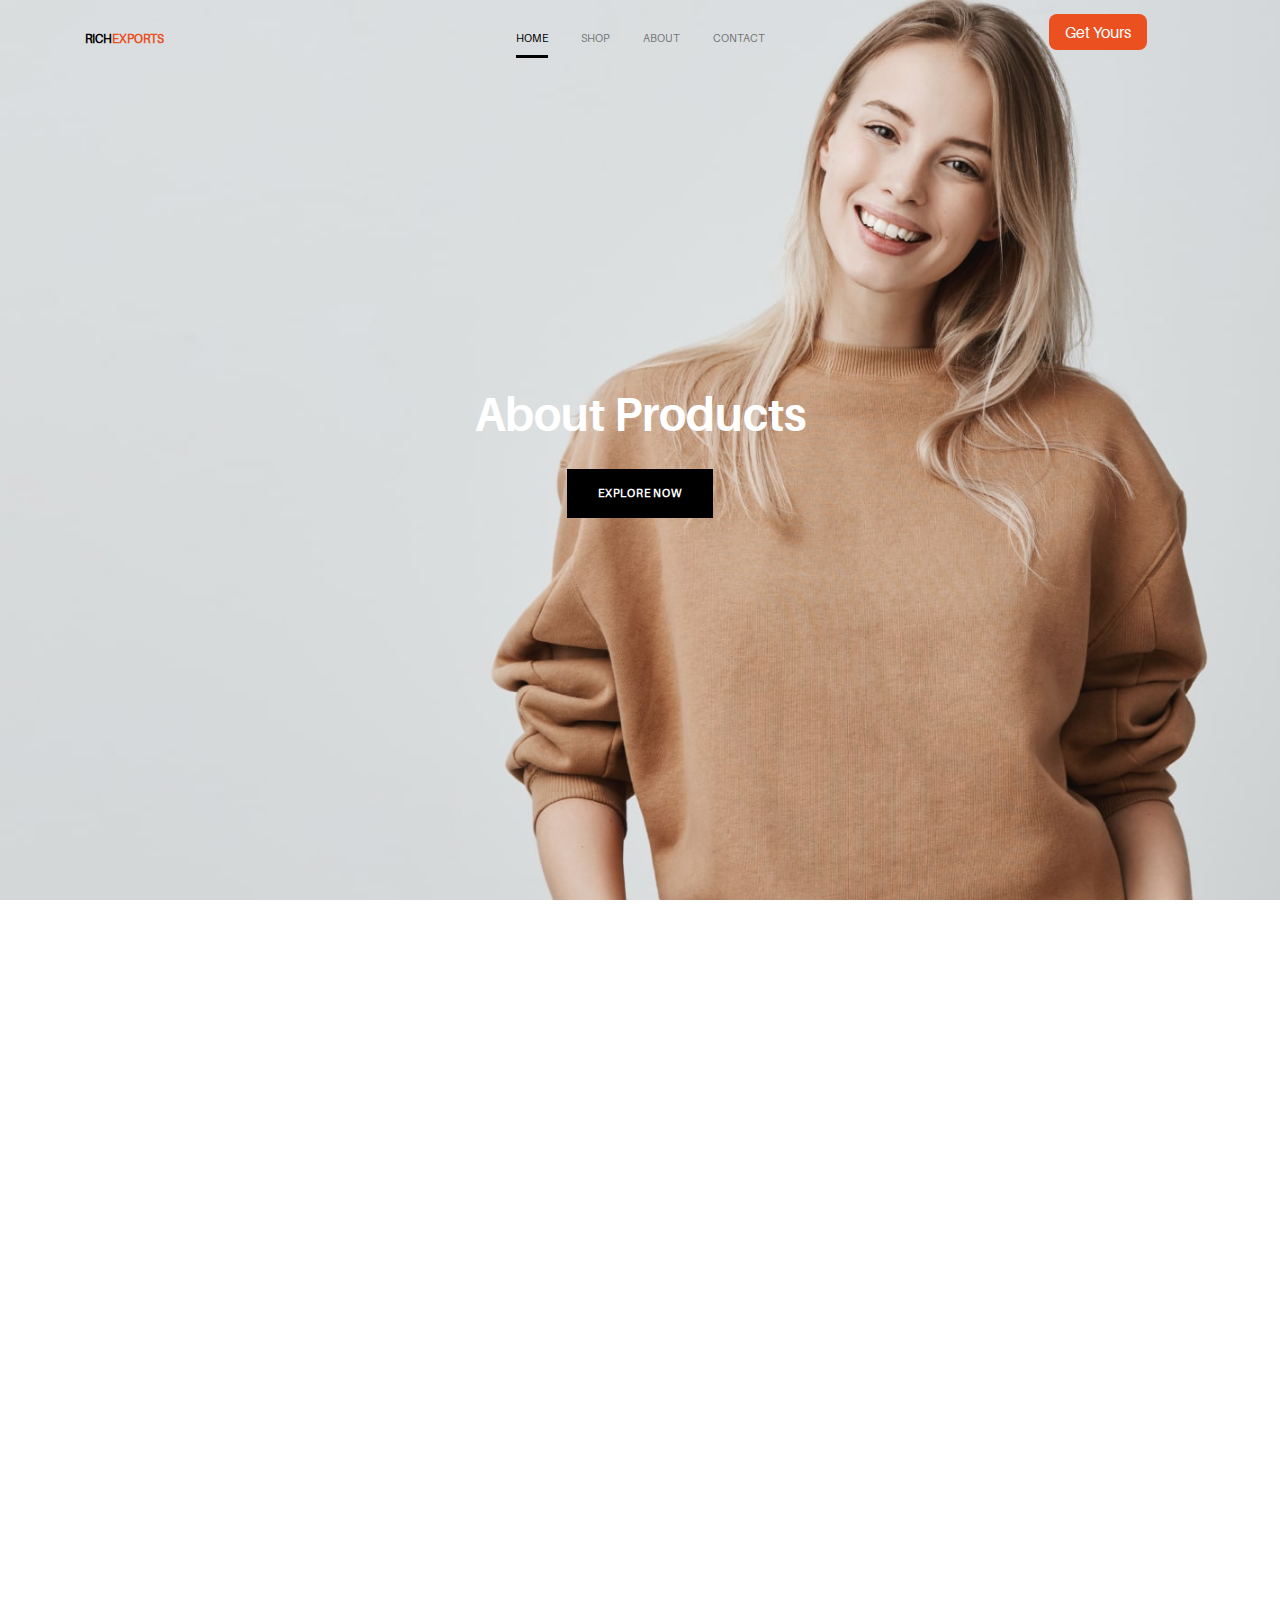
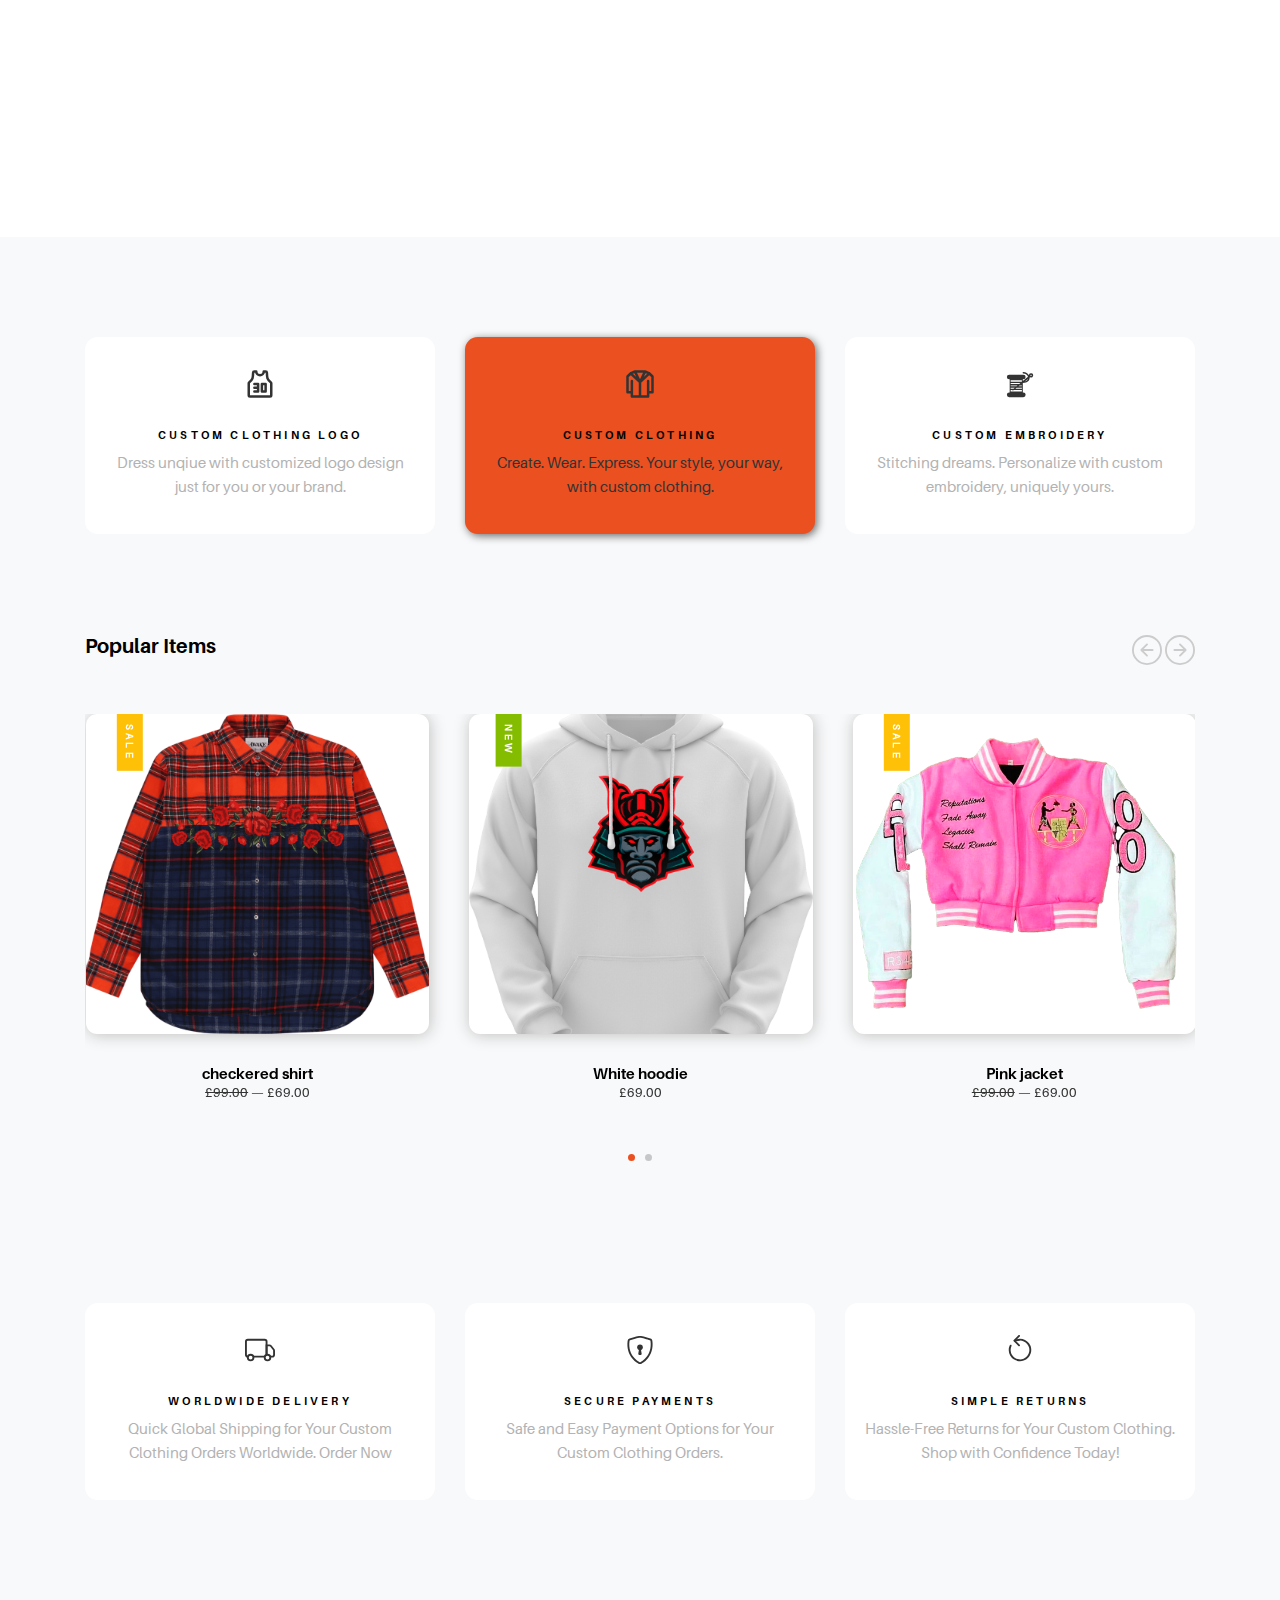
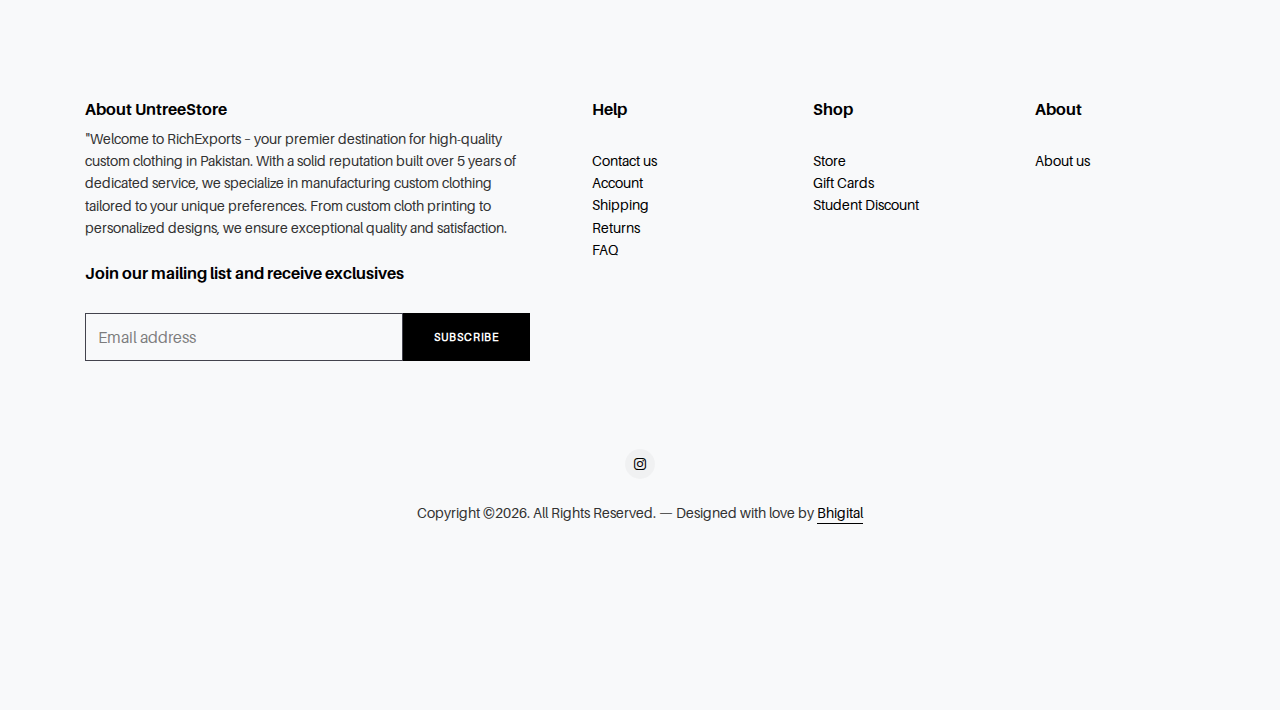
<file: about.html>
<!-- /*
* Template Name: UntreeStore
* Template Author: Untree.co
* Author URI: https://untree.co/
* License: https://creativecommons.org/licenses/by/3.0/
*/ -->
<!doctype html>
<html lang="en">

<head>
  <meta charset="utf-8">
  <meta name="viewport" content="width=device-width, initial-scale=1, shrink-to-fit=no">
  <meta name="author" content="Untree.co">
  <link rel="shortcut icon" href="favicon.png">

  <meta name="description" content="" />
  <meta name="keywords" content="" />

  <link rel="preconnect" href="https://fonts.googleapis.com">
  <link rel="preconnect" href="https://fonts.gstatic.com" crossorigin>
  <link href="https://fonts.googleapis.com/css2?family=Mulish:ital,wght@0,300;0,400;0,700;1,700&family=Playfair+Display:ital,wght@0,400;0,700;1,400;1,700&display=swap" rel="stylesheet">


  <link rel="stylesheet" href="css/bootstrap.min.css">
  <link rel="stylesheet" href="css/animate.min.css">
  <link rel="stylesheet" href="css/owl.carousel.min.css">
  <link rel="stylesheet" href="css/owl.theme.default.min.css">
  <link rel="stylesheet" href="css/jquery.fancybox.min.css">
  <link rel="stylesheet" href="fonts/icomoon/style.css">
  <link rel="stylesheet" href="fonts/flaticon/font/flaticon.css">
  <link rel="stylesheet" href="css/aos.css">
  <link rel="stylesheet" href="css/style.css">

  <title>RichExports</title>
</head>

<body>

  <div class="search-form" id="search-form">
    <form action="">
      <input type="search" class="form-control" placeholder="Enter keyword to search...">
      <button class="button">
        <svg width="1em" height="1em" viewBox="0 0 16 16" class="bi bi-search" fill="currentColor" xmlns="http://www.w3.org/2000/svg">
          <path fill-rule="evenodd" d="M10.442 10.442a1 1 0 0 1 1.415 0l3.85 3.85a1 1 0 0 1-1.414 1.415l-3.85-3.85a1 1 0 0 1 0-1.415z"/>
          <path fill-rule="evenodd" d="M6.5 12a5.5 5.5 0 1 0 0-11 5.5 5.5 0 0 0 0 11zM13 6.5a6.5 6.5 0 1 1-13 0 6.5 6.5 0 0 1 13 0z"/>
        </svg>
      </button>
      <button class="button">
        <div class="close-search">
          <span class="icofont-close js-close-search"></span>
        </div>
      </button>

    </form>
  </div>

  <div class="site-mobile-menu">
    <div class="site-mobile-menu-header">
      <div class="site-mobile-menu-close">
        <span class="icofont-close js-menu-toggle"></span>
      </div>
    </div>
    <div class="site-mobile-menu-body"></div>
  </div>


  <nav class="site-nav mb-5">
    <div class="sticky-nav js-sticky-header">

      <div class="container position-relative">
        <div class="site-navigation text-center dark">
          <a href="index.html" class="logo menu-absolute m-0">Rich<span class="text-primary">Exports</span></a>
          <ul class="js-clone-nav pl-0 d-none d-lg-inline-block site-menu">
						<li class="active"><a href="shop.html">Home</a></li>
						<li><a href="./shop.html">Shop</a></li>
						<li><a href="./about.html">about</a></li>
						<li><a href="./contact.html">Contact</a></li>	
					</ul>




          <div class="menu-icons">
            <a target="_blank" href="https://www.instagram.com/rich_exports?utm_source=ig_web_button_share_sheet&igsh=ZDNlZDc0MzIxNw==" class="navbtn">Get Yours</a>
          </div>

          <a href="#" class="burger ml-auto float-right site-menu-toggle js-menu-toggle d-inline-block d-lg-none" data-toggle="collapse" data-target="#main-navbar">
            <span></span>
          </a>

        </div>
      </div>
    </div>
  </nav>

  <div class="untree_co-hero" style="background-image: url('images/hero-slider-1-min.jpg');">
    <div class="container">
      <div class="row align-items-center justify-content-center">
        <div class="col-lg-8 text-center text-lg-center">

          <h1 class="mb-4 heading text-white" data-aos="fade-up" data-aos-delay="100">About Products</a></h1>


          <p class="mb-0" data-aos="fade-up" data-aos-delay="300"><a target="_blank" href="https://www.instagram.com/rich_exports?utm_source=ig_web_button_share_sheet&igsh=ZDNlZDc0MzIxNw==" class="btn btn-black">Explore now</a></p>

        </div>
      </div>
    </div>
  </div> <!-- /.untree_co-hero -->

  <div class="untree_co-section">
    <div class="container">
      <div class="row justify-content-between">
        <div class="col-lg-5 mb-5">
          <h2 class="line-bottom mb-4" data-aos="fade-up" data-aos-delay="0">Why Choose Us</h2>
          <p data-aos="fade-up" data-aos-delay="100">RichExports stands as a testament to excellence in the realm of custom clothing manufacturing in Pakistan. For over 5 years, we've been at the forefront, delivering unparalleled craftsmanship and attention to detail in every garment we produce. Our commitment to quality extends across all aspects of our operations, from custom cloth printing to personalized clothing designs. With a team of skilled artisans and a dedication to customer satisfaction, we take pride in being your trusted partner in the world of custom apparel. Discover the RichExports difference today and embark on a journey of style and sophistication tailored just for you.</p>
          <ul class="list-unstyled ul-check mb-5 primary" data-aos="fade-up" data-aos-delay="200">
            <li>Superior Quality Guaranteed</li>
            <li>Personalized Designs Just for You</li>
            <li>Trusted Expertise for 5 Years</li>
          </ul>

          <div class="row count-numbers mb-5">
            <div class="col-4 col-lg-4" data-aos="fade-up" data-aos-delay="0">
              <span class="counter d-block h2"><span data-number="900">0</span><span>K+</span></span>
              <span class="caption-2">Customers</span>
            </div>
            <div class="col-4 col-lg-4" data-aos="fade-up" data-aos-delay="100">
              <span class="counter d-block h2"><span data-number="49">0</span><span></span></span>
              <span class="caption-2">Staffs</span>
            </div>
            <div class="col-4 col-lg-4" data-aos="fade-up" data-aos-delay="100">
              <span class="counter d-block h2"><span data-number="12">0</span><span></span></span>
              <span class="caption-2">Awards</span>
            </div>
          </div>

          <p data-aos="fade-up" data-aos-delay="200">
            <a target="_blank" href="https://www.instagram.com/rich_exports?utm_source=ig_web_button_share_sheet&igsh=ZDNlZDc0MzIxNw==" class="btn btn-black">Shop Now</a>
            <!-- <a href="#" class="btn btn-outline-black">Learn More</a> -->
          </p>
        </div>
        <div class="col-lg-6" data-aos="fade-up" data-aos-delay="400">
          <div class="bg-1"></div>
          <a href="https://vimeo.com/342333493" data-fancybox class="video-wrap">
            <span class="play-wrap"><span class="icon-play"></span></span>
            <img src="images/gal_1.jpg" alt="Image" class="img-fluid rounded">
          </a>
        </div>
      </div>
    </div>
  </div> <!-- /.untree_co-section -->

	<div class="untree_co-section bg-light">
		<div class="container">
			<div class="row align-items-stretch">
				<div class="col-12 col-sm-6 col-md-4 mb-3 mb-md-0">
					<div class="feature h-100">
						<div class="icon mb-4">
							<svg xmlns="http://www.w3.org/2000/svg" width="1em" height="1em" viewBox="0 0 48 48"><g fill="none" stroke="currentColor" stroke-linejoin="round" stroke-width="4"><path d="M30 4a6 6 0 0 1-12 0h-3c-1.105 0-2.002.894-2.032 1.998C12.9 8.57 12.683 12.951 12 15c-.761 2.283-3.839 5.146-5.266 6.383c-.46.398-.734.97-.734 1.578V42a2 2 0 0 0 2 2h32a2 2 0 0 0 2-2V22.961c0-.607-.275-1.18-.734-1.578C39.84 20.146 36.761 17.283 36 15c-.683-2.049-.9-6.43-.968-9.002C35.002 4.894 34.105 4 33 4z"/><path d="M27 24h6v12h-6z"/><path stroke-linecap="round" d="M15 24h6v12h-6m6-6h-6"/></g></svg>	</div>
						<h3>Custom Clothing Logo</h3>
						<p>Dress unqiue with customized logo design just for you or your brand.</p>
					</div>
				</div>
				<div class="col-12 col-sm-6 col-md-4 mb-3 mb-md-0">
					<div class=" mid feature h-100">
						<div class="icon mb-4">
							<svg xmlns="http://www.w3.org/2000/svg" width="1em" height="1em" viewBox="0 0 48 48"><path fill="none" stroke="currentColor" stroke-linecap="round" stroke-linejoin="round" stroke-width="4" d="M37 19v18m-26 0v7h26v-7m-26 0H4V12l5-5l7-3h16l7 3l5 5v25h-7m-26 0V19m13 2v23M9 7l15 14M16 4l8 17m8-17l-8 17M39 7L24 21"/></svg>
						</div>
						<h3>Custom Clothing</h3>
						<p class="midp">Create. Wear. Express. Your style, your way, with custom clothing.</p>
					</div>
				</div>
				<div class="col-12 col-sm-6 col-md-4 mb-3 mb-md-0">
					<div class="feature h-100">
						<div class="icon mb-4">
							<svg xmlns="http://www.w3.org/2000/svg" width="1em" height="1em" viewBox="0 0 32 32"><path fill="currentColor" d="M19.5 3.25c2.832 0 4.963 1.515 6 3.474a2.25 2.25 0 1 1 1.294 2.064a.56.56 0 0 1-.041.037l-.557.432c.056 1.426-.446 2.86-1.617 3.942C23.365 14.323 21.505 15 19 15v10h.5a2.5 2.5 0 0 1 0 5h-15a2.5 2.5 0 0 1 0-5H5V11h-.5a2.5 2.5 0 0 1 0-5h15a2.5 2.5 0 0 1 0 5H19v1.886l5.53-4.583c-.54-1.866-2.347-3.553-5.03-3.553a.75.75 0 0 1 0-1.5M18 13.5V12H6v1.5zM6 15v1h9.241l1.207-1zm0 2.5v1h6.224l1.207-1zM6 20v1h3.207l1.207-1zm0 2.5V24h12v-1.5H9.138l-.417.323a.561.561 0 0 1-.773-.067a.517.517 0 0 1-.125-.256zM18 21v-1h-5.642l-1.288 1zm0-2.5v-1h-2.421l-1.289 1zm0-2.5v-.38l-.49.38zm2.965-2.681c1.172-.237 2.017-.686 2.596-1.221c.487-.45.81-.985.985-1.56zM28.5 6.75a.75.75 0 1 0-1.5 0a.75.75 0 0 0 1.5 0"/></svg>
						</div>
						<h3>Custom embroidery</h3>
						<p>Stitching dreams. Personalize with custom embroidery, uniquely yours.</p>
					</div>
				</div>
			</div>
		</div>

    <div class="untree_co-section">
      <div class="container">
        <div class="row mb-5 align-items-center">
          <div class="col-md-6">
            <h2 class="h3">Popular Items</h2>        
          </div>
          <div class="col-sm-6 carousel-nav text-sm-right">
            <a href="#" class="prev js-custom-prev-v2">
              <svg width="1em" height="1em" viewBox="0 0 16 16" class="bi bi-arrow-left-circle" fill="currentColor" xmlns="http://www.w3.org/2000/svg">
                <path fill-rule="evenodd" d="M8 15A7 7 0 1 0 8 1a7 7 0 0 0 0 14zm0 1A8 8 0 1 0 8 0a8 8 0 0 0 0 16z"/>
                <path fill-rule="evenodd" d="M8.354 11.354a.5.5 0 0 0 0-.708L5.707 8l2.647-2.646a.5.5 0 1 0-.708-.708l-3 3a.5.5 0 0 0 0 .708l3 3a.5.5 0 0 0 .708 0z"/>
                <path fill-rule="evenodd" d="M11.5 8a.5.5 0 0 0-.5-.5H6a.5.5 0 0 0 0 1h5a.5.5 0 0 0 .5-.5z"/>
              </svg>
            </a>
            <a href="#" class="next js-custom-next-v2">
              <svg width="1em" height="1em" viewBox="0 0 16 16" class="bi bi-arrow-right-circle" fill="currentColor" xmlns="http://www.w3.org/2000/svg">
                <path fill-rule="evenodd" d="M8 15A7 7 0 1 0 8 1a7 7 0 0 0 0 14zm0 1A8 8 0 1 0 8 0a8 8 0 0 0 0 16z"/>
                <path fill-rule="evenodd" d="M7.646 11.354a.5.5 0 0 1 0-.708L10.293 8 7.646 5.354a.5.5 0 1 1 .708-.708l3 3a.5.5 0 0 1 0 .708l-3 3a.5.5 0 0 1-.708 0z"/>
                <path fill-rule="evenodd" d="M4.5 8a.5.5 0 0 1 .5-.5h5a.5.5 0 0 1 0 1H5a.5.5 0 0 1-.5-.5z"/>
              </svg>
            </a>
          </div>
        </div> <!-- /.heading -->
        <div class="owl-3-slider owl-carousel">
          <div class="item">
            <div class="product-item">
              <a href="shop.html" class="product-img">
                <div class="label sale top-right">
                  <div class='content'>Sale</div>
                </div>
                <img src="./IMG/checkered shirt.png" alt="Image" class="img-fluid">
              </a>
              <h3 class="title"><a href="#">checkered shirt</a></h3>
              <div class="price">
                <del>£99.00</del> &mdash; <span>£69.00</span>
              </div>
            </div>
          </div> <!-- /.item -->
  
  
          <div class="item">
            <div class="product-item">
              <a href="shop.html" class="product-img">
  
                <div class="label new top-right">
                  <div class='content'>New</div>
                </div>
  
                
                <img src="./IMG/white-hoodie.png" alt="Image" class="img-fluid">
              </a>
              <h3 class="title"><a href="#">White hoodie</a></h3>
              <div class="price">
                <span>£69.00</span>
              </div>
            </div>
          </div> <!-- /.item -->
  
          <div class="item">
            <div class="product-item">
              <a href="shop.html" class="product-img">
                <div class="label sale top-right">
                  <div class='content'>Sale</div>
                </div>
                <img src="./IMG/cloth1.png" alt="Image" class="img-fluid">
              </a>
              <h3 class="title"><a href="#">Pink jacket</a></h3>
              <div class="price">
                <del>£99.00</del> &mdash; <span>£69.00</span>
              </div>
            </div>
          </div> <!-- /.item -->
  
          <div class="item">
            <div class="product-item">
              <a href="shop.html" class="product-img">
                <img src="./IMG/cloth8.png" alt="Image" class="img-fluid">
              </a>
              <h3 class="title"><a href="#">Sleeveless Sweater</a></h3>
              <div class="price">
                <span>£29.00</span>
              </div>
            </div>
          </div> <!-- /.item -->
          
        </div>
      </div> <!-- /.container -->
    </div> <!-- /.untree_co-section -->  

	<div class="untree_co-section bg-light">
		<div class="container">
			<div class="row align-items-stretch">
				<div class="col-12 col-sm-6 col-md-4 mb-3 mb-md-0">
					<div class="feature h-100">
						<div class="icon mb-4">
							<svg width="1em" height="1em" viewBox="0 0 16 16" class="bi bi-truck" fill="currentColor" xmlns="http://www.w3.org/2000/svg">
								<path fill-rule="evenodd" d="M0 3.5A1.5 1.5 0 0 1 1.5 2h9A1.5 1.5 0 0 1 12 3.5v7h-1v-7a.5.5 0 0 0-.5-.5h-9a.5.5 0 0 0-.5.5v7a.5.5 0 0 0 .5.5v1A1.5 1.5 0 0 1 0 10.5v-7zM4.5 11h6v1h-6v-1z"/>
								<path fill-rule="evenodd" d="M11 5h2.02a1.5 1.5 0 0 1 1.17.563l1.481 1.85a1.5 1.5 0 0 1 .329.938V10.5a1.5 1.5 0 0 1-1.5 1.5h-1v-1h1a.5.5 0 0 0 .5-.5V8.35a.5.5 0 0 0-.11-.312l-1.48-1.85A.5.5 0 0 0 13.02 6H12v4.5h-1V5zm-8 8a1 1 0 1 0 0-2 1 1 0 0 0 0 2zm0 1a2 2 0 1 0 0-4 2 2 0 0 0 0 4z"/>
								<path fill-rule="evenodd" d="M12 13a1 1 0 1 0 0-2 1 1 0 0 0 0 2zm0 1a2 2 0 1 0 0-4 2 2 0 0 0 0 4z"/>
							</svg>
						</div>
						<h3>Worldwide Delivery</h3>
						<p>Quick Global Shipping for Your Custom Clothing Orders Worldwide. Order Now</p>
					</div>
				</div>
				<div class="col-12 col-sm-6 col-md-4 mb-3 mb-md-0">
					<div class="feature h-100">
						<div class="icon mb-4">
							<svg width="1em" height="1em" viewBox="0 0 16 16" class="bi bi-shield-lock" fill="currentColor" xmlns="http://www.w3.org/2000/svg">
								<path fill-rule="evenodd" d="M5.443 1.991a60.17 60.17 0 0 0-2.725.802.454.454 0 0 0-.315.366C1.87 7.056 3.1 9.9 4.567 11.773c.736.94 1.533 1.636 2.197 2.093.333.228.626.394.857.5.116.053.21.089.282.11A.73.73 0 0 0 8 14.5c.007-.001.038-.005.097-.023.072-.022.166-.058.282-.111.23-.106.525-.272.857-.5a10.197 10.197 0 0 0 2.197-2.093C12.9 9.9 14.13 7.056 13.597 3.159a.454.454 0 0 0-.315-.366c-.626-.2-1.682-.526-2.725-.802C9.491 1.71 8.51 1.5 8 1.5c-.51 0-1.49.21-2.557.491zm-.256-.966C6.23.749 7.337.5 8 .5c.662 0 1.77.249 2.813.525a61.09 61.09 0 0 1 2.772.815c.528.168.926.623 1.003 1.184.573 4.197-.756 7.307-2.367 9.365a11.191 11.191 0 0 1-2.418 2.3 6.942 6.942 0 0 1-1.007.586c-.27.124-.558.225-.796.225s-.526-.101-.796-.225a6.908 6.908 0 0 1-1.007-.586 11.192 11.192 0 0 1-2.417-2.3C2.167 10.331.839 7.221 1.412 3.024A1.454 1.454 0 0 1 2.415 1.84a61.11 61.11 0 0 1 2.772-.815z"/>
								<path d="M9.5 6.5a1.5 1.5 0 1 1-3 0 1.5 1.5 0 0 1 3 0z"/>
								<path d="M7.411 8.034a.5.5 0 0 1 .493-.417h.156a.5.5 0 0 1 .492.414l.347 2a.5.5 0 0 1-.493.585h-.835a.5.5 0 0 1-.493-.582l.333-2z"/>
							</svg>
						</div>
						<h3>Secure Payments</h3>
						<p>Safe and Easy Payment Options for Your Custom Clothing Orders.</p>
					</div>
				</div>
				<div class="col-12 col-sm-6 col-md-4 mb-3 mb-md-0">
					<div class="feature h-100">
						<div class="icon mb-4">
							<svg width="1em" height="1em" viewBox="0 0 16 16" class="bi bi-arrow-counterclockwise" fill="currentColor" xmlns="http://www.w3.org/2000/svg">
								<path fill-rule="evenodd" d="M12.83 6.706a5 5 0 0 0-7.103-3.16.5.5 0 1 1-.454-.892A6 6 0 1 1 2.545 5.5a.5.5 0 1 1 .91.417 5 5 0 1 0 9.375.789z"/>
								<path fill-rule="evenodd" d="M7.854.146a.5.5 0 0 0-.708 0l-2.5 2.5a.5.5 0 0 0 0 .708l2.5 2.5a.5.5 0 1 0 .708-.708L5.707 3 7.854.854a.5.5 0 0 0 0-.708z"/>
							</svg>
						</div>
						<h3>Simple Returns</h3>
						<p>Hassle-Free Returns for Your Custom Clothing. Shop with Confidence Today!</p>
					</div>
				</div>
			</div>
		</div>
	</div> <!-- /.untree_co-section -->

	<div class="site-footer">


		<div class="container">
			<div class="row justify-content-between">
				<div class="col-lg-5">
					<div class="widget mb-4">
						<h3 class="mb-2">About UntreeStore</h3>
						<p>"Welcome to RichExports – your premier destination for high-quality custom clothing in Pakistan. With a solid reputation built over 5 years of dedicated service, we specialize in manufacturing custom clothing tailored to your unique preferences. From custom cloth printing to personalized designs, we ensure exceptional quality and satisfaction.</p>
					</div>
					<div class="widget">
						<h3>Join our mailing list and receive exclusives</h3>
						<form action="#" class="subscribe">
							<div class="d-flex">
								<input type="email" class="form-control" placeholder="Email address">
								<input type="submit" class="btn btn-black" value="Subscribe">
							</div>
						</form>

						
					</div>
				</div>
				<div class="col-lg-2">
					<div class="widget">
						<h3>Help</h3> 
						<ul class="list-unstyled">
							<li><a href="./contact.html">Contact us</a></li>
							<li><a href="./contact.html">Account</a></li>
							<li><a href="#">Shipping</a></li>
							<li><a href="#">Returns</a></li>
							<li><a href="#">FAQ</a></li>   
						</ul>
					</div>
				</div>
			
				<div class="col-lg-2">
					<div class="widget">
						<h3>Shop</h3>
						<ul class="list-unstyled">
							<li><a href="./shop.html">Store</a></li>
							<li><a href="#">Gift Cards</a></li>
							<li><a href="#">Student Discount</a></li>
						</ul>
					</div>
				</div>
				<div class="col-lg-2">
					<div class="widget">
						<h3>About</h3>
						<ul class="list-unstyled">
							<li><a href="./about.html">About us</a></li>
							<!-- <li><a href="#">Press</a></li>
							<li><a href="#">Careers</a></li>
							<li><a href="#">Team</a></li>
							<li><a href="#">FAQ</a></li>    -->
						</ul>
					</div>
				</div>
			</div>


			<div class="row mt-5">
				<div class="col-12 text-center">
					<ul class="list-unstyled social">
						<!-- <li><a href="#"><span class="icon-facebook"></span></a></li> -->
						<li><a href="https://www.instagram.com/rich_exports?utm_source=ig_web_button_share_sheet&igsh=ZDNlZDc0MzIxNw=="><span class="icon-instagram"></span></a></li>
						<!-- <li><a href="#"><span class="icon-linkedin"></span></a></li>
						<li><a href="#"><span class="icon-twitter"></span></a></li> -->
					</ul>
				</div>
				<div class="col-12 text-center copyright">
					<p>Copyright &copy;<script>document.write(new Date().getFullYear());</script>. All Rights Reserved. &mdash; Designed with love by <a href="https://bhigital.pages.dev">Bhigital</a> <!-- License information: https://untree.co/license/ -->
					</p>

				</div>
			</div>
		</div> <!-- /.container -->
	</div> <!-- /.site-footer -->

  <div id="overlayer"></div>
  <div class="loader">
		<img class='heartbeat' src="./IMG/load.png" alt="">
	</div>

  <script src="js/jquery-3.4.1.min.js"></script>
  <script src="js/popper.min.js"></script>
  <script src="js/bootstrap.min.js"></script>
  <script src="js/owl.carousel.min.js"></script>
  <script src="js/jquery.animateNumber.min.js"></script>
  <script src="js/jquery.waypoints.min.js"></script>
  <script src="js/jquery.fancybox.min.js"></script>
  <script src="js/jquery.sticky.js"></script>
  <script src="js/aos.js"></script>
  <script src="js/custom.js"></script>
  
</body>

</html>
</file>
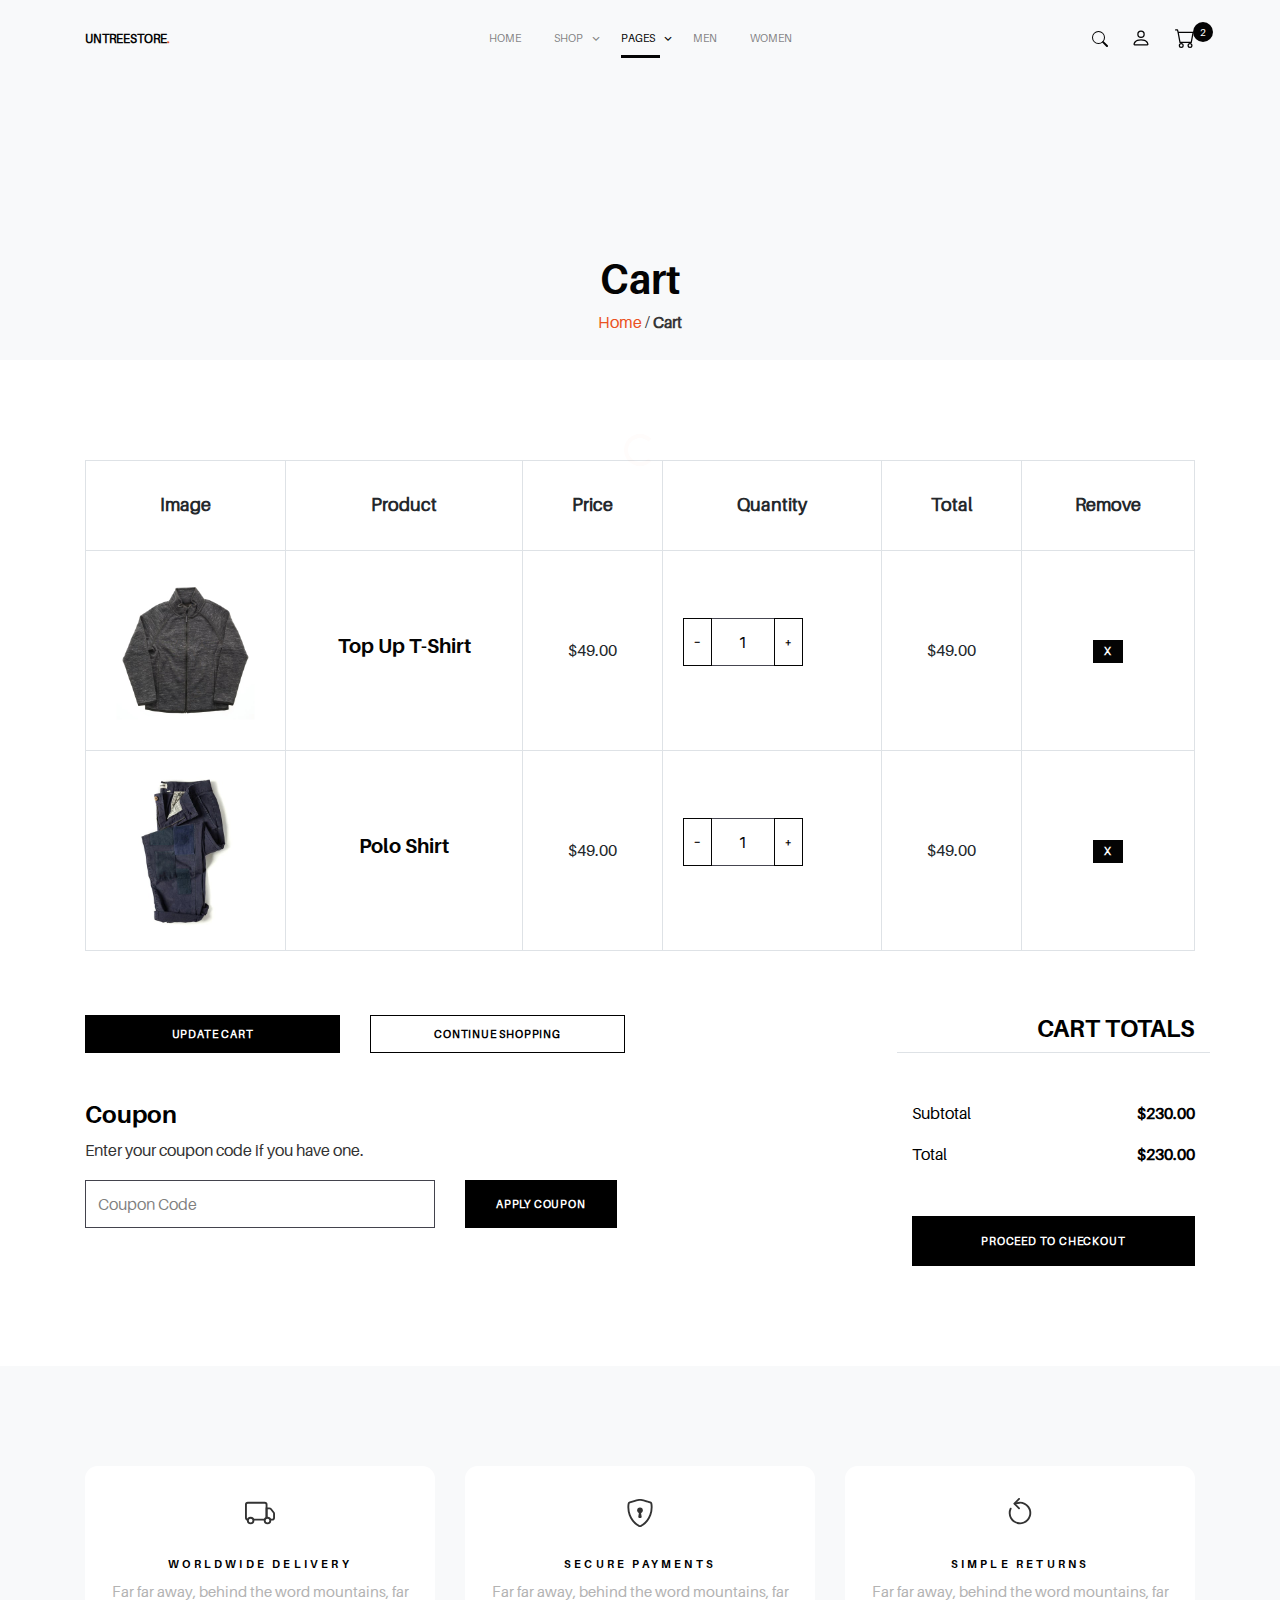
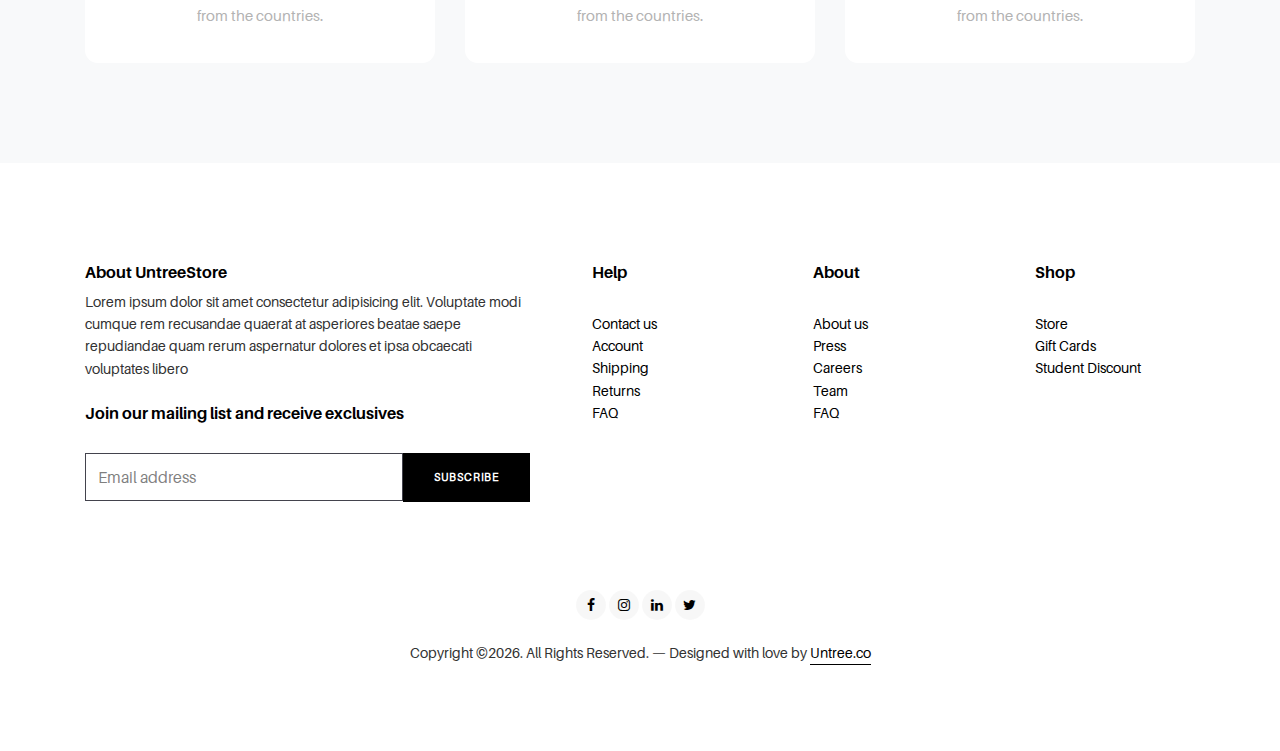
<file: cart.html>
<!-- /*
* Template Name: UntreeStore
* Template Author: Untree.co
* Author URI: https://untree.co/
* License: https://creativecommons.org/licenses/by/3.0/
*/ -->
<!doctype html>
<html lang="en">

<head>
  <meta charset="utf-8">
  <meta name="viewport" content="width=device-width, initial-scale=1, shrink-to-fit=no">
  <meta name="author" content="Untree.co">
  <link rel="shortcut icon" href="favicon.png">

  <meta name="description" content="" />
  <meta name="keywords" content="" />

  <link rel="preconnect" href="https://fonts.googleapis.com">
  <link rel="preconnect" href="https://fonts.gstatic.com" crossorigin>
  <link href="https://fonts.googleapis.com/css2?family=Mulish:ital,wght@0,300;0,400;0,700;1,700&family=Playfair+Display:ital,wght@0,400;0,700;1,400;1,700&display=swap" rel="stylesheet">


  <link rel="stylesheet" href="css/bootstrap.min.css">
  <link rel="stylesheet" href="css/animate.min.css">
  <link rel="stylesheet" href="css/owl.carousel.min.css">
  <link rel="stylesheet" href="css/owl.theme.default.min.css">
  <link rel="stylesheet" href="css/jquery.fancybox.min.css">
  <link rel="stylesheet" href="fonts/icomoon/style.css">
  <link rel="stylesheet" href="fonts/flaticon/font/flaticon.css">
  <link rel="stylesheet" href="css/aos.css">
  <link rel="stylesheet" href="css/style.css">

  <title>UntreeStore Free HTML Template by Untree.co</title>
</head>

<body>

  <div class="search-form" id="search-form">
    <form action="">
      <input type="search" class="form-control" placeholder="Enter keyword to search...">
      <button class="button">
        <svg width="1em" height="1em" viewBox="0 0 16 16" class="bi bi-search" fill="currentColor" xmlns="http://www.w3.org/2000/svg">
          <path fill-rule="evenodd" d="M10.442 10.442a1 1 0 0 1 1.415 0l3.85 3.85a1 1 0 0 1-1.414 1.415l-3.85-3.85a1 1 0 0 1 0-1.415z"/>
          <path fill-rule="evenodd" d="M6.5 12a5.5 5.5 0 1 0 0-11 5.5 5.5 0 0 0 0 11zM13 6.5a6.5 6.5 0 1 1-13 0 6.5 6.5 0 0 1 13 0z"/>
        </svg>
      </button>
      <button class="button">
        <div class="close-search">
          <span class="icofont-close js-close-search"></span>
        </div>
      </button>

    </form>
  </div>

  <div class="site-mobile-menu">
    <div class="site-mobile-menu-header">
      <div class="site-mobile-menu-close">
        <span class="icofont-close js-menu-toggle"></span>
      </div>
    </div>
    <div class="site-mobile-menu-body"></div>
  </div>



  <nav class="site-nav mb-5">
    <div class="sticky-nav js-sticky-header">

      <div class="container position-relative">
        <div class="site-navigation text-center dark">
          <a href="index.html" class="logo menu-absolute m-0">UntreeStore<span class="text-primary">.</span></a>

          <ul class="js-clone-nav pl-0 d-none d-lg-inline-block site-menu">
            <li><a href="shop.html">Home</a></li>
            <li class="has-children">
              <a href="shop.html">Shop</a>
              <ul class="dropdown">
                <li><a href="#">T-Shirt</a></li>
                <li><a href="#">Underware</a></li>
                <li><a href="#">Clothing</a></li>
                <li><a href="#">Watches</a></li>
                <li><a href="#">Shoes</a></li>
              </ul>
            </li>
            <li class="has-children active">
              <a href="#">Pages</a>
              <ul class="dropdown">
                <li><a href="elements.html">Elements</a></li>
                <li><a href="about.html">About</a></li>
                <li><a href="contact.html">Contact</a></li>
                <li class="active"><a href="cart.html">Cart</a></li>
                <li><a href="checkout.html">Checkout</a></li>
                
                <li class="has-children">
                  <a href="#">Menu Two</a>
                  <ul class="dropdown">
                    <li><a href="#">T-Shirt</a></li>
                    <li><a href="#">Underware</a></li>
                    <li><a href="#">Clothing</a></li>
                    <li><a href="#">Watches</a></li>
                    <li><a href="#">Shoes</a></li>

                  </ul>
                </li>
                <li><a href="#">Menu Three</a></li>
              </ul>
            </li>

            <li><a href="shop.html">Men</a></li>
            <li><a href="shop.html">Women</a></li>
            
          </ul>




          <div class="menu-icons">

            <a href="#" class="btn-custom-search" id="btn-search">
              <svg width="1em" height="1em" viewBox="0 0 16 16" class="bi bi-search" fill="currentColor" xmlns="http://www.w3.org/2000/svg">
                <path fill-rule="evenodd" d="M10.442 10.442a1 1 0 0 1 1.415 0l3.85 3.85a1 1 0 0 1-1.414 1.415l-3.85-3.85a1 1 0 0 1 0-1.415z"/>
                <path fill-rule="evenodd" d="M6.5 12a5.5 5.5 0 1 0 0-11 5.5 5.5 0 0 0 0 11zM13 6.5a6.5 6.5 0 1 1-13 0 6.5 6.5 0 0 1 13 0z"/>
              </svg>
            </a>

            <a href="#" class="user-profile">
              <svg width="1em" height="1em" viewBox="0 0 16 16" class="bi bi-person" fill="currentColor" xmlns="http://www.w3.org/2000/svg">
                <path fill-rule="evenodd" d="M13 14s1 0 1-1-1-4-6-4-6 3-6 4 1 1 1 1h10zm-9.995-.944v-.002.002zM3.022 13h9.956a.274.274 0 0 0 .014-.002l.008-.002c-.001-.246-.154-.986-.832-1.664C11.516 10.68 10.289 10 8 10c-2.29 0-3.516.68-4.168 1.332-.678.678-.83 1.418-.832 1.664a1.05 1.05 0 0 0 .022.004zm9.974.056v-.002.002zM8 7a2 2 0 1 0 0-4 2 2 0 0 0 0 4zm3-2a3 3 0 1 1-6 0 3 3 0 0 1 6 0z"/>
              </svg>
            </a>

            <a href="cart.html" class="cart">
              <span class="item-in-cart">2</span>
              <svg width="1em" height="1em" viewBox="0 0 16 16" class="bi bi-cart" fill="currentColor" xmlns="http://www.w3.org/2000/svg">
                <path fill-rule="evenodd" d="M0 1.5A.5.5 0 0 1 .5 1H2a.5.5 0 0 1 .485.379L2.89 3H14.5a.5.5 0 0 1 .491.592l-1.5 8A.5.5 0 0 1 13 12H4a.5.5 0 0 1-.491-.408L2.01 3.607 1.61 2H.5a.5.5 0 0 1-.5-.5zM3.102 4l1.313 7h8.17l1.313-7H3.102zM5 12a2 2 0 1 0 0 4 2 2 0 0 0 0-4zm7 0a2 2 0 1 0 0 4 2 2 0 0 0 0-4zm-7 1a1 1 0 1 0 0 2 1 1 0 0 0 0-2zm7 0a1 1 0 1 0 0 2 1 1 0 0 0 0-2z"/>
              </svg>
            </a>

          </div>

          <a href="#" class="burger ml-auto float-right site-menu-toggle js-menu-toggle d-inline-block d-lg-none" data-toggle="collapse" data-target="#main-navbar">
            <span></span>
          </a>

        </div>
      </div>
    </div>
  </nav>


  <div class="page-heading bg-light">
    <div class="container">
      <div class="row align-items-end text-center">
        <div class="col-lg-7 mx-auto">
          <h1>Cart</h1>  
          <p class="mb-4"><a href="index.html">Home</a> / <strong>Cart</strong></p>        
        </div>
      </div>
    </div>
  </div>

  

  <div class="untree_co-section">
    <div class="container">
      <div class="row mb-5">
        <form class="col-md-12" method="post">
          <div class="site-blocks-table">
            <table class="table table-bordered">
              <thead>
                <tr>
                  <th class="product-thumbnail">Image</th>
                  <th class="product-name">Product</th>
                  <th class="product-price">Price</th>
                  <th class="product-quantity">Quantity</th>
                  <th class="product-total">Total</th>
                  <th class="product-remove">Remove</th>
                </tr>
              </thead>
              <tbody>
                <tr>
                  <td class="product-thumbnail">
                    <img src="images/products/jacket-1-min.jpg" alt="Image" class="img-fluid">
                  </td>
                  <td class="product-name">
                    <h2 class="h5 text-black">Top Up T-Shirt</h2>
                  </td>
                  <td>$49.00</td>
                  <td>
                    <div class="input-group mb-3" style="max-width: 120px;">
                      <div class="input-group-prepend">
                        <button class="btn btn-outline-black js-btn-minus" type="button">&minus;</button>
                      </div>
                      <input type="text" class="form-control text-center" value="1" placeholder="" aria-label="Example text with button addon" aria-describedby="button-addon1">
                      <div class="input-group-append">
                        <button class="btn btn-outline-black js-btn-plus" type="button">&plus;</button>
                      </div>
                    </div>

                  </td>
                  <td>$49.00</td>
                  <td><a href="#" class="btn btn-black btn-sm">X</a></td>
                </tr>

                <tr>
                  <td class="product-thumbnail">
                    <img src="images/products/bottoms-1-min.jpg" alt="Image" class="img-fluid">
                  </td>
                  <td class="product-name">
                    <h2 class="h5 text-black">Polo Shirt</h2>
                  </td>
                  <td>$49.00</td>
                  <td>
                    <div class="input-group mb-3" style="max-width: 120px;">
                      <div class="input-group-prepend">
                        <button class="btn btn-outline-black js-btn-minus" type="button">&minus;</button>
                      </div>
                      <input type="text" class="form-control text-center" value="1" placeholder="" aria-label="Example text with button addon" aria-describedby="button-addon1">
                      <div class="input-group-append">
                        <button class="btn btn-outline-black js-btn-plus" type="button">&plus;</button>
                      </div>
                    </div>

                  </td>
                  <td>$49.00</td>
                  <td><a href="#" class="btn btn-black btn-sm">X</a></td>
                </tr>
              </tbody>
            </table>
          </div>
        </form>
      </div>

      <div class="row">
        <div class="col-md-6">
          <div class="row mb-5">
            <div class="col-md-6 mb-3 mb-md-0">
              <button class="btn btn-black btn-sm btn-block">Update Cart</button>
            </div>
            <div class="col-md-6">
              <button class="btn btn-outline-black btn-sm btn-block">Continue Shopping</button>
            </div>
          </div>
          <div class="row">
            <div class="col-md-12">
              <label class="text-black h4" for="coupon">Coupon</label>
              <p>Enter your coupon code if you have one.</p>
            </div>
            <div class="col-md-8 mb-3 mb-md-0">
              <input type="text" class="form-control py-3" id="coupon" placeholder="Coupon Code">
            </div>
            <div class="col-md-4">
              <button class="btn btn-black">Apply Coupon</button>
            </div>
          </div>
        </div>
        <div class="col-md-6 pl-5">
          <div class="row justify-content-end">
            <div class="col-md-7">
              <div class="row">
                <div class="col-md-12 text-right border-bottom mb-5">
                  <h3 class="text-black h4 text-uppercase">Cart Totals</h3>
                </div>
              </div>
              <div class="row mb-3">
                <div class="col-md-6">
                  <span class="text-black">Subtotal</span>
                </div>
                <div class="col-md-6 text-right">
                  <strong class="text-black">$230.00</strong>
                </div>
              </div>
              <div class="row mb-5">
                <div class="col-md-6">
                  <span class="text-black">Total</span>
                </div>
                <div class="col-md-6 text-right">
                  <strong class="text-black">$230.00</strong>
                </div>
              </div>

              <div class="row">
                <div class="col-md-12">
                  <button class="btn btn-black btn-lg py-3 btn-block" onclick="window.location='checkout.html'">Proceed To Checkout</button>
                </div>
              </div>
            </div>
          </div>
        </div>
      </div>
    </div>
  </div>


  <div class="untree_co-section bg-light">
    <div class="container">
      <div class="row align-items-stretch">
        <div class="col-12 col-sm-6 col-md-4 mb-3 mb-md-0">
          <div class="feature h-100">
            <div class="icon mb-4">
              <svg width="1em" height="1em" viewBox="0 0 16 16" class="bi bi-truck" fill="currentColor" xmlns="http://www.w3.org/2000/svg">
                <path fill-rule="evenodd" d="M0 3.5A1.5 1.5 0 0 1 1.5 2h9A1.5 1.5 0 0 1 12 3.5v7h-1v-7a.5.5 0 0 0-.5-.5h-9a.5.5 0 0 0-.5.5v7a.5.5 0 0 0 .5.5v1A1.5 1.5 0 0 1 0 10.5v-7zM4.5 11h6v1h-6v-1z"/>
                <path fill-rule="evenodd" d="M11 5h2.02a1.5 1.5 0 0 1 1.17.563l1.481 1.85a1.5 1.5 0 0 1 .329.938V10.5a1.5 1.5 0 0 1-1.5 1.5h-1v-1h1a.5.5 0 0 0 .5-.5V8.35a.5.5 0 0 0-.11-.312l-1.48-1.85A.5.5 0 0 0 13.02 6H12v4.5h-1V5zm-8 8a1 1 0 1 0 0-2 1 1 0 0 0 0 2zm0 1a2 2 0 1 0 0-4 2 2 0 0 0 0 4z"/>
                <path fill-rule="evenodd" d="M12 13a1 1 0 1 0 0-2 1 1 0 0 0 0 2zm0 1a2 2 0 1 0 0-4 2 2 0 0 0 0 4z"/>
              </svg>
            </div>
            <h3>Worldwide Delivery</h3>
            <p>Far far away, behind the word mountains, far from the countries.</p>
          </div>
        </div>
        <div class="col-12 col-sm-6 col-md-4 mb-3 mb-md-0">
          <div class="feature h-100">
            <div class="icon mb-4">
              <svg width="1em" height="1em" viewBox="0 0 16 16" class="bi bi-shield-lock" fill="currentColor" xmlns="http://www.w3.org/2000/svg">
                <path fill-rule="evenodd" d="M5.443 1.991a60.17 60.17 0 0 0-2.725.802.454.454 0 0 0-.315.366C1.87 7.056 3.1 9.9 4.567 11.773c.736.94 1.533 1.636 2.197 2.093.333.228.626.394.857.5.116.053.21.089.282.11A.73.73 0 0 0 8 14.5c.007-.001.038-.005.097-.023.072-.022.166-.058.282-.111.23-.106.525-.272.857-.5a10.197 10.197 0 0 0 2.197-2.093C12.9 9.9 14.13 7.056 13.597 3.159a.454.454 0 0 0-.315-.366c-.626-.2-1.682-.526-2.725-.802C9.491 1.71 8.51 1.5 8 1.5c-.51 0-1.49.21-2.557.491zm-.256-.966C6.23.749 7.337.5 8 .5c.662 0 1.77.249 2.813.525a61.09 61.09 0 0 1 2.772.815c.528.168.926.623 1.003 1.184.573 4.197-.756 7.307-2.367 9.365a11.191 11.191 0 0 1-2.418 2.3 6.942 6.942 0 0 1-1.007.586c-.27.124-.558.225-.796.225s-.526-.101-.796-.225a6.908 6.908 0 0 1-1.007-.586 11.192 11.192 0 0 1-2.417-2.3C2.167 10.331.839 7.221 1.412 3.024A1.454 1.454 0 0 1 2.415 1.84a61.11 61.11 0 0 1 2.772-.815z"/>
                <path d="M9.5 6.5a1.5 1.5 0 1 1-3 0 1.5 1.5 0 0 1 3 0z"/>
                <path d="M7.411 8.034a.5.5 0 0 1 .493-.417h.156a.5.5 0 0 1 .492.414l.347 2a.5.5 0 0 1-.493.585h-.835a.5.5 0 0 1-.493-.582l.333-2z"/>
              </svg>
            </div>
            <h3>Secure Payments</h3>
            <p>Far far away, behind the word mountains, far from the countries.</p>
          </div>
        </div>
        <div class="col-12 col-sm-6 col-md-4 mb-3 mb-md-0">
          <div class="feature h-100">
            <div class="icon mb-4">
              <svg width="1em" height="1em" viewBox="0 0 16 16" class="bi bi-arrow-counterclockwise" fill="currentColor" xmlns="http://www.w3.org/2000/svg">
                <path fill-rule="evenodd" d="M12.83 6.706a5 5 0 0 0-7.103-3.16.5.5 0 1 1-.454-.892A6 6 0 1 1 2.545 5.5a.5.5 0 1 1 .91.417 5 5 0 1 0 9.375.789z"/>
                <path fill-rule="evenodd" d="M7.854.146a.5.5 0 0 0-.708 0l-2.5 2.5a.5.5 0 0 0 0 .708l2.5 2.5a.5.5 0 1 0 .708-.708L5.707 3 7.854.854a.5.5 0 0 0 0-.708z"/>
              </svg>
            </div>
            <h3>Simple Returns</h3>
            <p>Far far away, behind the word mountains, far from the countries.</p>
          </div>
        </div>
      </div>
    </div>
  </div> <!-- /.untree_co-section -->

  <div class="site-footer">


    <div class="container">
      <div class="row justify-content-between">
        <div class="col-lg-5">
          <div class="widget mb-4">
            <h3 class="mb-2">About UntreeStore</h3>
            <p>Lorem ipsum dolor sit amet consectetur adipisicing elit. Voluptate modi cumque rem recusandae quaerat at asperiores beatae saepe repudiandae quam rerum aspernatur dolores et ipsa obcaecati voluptates libero</p>
          </div>
          <div class="widget">
            <h3>Join our mailing list and receive exclusives</h3>
            <form action="#" class="subscribe">
              <div class="d-flex">
                <input type="email" class="form-control" placeholder="Email address">
                <input type="submit" class="btn btn-black" value="Subscribe">
              </div>
            </form>

            
          </div>
        </div>
        <div class="col-lg-2">
          <div class="widget">
            <h3>Help</h3> 
            <ul class="list-unstyled">
              <li><a href="#">Contact us</a></li>
              <li><a href="#">Account</a></li>
              <li><a href="#">Shipping</a></li>
              <li><a href="#">Returns</a></li>
              <li><a href="#">FAQ</a></li>   
            </ul>
          </div>
        </div>
        <div class="col-lg-2">
          <div class="widget">
            <h3>About</h3>
            <ul class="list-unstyled">
              <li><a href="#">About us</a></li>
              <li><a href="#">Press</a></li>
              <li><a href="#">Careers</a></li>
              <li><a href="#">Team</a></li>
              <li><a href="#">FAQ</a></li>   
            </ul>
          </div>
        </div>
        <div class="col-lg-2">
          <div class="widget">
            <h3>Shop</h3>
            <ul class="list-unstyled">
              <li><a href="#">Store</a></li>
              <li><a href="#">Gift Cards</a></li>
              <li><a href="#">Student Discount</a></li>
            </ul>
          </div>
        </div>
        
      </div>


      <div class="row mt-5">
        <div class="col-12 text-center">
          <ul class="list-unstyled social">
            <li><a href="#"><span class="icon-facebook"></span></a></li>
            <li><a href="#"><span class="icon-instagram"></span></a></li>
            <li><a href="#"><span class="icon-linkedin"></span></a></li>
            <li><a href="#"><span class="icon-twitter"></span></a></li>
          </ul>
        </div>
        <div class="col-12 text-center copyright">
          <p>Copyright &copy;<script>document.write(new Date().getFullYear());</script>. All Rights Reserved. &mdash; Designed with love by <a href="https://untree.co">Untree.co</a> <!-- License information: https://untree.co/license/ -->
          </p>

        </div>
      </div>
    </div> <!-- /.container -->
  </div> <!-- /.site-footer -->

  <div id="overlayer"></div>
  <div class="loader">
    <div class="spinner-border" role="status">
      <span class="sr-only">Loading...</span>
    </div>
  </div>

  <script src="js/jquery-3.4.1.min.js"></script>
  <script src="js/popper.min.js"></script>
  <script src="js/bootstrap.min.js"></script>
  <script src="js/owl.carousel.min.js"></script>
  <script src="js/jquery.animateNumber.min.js"></script>
  <script src="js/jquery.waypoints.min.js"></script>
  <script src="js/jquery.fancybox.min.js"></script>
  <script src="js/jquery.sticky.js"></script>
  <script src="js/aos.js"></script>
  <script src="js/custom.js"></script>
  
</body>

</html>
</file>
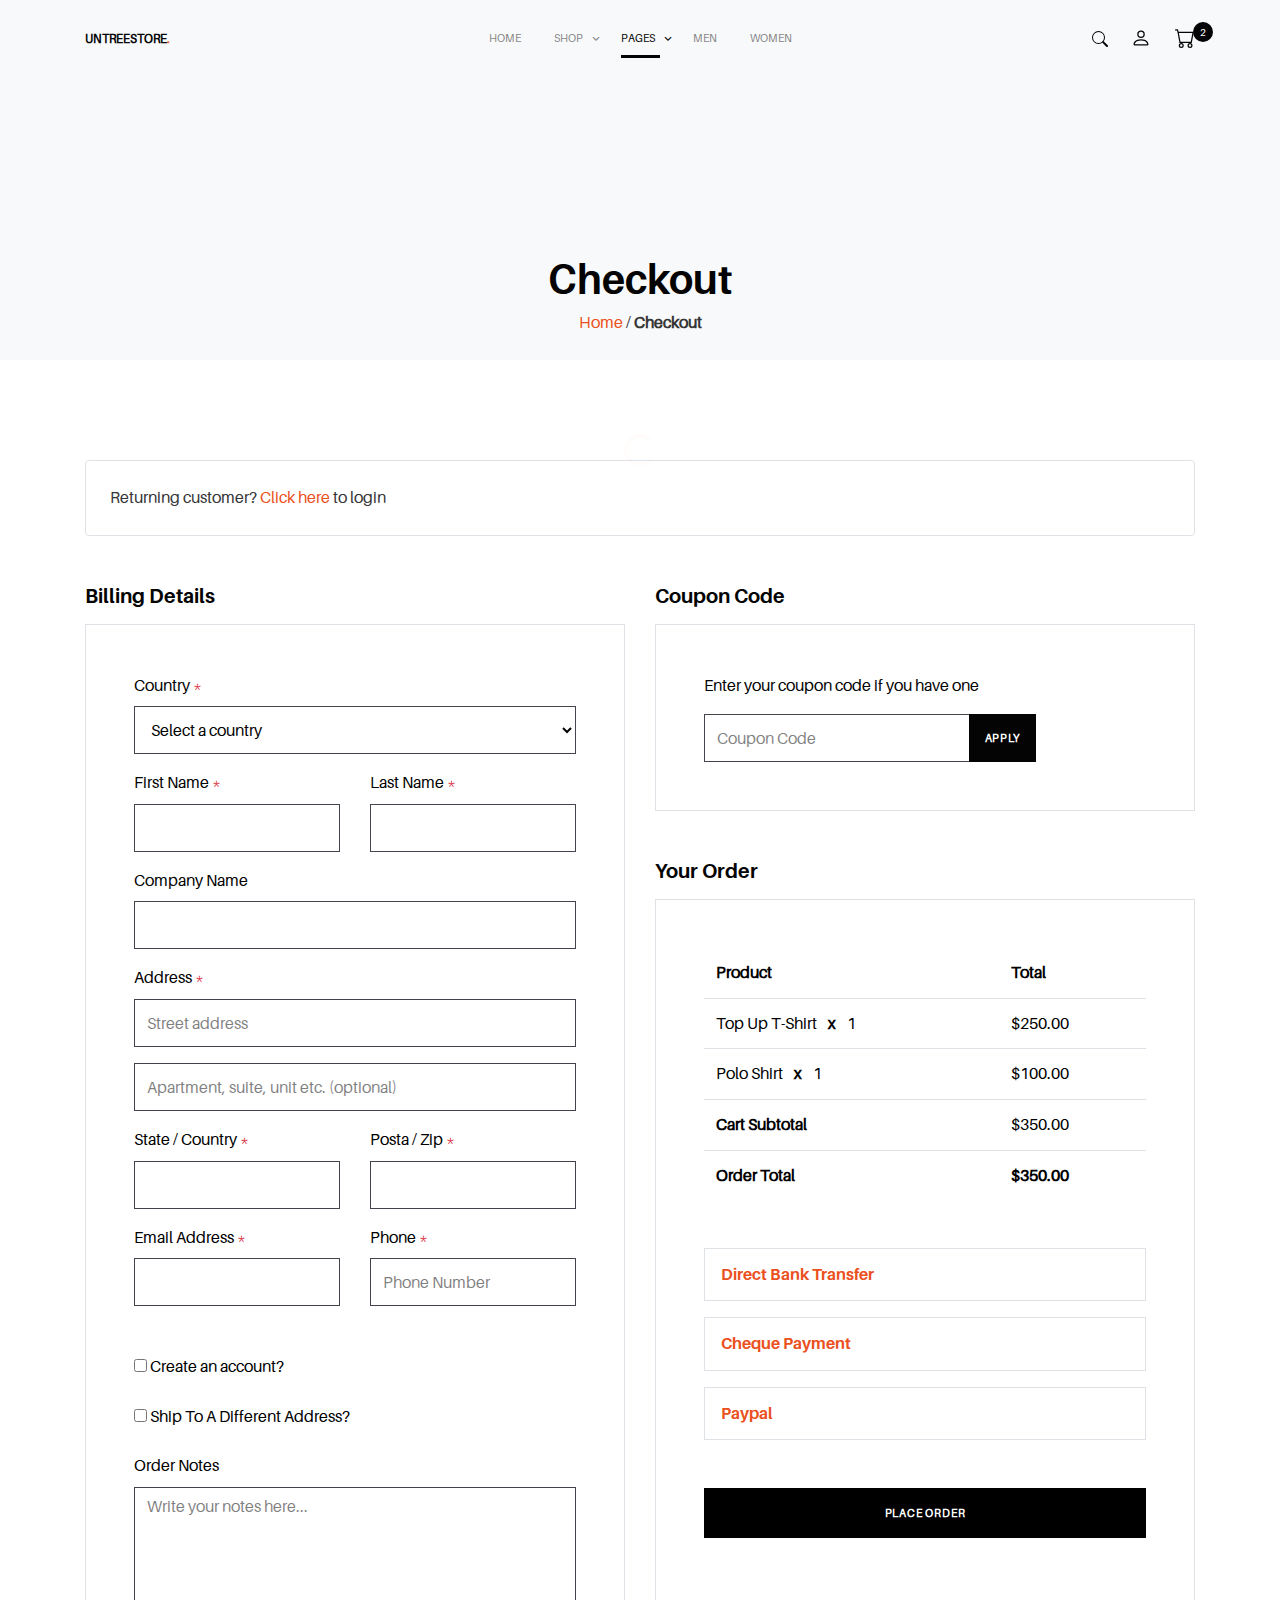
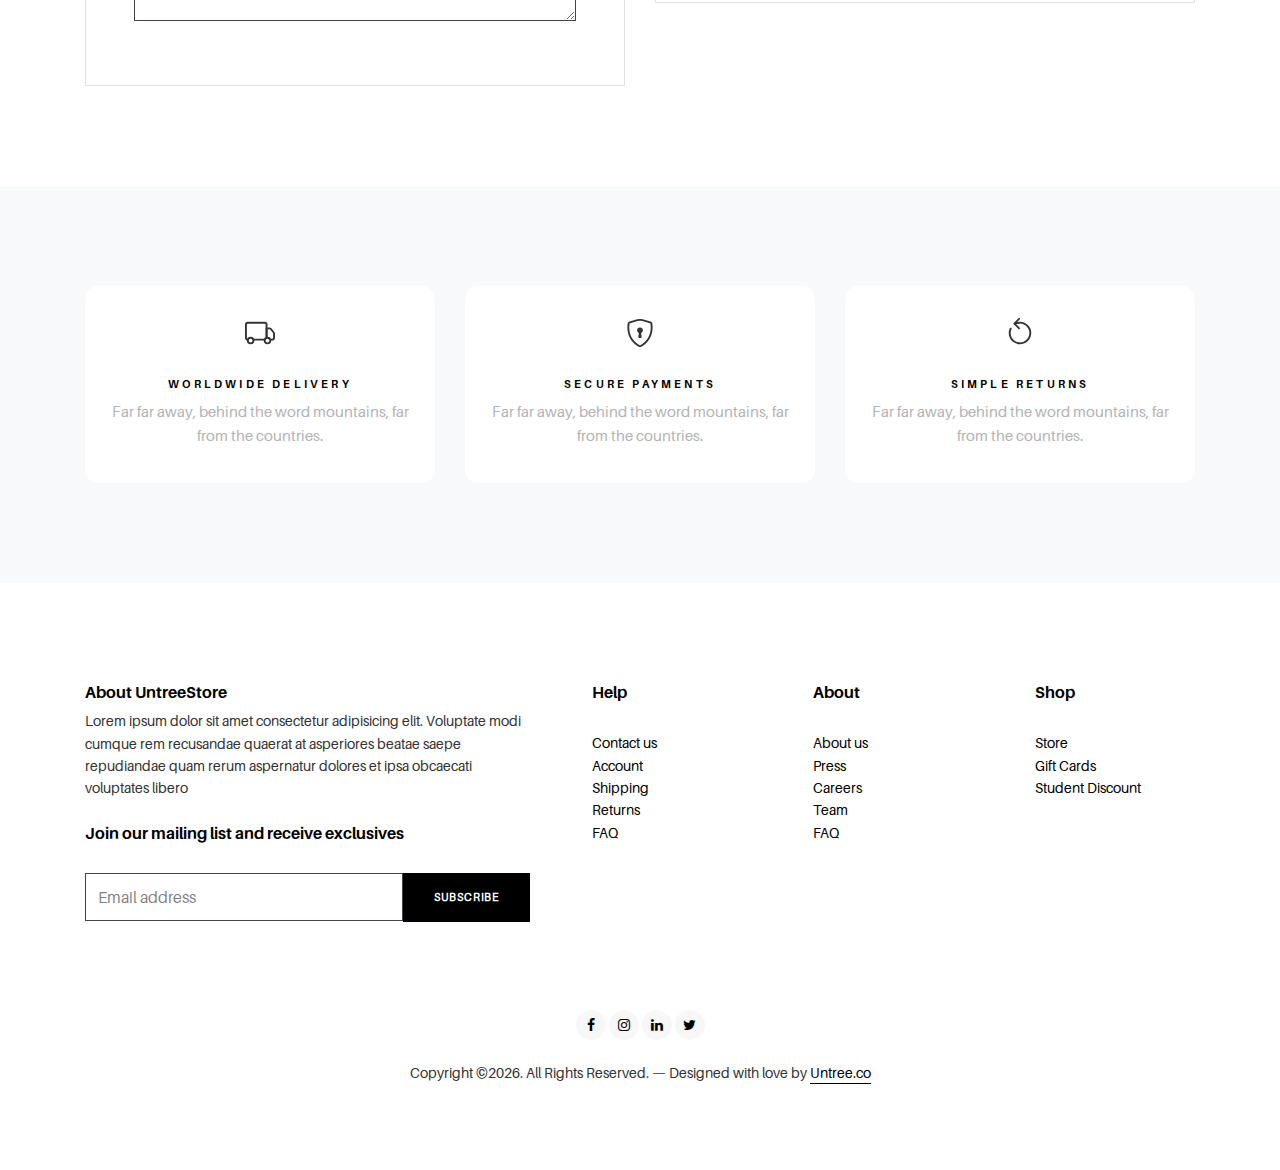
<file: checkout.html>
<!-- /*
* Template Name: UntreeStore
* Template Author: Untree.co
* Author URI: https://untree.co/
* License: https://creativecommons.org/licenses/by/3.0/
*/ -->
<!doctype html>
<html lang="en">

<head>
  <meta charset="utf-8">
  <meta name="viewport" content="width=device-width, initial-scale=1, shrink-to-fit=no">
  <meta name="author" content="Untree.co">
  <link rel="shortcut icon" href="favicon.png">

  <meta name="description" content="" />
  <meta name="keywords" content="" />

  <link rel="preconnect" href="https://fonts.googleapis.com">
  <link rel="preconnect" href="https://fonts.gstatic.com" crossorigin>
  <link href="https://fonts.googleapis.com/css2?family=Mulish:ital,wght@0,300;0,400;0,700;1,700&family=Playfair+Display:ital,wght@0,400;0,700;1,400;1,700&display=swap" rel="stylesheet">


  <link rel="stylesheet" href="css/bootstrap.min.css">
  <link rel="stylesheet" href="css/animate.min.css">
  <link rel="stylesheet" href="css/owl.carousel.min.css">
  <link rel="stylesheet" href="css/owl.theme.default.min.css">
  <link rel="stylesheet" href="css/jquery.fancybox.min.css">
  <link rel="stylesheet" href="fonts/icomoon/style.css">
  <link rel="stylesheet" href="fonts/flaticon/font/flaticon.css">
  <link rel="stylesheet" href="css/aos.css">
  <link rel="stylesheet" href="css/style.css">

  <title>UntreeStore Free HTML Template by Untree.co</title>
</head>

<body>

  <div class="search-form" id="search-form">
    <form action="">
      <input type="search" class="form-control" placeholder="Enter keyword to search...">
      <button class="button">
        <svg width="1em" height="1em" viewBox="0 0 16 16" class="bi bi-search" fill="currentColor" xmlns="http://www.w3.org/2000/svg">
          <path fill-rule="evenodd" d="M10.442 10.442a1 1 0 0 1 1.415 0l3.85 3.85a1 1 0 0 1-1.414 1.415l-3.85-3.85a1 1 0 0 1 0-1.415z"/>
          <path fill-rule="evenodd" d="M6.5 12a5.5 5.5 0 1 0 0-11 5.5 5.5 0 0 0 0 11zM13 6.5a6.5 6.5 0 1 1-13 0 6.5 6.5 0 0 1 13 0z"/>
        </svg>
      </button>
      <button class="button">
        <div class="close-search">
          <span class="icofont-close js-close-search"></span>
        </div>
      </button>

    </form>
  </div>

  <div class="site-mobile-menu">
    <div class="site-mobile-menu-header">
      <div class="site-mobile-menu-close">
        <span class="icofont-close js-menu-toggle"></span>
      </div>
    </div>
    <div class="site-mobile-menu-body"></div>
  </div>



  <nav class="site-nav mb-5">
    <div class="sticky-nav js-sticky-header">

      <div class="container position-relative">
        <div class="site-navigation text-center dark">
          <a href="index.html" class="logo menu-absolute m-0">UntreeStore<span class="text-primary">.</span></a>

          <ul class="js-clone-nav pl-0 d-none d-lg-inline-block site-menu">
            <li><a href="shop.html">Home</a></li>
            <li class="has-children">
              <a href="shop.html">Shop</a>
              <ul class="dropdown">
                <li><a href="#">T-Shirt</a></li>
                <li><a href="#">Underware</a></li>
                <li><a href="#">Clothing</a></li>
                <li><a href="#">Watches</a></li>
                <li><a href="#">Shoes</a></li>
              </ul>
            </li>
            <li class="has-children active">
              <a href="#">Pages</a>
              <ul class="dropdown">
                <li><a href="elements.html">Elements</a></li>
                <li><a href="about.html">About</a></li>
                <li><a href="contact.html">Contact</a></li>
                <li><a href="cart.html">Cart</a></li>
                <li class="active"><a href="checkout.html">Checkout</a></li>
                
                <li class="has-children">
                  <a href="#">Menu Two</a>
                  <ul class="dropdown">
                    <li><a href="#">T-Shirt</a></li>
                    <li><a href="#">Underware</a></li>
                    <li><a href="#">Clothing</a></li>
                    <li><a href="#">Watches</a></li>
                    <li><a href="#">Shoes</a></li>

                  </ul>
                </li>
                <li><a href="#">Menu Three</a></li>
              </ul>
            </li>

            <li><a href="shop.html">Men</a></li>
            <li><a href="shop.html">Women</a></li>
            
          </ul>




          <div class="menu-icons">

            <a href="#" class="btn-custom-search" id="btn-search">
              <svg width="1em" height="1em" viewBox="0 0 16 16" class="bi bi-search" fill="currentColor" xmlns="http://www.w3.org/2000/svg">
                <path fill-rule="evenodd" d="M10.442 10.442a1 1 0 0 1 1.415 0l3.85 3.85a1 1 0 0 1-1.414 1.415l-3.85-3.85a1 1 0 0 1 0-1.415z"/>
                <path fill-rule="evenodd" d="M6.5 12a5.5 5.5 0 1 0 0-11 5.5 5.5 0 0 0 0 11zM13 6.5a6.5 6.5 0 1 1-13 0 6.5 6.5 0 0 1 13 0z"/>
              </svg>
            </a>

            <a href="#" class="user-profile">
              <svg width="1em" height="1em" viewBox="0 0 16 16" class="bi bi-person" fill="currentColor" xmlns="http://www.w3.org/2000/svg">
                <path fill-rule="evenodd" d="M13 14s1 0 1-1-1-4-6-4-6 3-6 4 1 1 1 1h10zm-9.995-.944v-.002.002zM3.022 13h9.956a.274.274 0 0 0 .014-.002l.008-.002c-.001-.246-.154-.986-.832-1.664C11.516 10.68 10.289 10 8 10c-2.29 0-3.516.68-4.168 1.332-.678.678-.83 1.418-.832 1.664a1.05 1.05 0 0 0 .022.004zm9.974.056v-.002.002zM8 7a2 2 0 1 0 0-4 2 2 0 0 0 0 4zm3-2a3 3 0 1 1-6 0 3 3 0 0 1 6 0z"/>
              </svg>
            </a>

            <a href="cart.html" class="cart">
              <span class="item-in-cart">2</span>
              <svg width="1em" height="1em" viewBox="0 0 16 16" class="bi bi-cart" fill="currentColor" xmlns="http://www.w3.org/2000/svg">
                <path fill-rule="evenodd" d="M0 1.5A.5.5 0 0 1 .5 1H2a.5.5 0 0 1 .485.379L2.89 3H14.5a.5.5 0 0 1 .491.592l-1.5 8A.5.5 0 0 1 13 12H4a.5.5 0 0 1-.491-.408L2.01 3.607 1.61 2H.5a.5.5 0 0 1-.5-.5zM3.102 4l1.313 7h8.17l1.313-7H3.102zM5 12a2 2 0 1 0 0 4 2 2 0 0 0 0-4zm7 0a2 2 0 1 0 0 4 2 2 0 0 0 0-4zm-7 1a1 1 0 1 0 0 2 1 1 0 0 0 0-2zm7 0a1 1 0 1 0 0 2 1 1 0 0 0 0-2z"/>
              </svg>
            </a>

          </div>

          <a href="#" class="burger ml-auto float-right site-menu-toggle js-menu-toggle d-inline-block d-lg-none" data-toggle="collapse" data-target="#main-navbar">
            <span></span>
          </a>

        </div>
      </div>
    </div>
  </nav>


  <div class="page-heading bg-light">
    <div class="container">
      <div class="row align-items-end text-center">
        <div class="col-lg-7 mx-auto">
          <h1>Checkout</h1>  
          <p class="mb-4"><a href="index.html">Home</a> / <strong>Checkout</strong></p>        
        </div>
      </div>
    </div>
  </div>

  

  <div class="untree_co-section">
    <div class="container">
      <div class="row mb-5">
        <div class="col-md-12">
          <div class="border p-4 rounded" role="alert">
            Returning customer? <a href="#">Click here</a> to login
          </div>
        </div>
      </div>
      <div class="row">
        <div class="col-md-6 mb-5 mb-md-0">
          <h2 class="h3 mb-3 text-black">Billing Details</h2>
          <div class="p-3 p-lg-5 border">
            <div class="form-group">
              <label for="c_country" class="text-black">Country <span class="text-danger">*</span></label>
              <select id="c_country" class="form-control">
                <option value="1">Select a country</option>    
                <option value="2">bangladesh</option>    
                <option value="3">Algeria</option>    
                <option value="4">Afghanistan</option>    
                <option value="5">Ghana</option>    
                <option value="6">Albania</option>    
                <option value="7">Bahrain</option>    
                <option value="8">Colombia</option>    
                <option value="9">Dominican Republic</option>    
              </select>
            </div>
            <div class="form-group row">
              <div class="col-md-6">
                <label for="c_fname" class="text-black">First Name <span class="text-danger">*</span></label>
                <input type="text" class="form-control" id="c_fname" name="c_fname">
              </div>
              <div class="col-md-6">
                <label for="c_lname" class="text-black">Last Name <span class="text-danger">*</span></label>
                <input type="text" class="form-control" id="c_lname" name="c_lname">
              </div>
            </div>

            <div class="form-group row">
              <div class="col-md-12">
                <label for="c_companyname" class="text-black">Company Name </label>
                <input type="text" class="form-control" id="c_companyname" name="c_companyname">
              </div>
            </div>

            <div class="form-group row">
              <div class="col-md-12">
                <label for="c_address" class="text-black">Address <span class="text-danger">*</span></label>
                <input type="text" class="form-control" id="c_address" name="c_address" placeholder="Street address">
              </div>
            </div>

            <div class="form-group">
              <input type="text" class="form-control" placeholder="Apartment, suite, unit etc. (optional)">
            </div>

            <div class="form-group row">
              <div class="col-md-6">
                <label for="c_state_country" class="text-black">State / Country <span class="text-danger">*</span></label>
                <input type="text" class="form-control" id="c_state_country" name="c_state_country">
              </div>
              <div class="col-md-6">
                <label for="c_postal_zip" class="text-black">Posta / Zip <span class="text-danger">*</span></label>
                <input type="text" class="form-control" id="c_postal_zip" name="c_postal_zip">
              </div>
            </div>

            <div class="form-group row mb-5">
              <div class="col-md-6">
                <label for="c_email_address" class="text-black">Email Address <span class="text-danger">*</span></label>
                <input type="text" class="form-control" id="c_email_address" name="c_email_address">
              </div>
              <div class="col-md-6">
                <label for="c_phone" class="text-black">Phone <span class="text-danger">*</span></label>
                <input type="text" class="form-control" id="c_phone" name="c_phone" placeholder="Phone Number">
              </div>
            </div>

            <div class="form-group">
              <label for="c_create_account" class="text-black" data-toggle="collapse" href="#create_an_account" role="button" aria-expanded="false" aria-controls="create_an_account"><input type="checkbox" value="1" id="c_create_account"> Create an account?</label>
              <div class="collapse" id="create_an_account">
                <div class="py-2">
                  <p class="mb-3">Create an account by entering the information below. If you are a returning customer please login at the top of the page.</p>
                  <div class="form-group">
                    <label for="c_account_password" class="text-black">Account Password</label>
                    <input type="email" class="form-control" id="c_account_password" name="c_account_password" placeholder="">
                  </div>
                </div>
              </div>
            </div>


            <div class="form-group">
              <label for="c_ship_different_address" class="text-black" data-toggle="collapse" href="#ship_different_address" role="button" aria-expanded="false" aria-controls="ship_different_address"><input type="checkbox" value="1" id="c_ship_different_address"> Ship To A Different Address?</label>
              <div class="collapse" id="ship_different_address">
                <div class="py-2">

                  <div class="form-group">
                    <label for="c_diff_country" class="text-black">Country <span class="text-danger">*</span></label>
                    <select id="c_diff_country" class="form-control">
                      <option value="1">Select a country</option>    
                      <option value="2">bangladesh</option>    
                      <option value="3">Algeria</option>    
                      <option value="4">Afghanistan</option>    
                      <option value="5">Ghana</option>    
                      <option value="6">Albania</option>    
                      <option value="7">Bahrain</option>    
                      <option value="8">Colombia</option>    
                      <option value="9">Dominican Republic</option>    
                    </select>
                  </div>


                  <div class="form-group row">
                    <div class="col-md-6">
                      <label for="c_diff_fname" class="text-black">First Name <span class="text-danger">*</span></label>
                      <input type="text" class="form-control" id="c_diff_fname" name="c_diff_fname">
                    </div>
                    <div class="col-md-6">
                      <label for="c_diff_lname" class="text-black">Last Name <span class="text-danger">*</span></label>
                      <input type="text" class="form-control" id="c_diff_lname" name="c_diff_lname">
                    </div>
                  </div>

                  <div class="form-group row">
                    <div class="col-md-12">
                      <label for="c_diff_companyname" class="text-black">Company Name </label>
                      <input type="text" class="form-control" id="c_diff_companyname" name="c_diff_companyname">
                    </div>
                  </div>

                  <div class="form-group row">
                    <div class="col-md-12">
                      <label for="c_diff_address" class="text-black">Address <span class="text-danger">*</span></label>
                      <input type="text" class="form-control" id="c_diff_address" name="c_diff_address" placeholder="Street address">
                    </div>
                  </div>

                  <div class="form-group">
                    <input type="text" class="form-control" placeholder="Apartment, suite, unit etc. (optional)">
                  </div>

                  <div class="form-group row">
                    <div class="col-md-6">
                      <label for="c_diff_state_country" class="text-black">State / Country <span class="text-danger">*</span></label>
                      <input type="text" class="form-control" id="c_diff_state_country" name="c_diff_state_country">
                    </div>
                    <div class="col-md-6">
                      <label for="c_diff_postal_zip" class="text-black">Posta / Zip <span class="text-danger">*</span></label>
                      <input type="text" class="form-control" id="c_diff_postal_zip" name="c_diff_postal_zip">
                    </div>
                  </div>

                  <div class="form-group row mb-5">
                    <div class="col-md-6">
                      <label for="c_diff_email_address" class="text-black">Email Address <span class="text-danger">*</span></label>
                      <input type="text" class="form-control" id="c_diff_email_address" name="c_diff_email_address">
                    </div>
                    <div class="col-md-6">
                      <label for="c_diff_phone" class="text-black">Phone <span class="text-danger">*</span></label>
                      <input type="text" class="form-control" id="c_diff_phone" name="c_diff_phone" placeholder="Phone Number">
                    </div>
                  </div>

                </div>

              </div>
            </div>

            <div class="form-group">
              <label for="c_order_notes" class="text-black">Order Notes</label>
              <textarea name="c_order_notes" id="c_order_notes" cols="30" rows="5" class="form-control" placeholder="Write your notes here..."></textarea>
            </div>

          </div>
        </div>
        <div class="col-md-6">

          <div class="row mb-5">
            <div class="col-md-12">
              <h2 class="h3 mb-3 text-black">Coupon Code</h2>
              <div class="p-3 p-lg-5 border">

                <label for="c_code" class="text-black mb-3">Enter your coupon code if you have one</label>
                <div class="input-group w-75">
                  <input type="text" class="form-control" id="c_code" placeholder="Coupon Code" aria-label="Coupon Code" aria-describedby="button-addon2">
                  <div class="input-group-append">
                    <button class="btn btn-black btn-sm" type="button" id="button-addon2">Apply</button>
                  </div>
                </div>

              </div>
            </div>
          </div>

          <div class="row mb-5">
            <div class="col-md-12">
              <h2 class="h3 mb-3 text-black">Your Order</h2>
              <div class="p-3 p-lg-5 border">
                <table class="table site-block-order-table mb-5">
                  <thead>
                    <th>Product</th>
                    <th>Total</th>
                  </thead>
                  <tbody>
                    <tr>
                      <td>Top Up T-Shirt <strong class="mx-2">x</strong> 1</td>
                      <td>$250.00</td>
                    </tr>
                    <tr>
                      <td>Polo Shirt <strong class="mx-2">x</strong>   1</td>
                      <td>$100.00</td>
                    </tr>
                    <tr>
                      <td class="text-black font-weight-bold"><strong>Cart Subtotal</strong></td>
                      <td class="text-black">$350.00</td>
                    </tr>
                    <tr>
                      <td class="text-black font-weight-bold"><strong>Order Total</strong></td>
                      <td class="text-black font-weight-bold"><strong>$350.00</strong></td>
                    </tr>
                  </tbody>
                </table>

                <div class="border p-3 mb-3">
                  <h3 class="h6 mb-0"><a class="d-block" data-toggle="collapse" href="#collapsebank" role="button" aria-expanded="false" aria-controls="collapsebank">Direct Bank Transfer</a></h3>

                  <div class="collapse" id="collapsebank">
                    <div class="py-2">
                      <p class="mb-0">Make your payment directly into our bank account. Please use your Order ID as the payment reference. Your order won’t be shipped until the funds have cleared in our account.</p>
                    </div>
                  </div>
                </div>

                <div class="border p-3 mb-3">
                  <h3 class="h6 mb-0"><a class="d-block" data-toggle="collapse" href="#collapsecheque" role="button" aria-expanded="false" aria-controls="collapsecheque">Cheque Payment</a></h3>

                  <div class="collapse" id="collapsecheque">
                    <div class="py-2">
                      <p class="mb-0">Make your payment directly into our bank account. Please use your Order ID as the payment reference. Your order won’t be shipped until the funds have cleared in our account.</p>
                    </div>
                  </div>
                </div>

                <div class="border p-3 mb-5">
                  <h3 class="h6 mb-0"><a class="d-block" data-toggle="collapse" href="#collapsepaypal" role="button" aria-expanded="false" aria-controls="collapsepaypal">Paypal</a></h3>

                  <div class="collapse" id="collapsepaypal">
                    <div class="py-2">
                      <p class="mb-0">Make your payment directly into our bank account. Please use your Order ID as the payment reference. Your order won’t be shipped until the funds have cleared in our account.</p>
                    </div>
                  </div>
                </div>

                <div class="form-group">
                  <button class="btn btn-black btn-lg py-3 btn-block" onclick="window.location='thankyou.html'">Place Order</button>
                </div>

              </div>
            </div>
          </div>

        </div>
      </div>
      <!-- </form> -->
    </div>
  </div>

  <div class="untree_co-section bg-light">
    <div class="container">
      <div class="row align-items-stretch">
        <div class="col-12 col-sm-6 col-md-4 mb-3 mb-md-0">
          <div class="feature h-100">
            <div class="icon mb-4">
              <svg width="1em" height="1em" viewBox="0 0 16 16" class="bi bi-truck" fill="currentColor" xmlns="http://www.w3.org/2000/svg">
                <path fill-rule="evenodd" d="M0 3.5A1.5 1.5 0 0 1 1.5 2h9A1.5 1.5 0 0 1 12 3.5v7h-1v-7a.5.5 0 0 0-.5-.5h-9a.5.5 0 0 0-.5.5v7a.5.5 0 0 0 .5.5v1A1.5 1.5 0 0 1 0 10.5v-7zM4.5 11h6v1h-6v-1z"/>
                <path fill-rule="evenodd" d="M11 5h2.02a1.5 1.5 0 0 1 1.17.563l1.481 1.85a1.5 1.5 0 0 1 .329.938V10.5a1.5 1.5 0 0 1-1.5 1.5h-1v-1h1a.5.5 0 0 0 .5-.5V8.35a.5.5 0 0 0-.11-.312l-1.48-1.85A.5.5 0 0 0 13.02 6H12v4.5h-1V5zm-8 8a1 1 0 1 0 0-2 1 1 0 0 0 0 2zm0 1a2 2 0 1 0 0-4 2 2 0 0 0 0 4z"/>
                <path fill-rule="evenodd" d="M12 13a1 1 0 1 0 0-2 1 1 0 0 0 0 2zm0 1a2 2 0 1 0 0-4 2 2 0 0 0 0 4z"/>
              </svg>
            </div>
            <h3>Worldwide Delivery</h3>
            <p>Far far away, behind the word mountains, far from the countries.</p>
          </div>
        </div>
        <div class="col-12 col-sm-6 col-md-4 mb-3 mb-md-0">
          <div class="feature h-100">
            <div class="icon mb-4">
              <svg width="1em" height="1em" viewBox="0 0 16 16" class="bi bi-shield-lock" fill="currentColor" xmlns="http://www.w3.org/2000/svg">
                <path fill-rule="evenodd" d="M5.443 1.991a60.17 60.17 0 0 0-2.725.802.454.454 0 0 0-.315.366C1.87 7.056 3.1 9.9 4.567 11.773c.736.94 1.533 1.636 2.197 2.093.333.228.626.394.857.5.116.053.21.089.282.11A.73.73 0 0 0 8 14.5c.007-.001.038-.005.097-.023.072-.022.166-.058.282-.111.23-.106.525-.272.857-.5a10.197 10.197 0 0 0 2.197-2.093C12.9 9.9 14.13 7.056 13.597 3.159a.454.454 0 0 0-.315-.366c-.626-.2-1.682-.526-2.725-.802C9.491 1.71 8.51 1.5 8 1.5c-.51 0-1.49.21-2.557.491zm-.256-.966C6.23.749 7.337.5 8 .5c.662 0 1.77.249 2.813.525a61.09 61.09 0 0 1 2.772.815c.528.168.926.623 1.003 1.184.573 4.197-.756 7.307-2.367 9.365a11.191 11.191 0 0 1-2.418 2.3 6.942 6.942 0 0 1-1.007.586c-.27.124-.558.225-.796.225s-.526-.101-.796-.225a6.908 6.908 0 0 1-1.007-.586 11.192 11.192 0 0 1-2.417-2.3C2.167 10.331.839 7.221 1.412 3.024A1.454 1.454 0 0 1 2.415 1.84a61.11 61.11 0 0 1 2.772-.815z"/>
                <path d="M9.5 6.5a1.5 1.5 0 1 1-3 0 1.5 1.5 0 0 1 3 0z"/>
                <path d="M7.411 8.034a.5.5 0 0 1 .493-.417h.156a.5.5 0 0 1 .492.414l.347 2a.5.5 0 0 1-.493.585h-.835a.5.5 0 0 1-.493-.582l.333-2z"/>
              </svg>
            </div>
            <h3>Secure Payments</h3>
            <p>Far far away, behind the word mountains, far from the countries.</p>
          </div>
        </div>
        <div class="col-12 col-sm-6 col-md-4 mb-3 mb-md-0">
          <div class="feature h-100">
            <div class="icon mb-4">
              <svg width="1em" height="1em" viewBox="0 0 16 16" class="bi bi-arrow-counterclockwise" fill="currentColor" xmlns="http://www.w3.org/2000/svg">
                <path fill-rule="evenodd" d="M12.83 6.706a5 5 0 0 0-7.103-3.16.5.5 0 1 1-.454-.892A6 6 0 1 1 2.545 5.5a.5.5 0 1 1 .91.417 5 5 0 1 0 9.375.789z"/>
                <path fill-rule="evenodd" d="M7.854.146a.5.5 0 0 0-.708 0l-2.5 2.5a.5.5 0 0 0 0 .708l2.5 2.5a.5.5 0 1 0 .708-.708L5.707 3 7.854.854a.5.5 0 0 0 0-.708z"/>
              </svg>
            </div>
            <h3>Simple Returns</h3>
            <p>Far far away, behind the word mountains, far from the countries.</p>
          </div>
        </div>
      </div>
    </div>
  </div> <!-- /.untree_co-section -->

  <div class="site-footer">


    <div class="container">
      <div class="row justify-content-between">
        <div class="col-lg-5">
          <div class="widget mb-4">
            <h3 class="mb-2">About UntreeStore</h3>
            <p>Lorem ipsum dolor sit amet consectetur adipisicing elit. Voluptate modi cumque rem recusandae quaerat at asperiores beatae saepe repudiandae quam rerum aspernatur dolores et ipsa obcaecati voluptates libero</p>
          </div>
          <div class="widget">
            <h3>Join our mailing list and receive exclusives</h3>
            <form action="#" class="subscribe">
              <div class="d-flex">
                <input type="email" class="form-control" placeholder="Email address">
                <input type="submit" class="btn btn-black" value="Subscribe">
              </div>
            </form>

            
          </div>
        </div>
        <div class="col-lg-2">
          <div class="widget">
            <h3>Help</h3> 
            <ul class="list-unstyled">
              <li><a href="#">Contact us</a></li>
              <li><a href="#">Account</a></li>
              <li><a href="#">Shipping</a></li>
              <li><a href="#">Returns</a></li>
              <li><a href="#">FAQ</a></li>   
            </ul>
          </div>
        </div>
        <div class="col-lg-2">
          <div class="widget">
            <h3>About</h3>
            <ul class="list-unstyled">
              <li><a href="#">About us</a></li>
              <li><a href="#">Press</a></li>
              <li><a href="#">Careers</a></li>
              <li><a href="#">Team</a></li>
              <li><a href="#">FAQ</a></li>   
            </ul>
          </div>
        </div>
        <div class="col-lg-2">
          <div class="widget">
            <h3>Shop</h3>
            <ul class="list-unstyled">
              <li><a href="#">Store</a></li>
              <li><a href="#">Gift Cards</a></li>
              <li><a href="#">Student Discount</a></li>
            </ul>
          </div>
        </div>
        
      </div>


      <div class="row mt-5">
        <div class="col-12 text-center">
          <ul class="list-unstyled social">
            <li><a href="#"><span class="icon-facebook"></span></a></li>
            <li><a href="#"><span class="icon-instagram"></span></a></li>
            <li><a href="#"><span class="icon-linkedin"></span></a></li>
            <li><a href="#"><span class="icon-twitter"></span></a></li>
          </ul>
        </div>
        <div class="col-12 text-center copyright">
          <p>Copyright &copy;<script>document.write(new Date().getFullYear());</script>. All Rights Reserved. &mdash; Designed with love by <a href="https://untree.co">Untree.co</a> <!-- License information: https://untree.co/license/ -->
          </p>

        </div>
      </div>
    </div> <!-- /.container -->
  </div> <!-- /.site-footer -->

  <div id="overlayer"></div>
  <div class="loader">
    <div class="spinner-border" role="status">
      <span class="sr-only">Loading...</span>
    </div>
  </div>

  <script src="js/jquery-3.4.1.min.js"></script>
  <script src="js/popper.min.js"></script>
  <script src="js/bootstrap.min.js"></script>
  <script src="js/owl.carousel.min.js"></script>
  <script src="js/jquery.animateNumber.min.js"></script>
  <script src="js/jquery.waypoints.min.js"></script>
  <script src="js/jquery.fancybox.min.js"></script>
  <script src="js/jquery.sticky.js"></script>
  <script src="js/aos.js"></script>
  <script src="js/custom.js"></script>
  
</body>

</html>
</file>
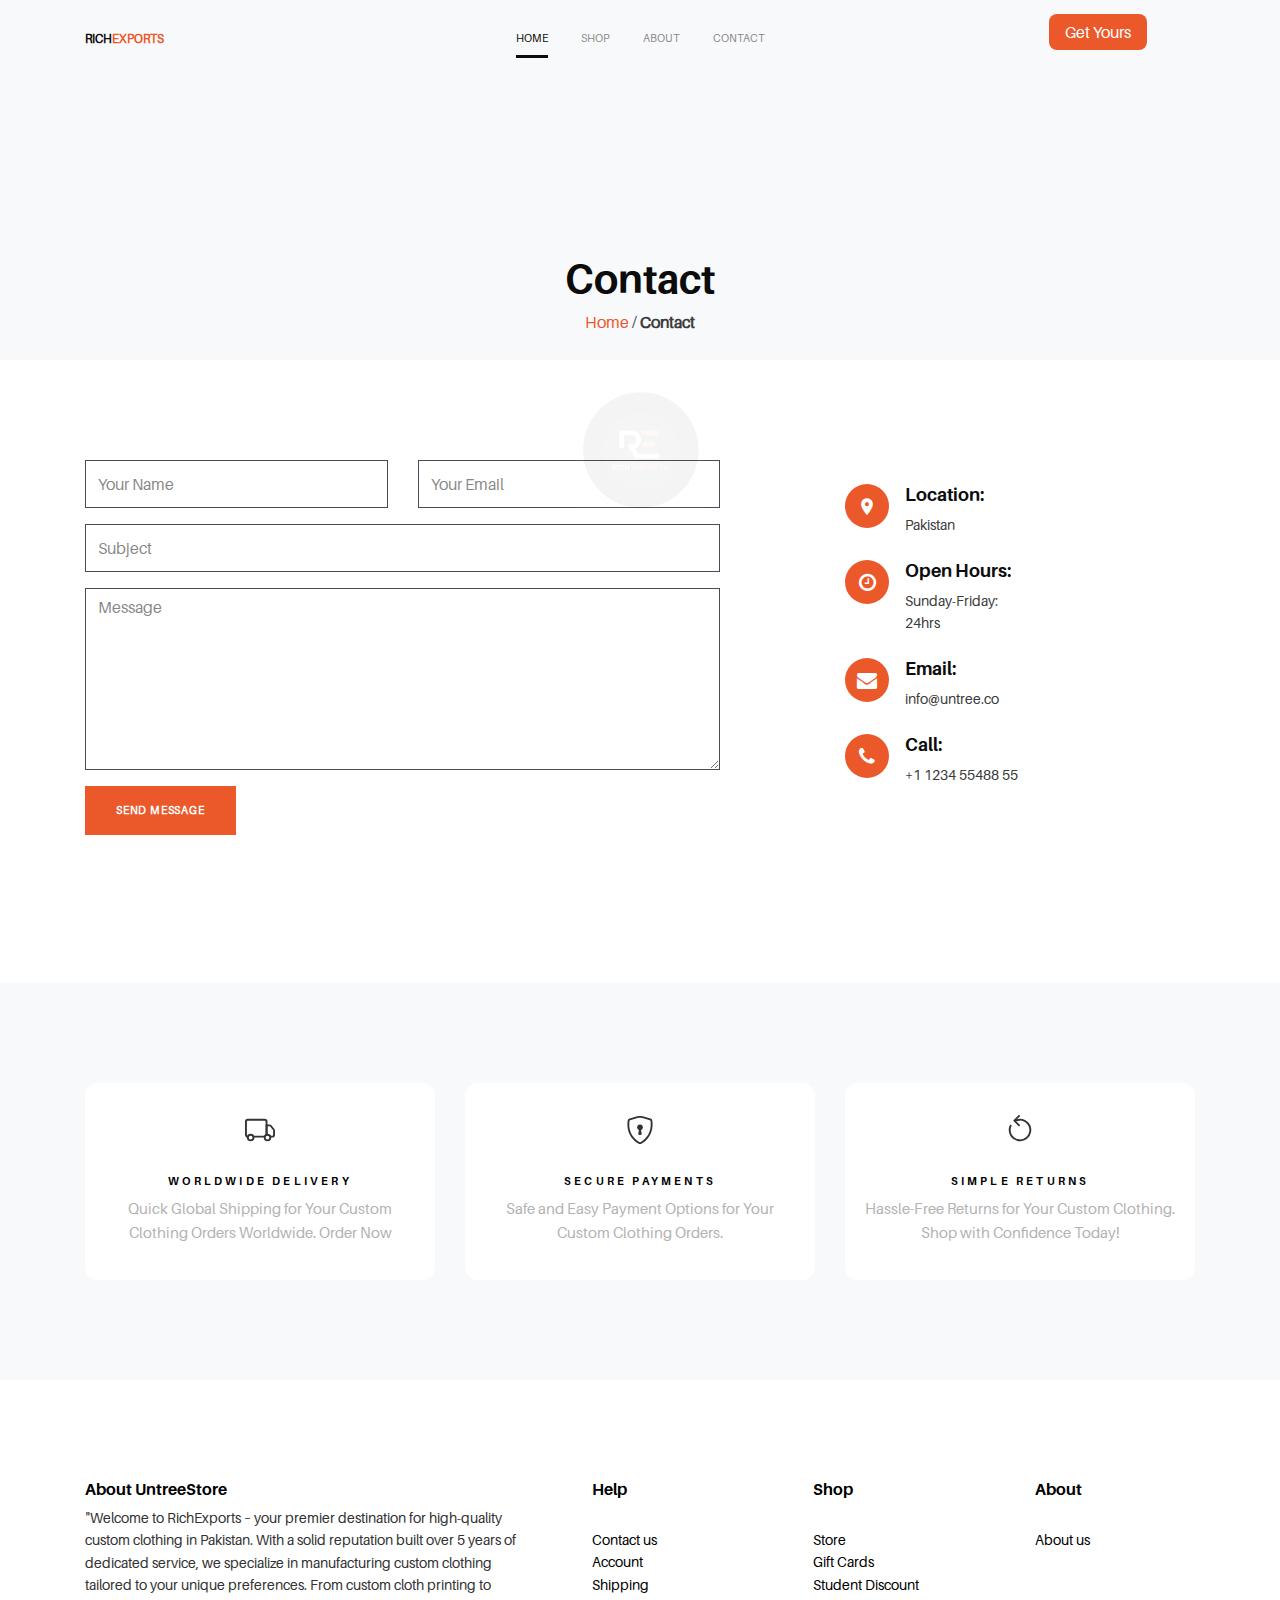
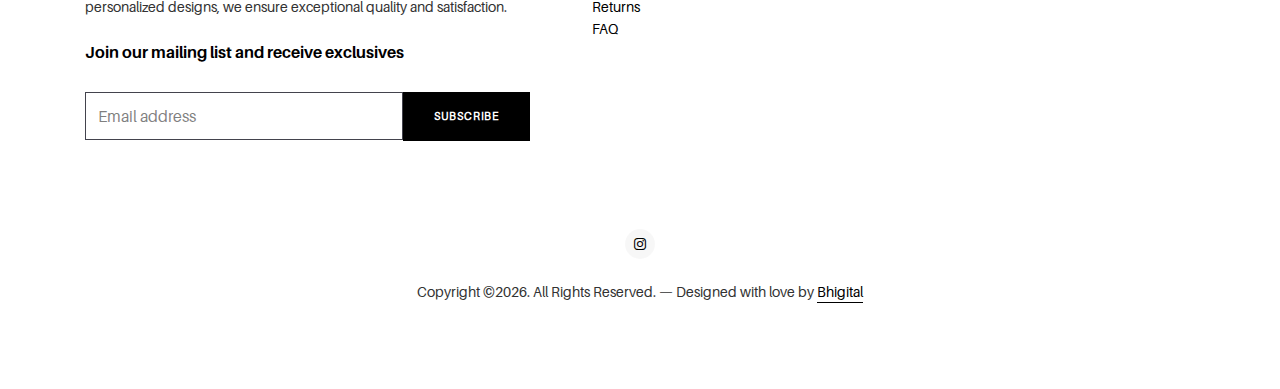
<file: contact.html>
<!-- /*
* Template Name: UntreeStore
* Template Author: Untree.co
* Author URI: https://untree.co/
* License: https://creativecommons.org/licenses/by/3.0/
*/ -->
<!doctype html>
<html lang="en">

<head>
  <meta charset="utf-8">
  <meta name="viewport" content="width=device-width, initial-scale=1, shrink-to-fit=no">
  <meta name="author" content="Untree.co">
  <link rel="shortcut icon" href="favicon.png">

  <meta name="description" content="" />
  <meta name="keywords" content="" />

  <link rel="preconnect" href="https://fonts.googleapis.com">
  <link rel="preconnect" href="https://fonts.gstatic.com" crossorigin>
  <link href="https://fonts.googleapis.com/css2?family=Mulish:ital,wght@0,300;0,400;0,700;1,700&family=Playfair+Display:ital,wght@0,400;0,700;1,400;1,700&display=swap" rel="stylesheet">


  <link rel="stylesheet" href="css/bootstrap.min.css">
  <link rel="stylesheet" href="css/animate.min.css">
  <link rel="stylesheet" href="css/owl.carousel.min.css">
  <link rel="stylesheet" href="css/owl.theme.default.min.css">
  <link rel="stylesheet" href="css/jquery.fancybox.min.css">
  <link rel="stylesheet" href="fonts/icomoon/style.css">
  <link rel="stylesheet" href="fonts/flaticon/font/flaticon.css">
  <link rel="stylesheet" href="css/aos.css">
  <link rel="stylesheet" href="css/style.css">

  <title>RichExports</title>
</head>

<body>

  <div class="search-form" id="search-form">
    <form action="">
      <input type="search" class="form-control" placeholder="Enter keyword to search...">
      <button class="button">
        <svg width="1em" height="1em" viewBox="0 0 16 16" class="bi bi-search" fill="currentColor" xmlns="http://www.w3.org/2000/svg">
          <path fill-rule="evenodd" d="M10.442 10.442a1 1 0 0 1 1.415 0l3.85 3.85a1 1 0 0 1-1.414 1.415l-3.85-3.85a1 1 0 0 1 0-1.415z"/>
          <path fill-rule="evenodd" d="M6.5 12a5.5 5.5 0 1 0 0-11 5.5 5.5 0 0 0 0 11zM13 6.5a6.5 6.5 0 1 1-13 0 6.5 6.5 0 0 1 13 0z"/>
        </svg>
      </button>
      <button class="button">
        <div class="close-search">
          <span class="icofont-close js-close-search"></span>
        </div>
      </button>

    </form>
  </div>

  <div class="site-mobile-menu">
    <div class="site-mobile-menu-header">
      <div class="site-mobile-menu-close">
        <span class="icofont-close js-menu-toggle"></span>
      </div>
    </div>
    <div class="site-mobile-menu-body"></div>
  </div>


  <nav class="site-nav mb-5">
		<div class="sticky-nav js-sticky-header">
	
		  <div class="container position-relative">
			<div class="site-navigation text-center dark">
			  <a href="index.html" class="logo menu-absolute m-0">Rich<span class="text-primary">Exports</span></a>
			  <ul class="js-clone-nav pl-0 d-none d-lg-inline-block site-menu">
							<li class="active"><a href="shop.html">Home</a></li>
							<li><a href="./shop.html">Shop</a></li>
							<li><a href="./about.html">about</a></li>
							<li><a href="./contact.html">Contact</a></li>	
						</ul>
	
	
	
	
			  <div class="menu-icons">
				<a target="_blank" href="https://www.instagram.com/rich_exports?utm_source=ig_web_button_share_sheet&igsh=ZDNlZDc0MzIxNw==" class="navbtn">Get Yours</a>
			  </div>
	
			  <a href="#" class="burger ml-auto float-right site-menu-toggle js-menu-toggle d-inline-block d-lg-none" data-toggle="collapse" data-target="#main-navbar">
				<span></span>
			  </a>
	
			</div>
		  </div>
		</div>
	  </nav>

  <div class="page-heading bg-light">
    <div class="container">
      <div class="row align-items-end text-center">
        <div class="col-lg-7 mx-auto">
          <h1>Contact</h1>  
          <p class="mb-4"><a href="index.html">Home</a> / <strong>Contact</strong></p>        
        </div>
      </div>
    </div>
  </div>

  

  <div class="untree_co-section">
    <div class="container">

      <div class="row mb-5">
        <div class="col-lg-4 mb-5 order-2 mb-lg-0" data-aos="fade-up" data-aos-delay="100">
          <div class="contact-info">

            <div class="address mt-4">
              <i class="icon-room"></i>
              <h4 class="mb-2">Location:</h4>
              <p>Pakistan</p>
            </div>

            <div class="open-hours mt-4">
              <i class="icon-clock-o"></i>
              <h4 class="mb-2">Open Hours:</h4>
              <p>
                Sunday-Friday:<br>
                24hrs
              </p>
            </div>

            <div class="email mt-4">
              <i class="icon-envelope"></i>
              <h4 class="mb-2">Email:</h4>
              <p>info@untree.co</p>
            </div>

            <div class="phone mt-4">
              <i class="icon-phone"></i>
              <h4 class="mb-2">Call:</h4>
              <p>+1 1234 55488 55</p>
            </div>

          </div>
        </div>
        <div class="col-lg-7 mr-auto order-1" data-aos="fade-up" data-aos-delay="200">
          <form action="#">
            <div class="row">
              <div class="col-6 mb-3">
                <input type="text" class="form-control" placeholder="Your Name">
              </div>
              <div class="col-6 mb-3">
                <input type="email" class="form-control" placeholder="Your Email">
              </div>
              <div class="col-12 mb-3">
                <input type="text" class="form-control" placeholder="Subject">
              </div>
              <div class="col-12 mb-3">
                <textarea name="" id="" cols="30" rows="7" class="form-control" placeholder="Message"></textarea>
              </div>

              <div class="col-12">
                <input type="submit" value="Send Message" class="btn btn-primary">
              </div>
            </div>
          </form>
        </div>
      </div>

      
    </div>
  </div> <!-- /.untree_co-section -->

  <div class="untree_co-section bg-light">
		<div class="container">
			<div class="row align-items-stretch">
				<div class="col-12 col-sm-6 col-md-4 mb-3 mb-md-0">
					<div class="feature h-100">
						<div class="icon mb-4">
							<svg width="1em" height="1em" viewBox="0 0 16 16" class="bi bi-truck" fill="currentColor" xmlns="http://www.w3.org/2000/svg">
								<path fill-rule="evenodd" d="M0 3.5A1.5 1.5 0 0 1 1.5 2h9A1.5 1.5 0 0 1 12 3.5v7h-1v-7a.5.5 0 0 0-.5-.5h-9a.5.5 0 0 0-.5.5v7a.5.5 0 0 0 .5.5v1A1.5 1.5 0 0 1 0 10.5v-7zM4.5 11h6v1h-6v-1z"/>
								<path fill-rule="evenodd" d="M11 5h2.02a1.5 1.5 0 0 1 1.17.563l1.481 1.85a1.5 1.5 0 0 1 .329.938V10.5a1.5 1.5 0 0 1-1.5 1.5h-1v-1h1a.5.5 0 0 0 .5-.5V8.35a.5.5 0 0 0-.11-.312l-1.48-1.85A.5.5 0 0 0 13.02 6H12v4.5h-1V5zm-8 8a1 1 0 1 0 0-2 1 1 0 0 0 0 2zm0 1a2 2 0 1 0 0-4 2 2 0 0 0 0 4z"/>
								<path fill-rule="evenodd" d="M12 13a1 1 0 1 0 0-2 1 1 0 0 0 0 2zm0 1a2 2 0 1 0 0-4 2 2 0 0 0 0 4z"/>
							</svg>
						</div>
						<h3>Worldwide Delivery</h3>
						<p>Quick Global Shipping for Your Custom Clothing Orders Worldwide. Order Now</p>
					</div>
				</div>
				<div class="col-12 col-sm-6 col-md-4 mb-3 mb-md-0">
					<div class="feature h-100">
						<div class="icon mb-4">
							<svg width="1em" height="1em" viewBox="0 0 16 16" class="bi bi-shield-lock" fill="currentColor" xmlns="http://www.w3.org/2000/svg">
								<path fill-rule="evenodd" d="M5.443 1.991a60.17 60.17 0 0 0-2.725.802.454.454 0 0 0-.315.366C1.87 7.056 3.1 9.9 4.567 11.773c.736.94 1.533 1.636 2.197 2.093.333.228.626.394.857.5.116.053.21.089.282.11A.73.73 0 0 0 8 14.5c.007-.001.038-.005.097-.023.072-.022.166-.058.282-.111.23-.106.525-.272.857-.5a10.197 10.197 0 0 0 2.197-2.093C12.9 9.9 14.13 7.056 13.597 3.159a.454.454 0 0 0-.315-.366c-.626-.2-1.682-.526-2.725-.802C9.491 1.71 8.51 1.5 8 1.5c-.51 0-1.49.21-2.557.491zm-.256-.966C6.23.749 7.337.5 8 .5c.662 0 1.77.249 2.813.525a61.09 61.09 0 0 1 2.772.815c.528.168.926.623 1.003 1.184.573 4.197-.756 7.307-2.367 9.365a11.191 11.191 0 0 1-2.418 2.3 6.942 6.942 0 0 1-1.007.586c-.27.124-.558.225-.796.225s-.526-.101-.796-.225a6.908 6.908 0 0 1-1.007-.586 11.192 11.192 0 0 1-2.417-2.3C2.167 10.331.839 7.221 1.412 3.024A1.454 1.454 0 0 1 2.415 1.84a61.11 61.11 0 0 1 2.772-.815z"/>
								<path d="M9.5 6.5a1.5 1.5 0 1 1-3 0 1.5 1.5 0 0 1 3 0z"/>
								<path d="M7.411 8.034a.5.5 0 0 1 .493-.417h.156a.5.5 0 0 1 .492.414l.347 2a.5.5 0 0 1-.493.585h-.835a.5.5 0 0 1-.493-.582l.333-2z"/>
							</svg>
						</div>
						<h3>Secure Payments</h3>
						<p>Safe and Easy Payment Options for Your Custom Clothing Orders.</p>
					</div>
				</div>
				<div class="col-12 col-sm-6 col-md-4 mb-3 mb-md-0">
					<div class="feature h-100">
						<div class="icon mb-4">
							<svg width="1em" height="1em" viewBox="0 0 16 16" class="bi bi-arrow-counterclockwise" fill="currentColor" xmlns="http://www.w3.org/2000/svg">
								<path fill-rule="evenodd" d="M12.83 6.706a5 5 0 0 0-7.103-3.16.5.5 0 1 1-.454-.892A6 6 0 1 1 2.545 5.5a.5.5 0 1 1 .91.417 5 5 0 1 0 9.375.789z"/>
								<path fill-rule="evenodd" d="M7.854.146a.5.5 0 0 0-.708 0l-2.5 2.5a.5.5 0 0 0 0 .708l2.5 2.5a.5.5 0 1 0 .708-.708L5.707 3 7.854.854a.5.5 0 0 0 0-.708z"/>
							</svg>
						</div>
						<h3>Simple Returns</h3>
						<p>Hassle-Free Returns for Your Custom Clothing. Shop with Confidence Today!</p>
					</div>
				</div>
			</div>
		</div>
	</div> <!-- /.untree_co-section -->

	<div class="site-footer">


		<div class="container">
			<div class="row justify-content-between">
				<div class="col-lg-5">
					<div class="widget mb-4">
						<h3 class="mb-2">About UntreeStore</h3>
						<p>"Welcome to RichExports – your premier destination for high-quality custom clothing in Pakistan. With a solid reputation built over 5 years of dedicated service, we specialize in manufacturing custom clothing tailored to your unique preferences. From custom cloth printing to personalized designs, we ensure exceptional quality and satisfaction.</p>
					</div>
					<div class="widget">
						<h3>Join our mailing list and receive exclusives</h3>
						<form action="#" class="subscribe">
							<div class="d-flex">
								<input type="email" class="form-control" placeholder="Email address">
								<input type="submit" class="btn btn-black" value="Subscribe">
							</div>
						</form>

						
					</div>
				</div>
				<div class="col-lg-2">
					<div class="widget">
						<h3>Help</h3> 
						<ul class="list-unstyled">
							<li><a href="./contact.html">Contact us</a></li>
							<li><a href="./contact.html">Account</a></li>
							<li><a href="#">Shipping</a></li>
							<li><a href="#">Returns</a></li>
							<li><a href="#">FAQ</a></li>   
						</ul>
					</div>
				</div>
			
				<div class="col-lg-2">
					<div class="widget">
						<h3>Shop</h3>
						<ul class="list-unstyled">
							<li><a href="./shop.html">Store</a></li>
							<li><a href="#">Gift Cards</a></li>
							<li><a href="#">Student Discount</a></li>
						</ul>
					</div>
				</div>
				<div class="col-lg-2">
					<div class="widget">
						<h3>About</h3>
						<ul class="list-unstyled">
							<li><a href="./about.html">About us</a></li>
							<!-- <li><a href="#">Press</a></li>
							<li><a href="#">Careers</a></li>
							<li><a href="#">Team</a></li>
							<li><a href="#">FAQ</a></li>    -->
						</ul>
					</div>
				</div>
			</div>


			<div class="row mt-5">
				<div class="col-12 text-center">
					<ul class="list-unstyled social">
						<!-- <li><a href="#"><span class="icon-facebook"></span></a></li> -->
						<li><a href="https://www.instagram.com/rich_exports?utm_source=ig_web_button_share_sheet&igsh=ZDNlZDc0MzIxNw=="><span class="icon-instagram"></span></a></li>
						<!-- <li><a href="#"><span class="icon-linkedin"></span></a></li>
						<li><a href="#"><span class="icon-twitter"></span></a></li> -->
					</ul>
				</div>
				<div class="col-12 text-center copyright">
					<p>Copyright &copy;<script>document.write(new Date().getFullYear());</script>. All Rights Reserved. &mdash; Designed with love by <a href="https://bhigital.pages.dev">Bhigital</a> <!-- License information: https://untree.co/license/ -->
					</p>

				</div>
			</div>
		</div> <!-- /.container -->
	</div> <!-- /.site-footer -->

  <div id="overlayer"></div>
  <div class="loader">
		<img class='heartbeat' src="./IMG/load.png" alt="">
	</div>

  <script src="js/jquery-3.4.1.min.js"></script>
  <script src="js/popper.min.js"></script>
  <script src="js/bootstrap.min.js"></script>
  <script src="js/owl.carousel.min.js"></script>
  <script src="js/jquery.animateNumber.min.js"></script>
  <script src="js/jquery.waypoints.min.js"></script>
  <script src="js/jquery.fancybox.min.js"></script>
  <script src="js/jquery.sticky.js"></script>
  <script src="js/aos.js"></script>
  <script src="js/custom.js"></script>
  
</body>

</html>
</file>
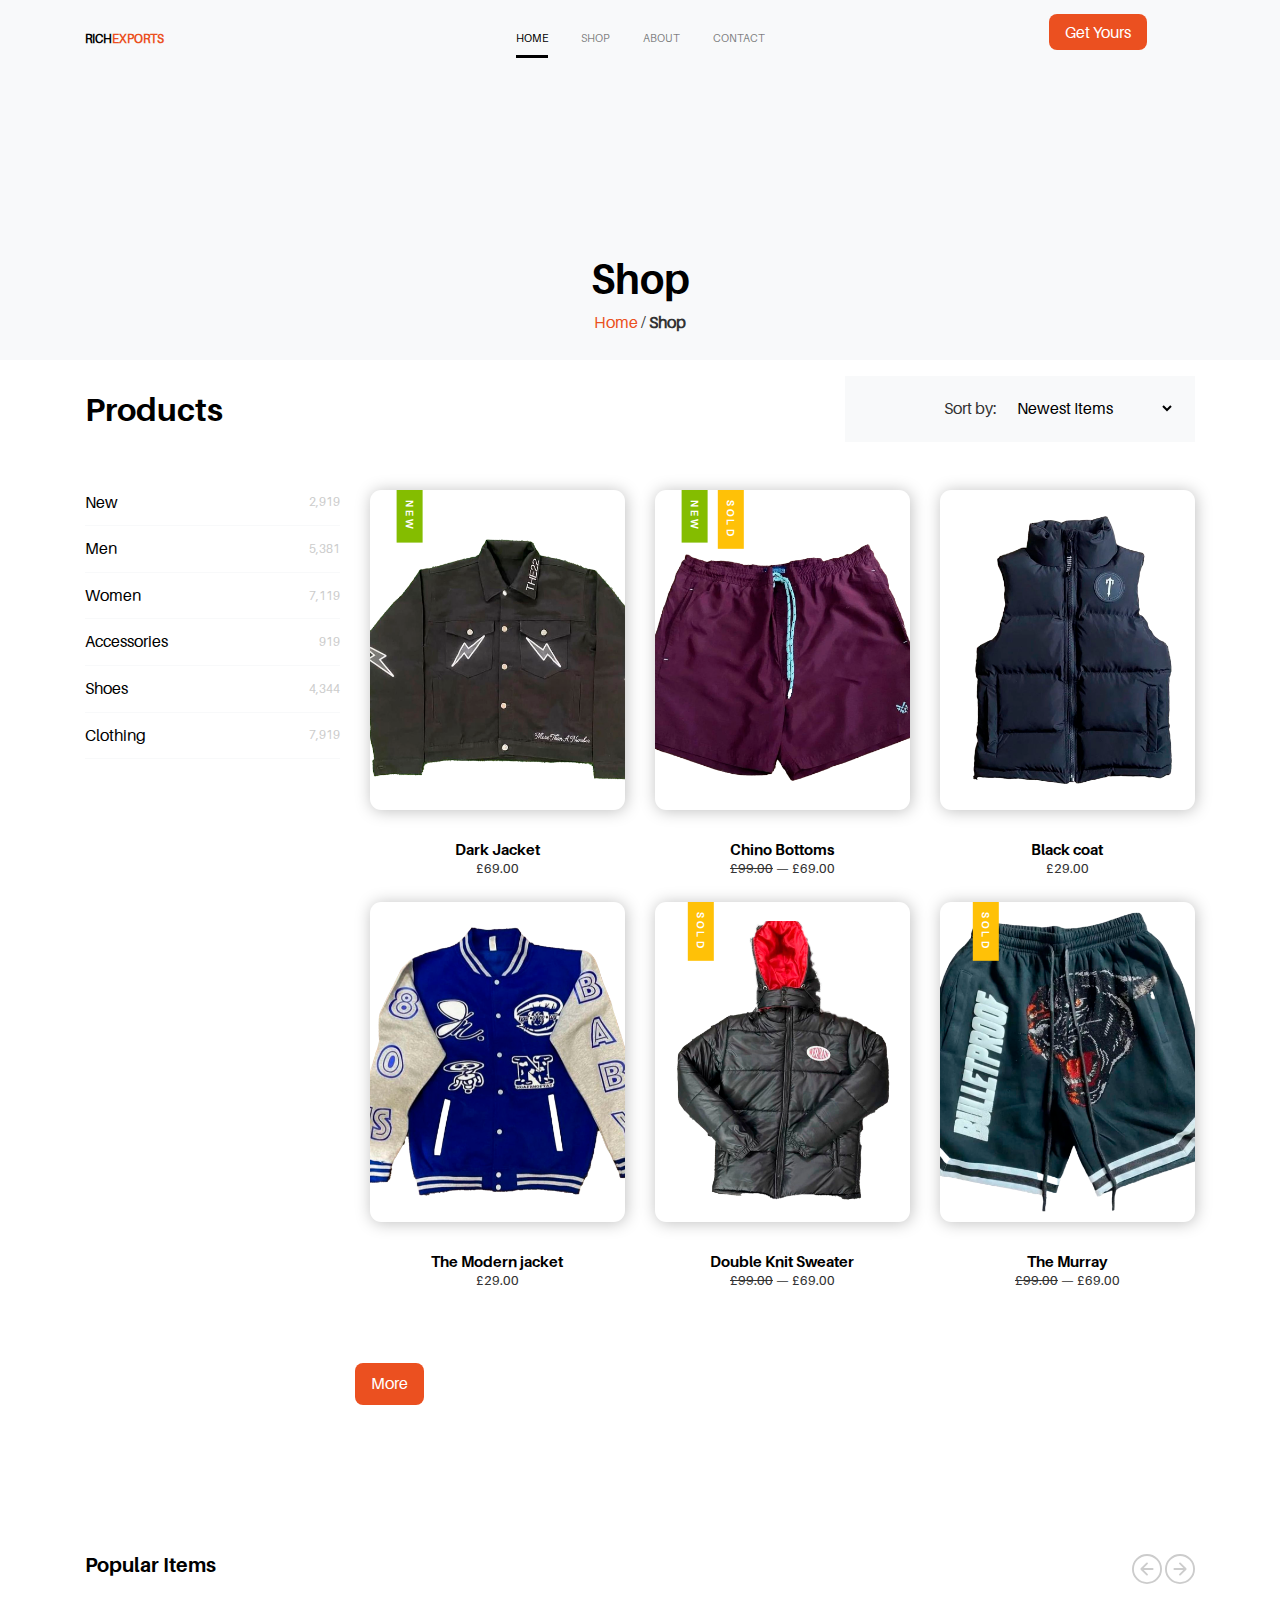
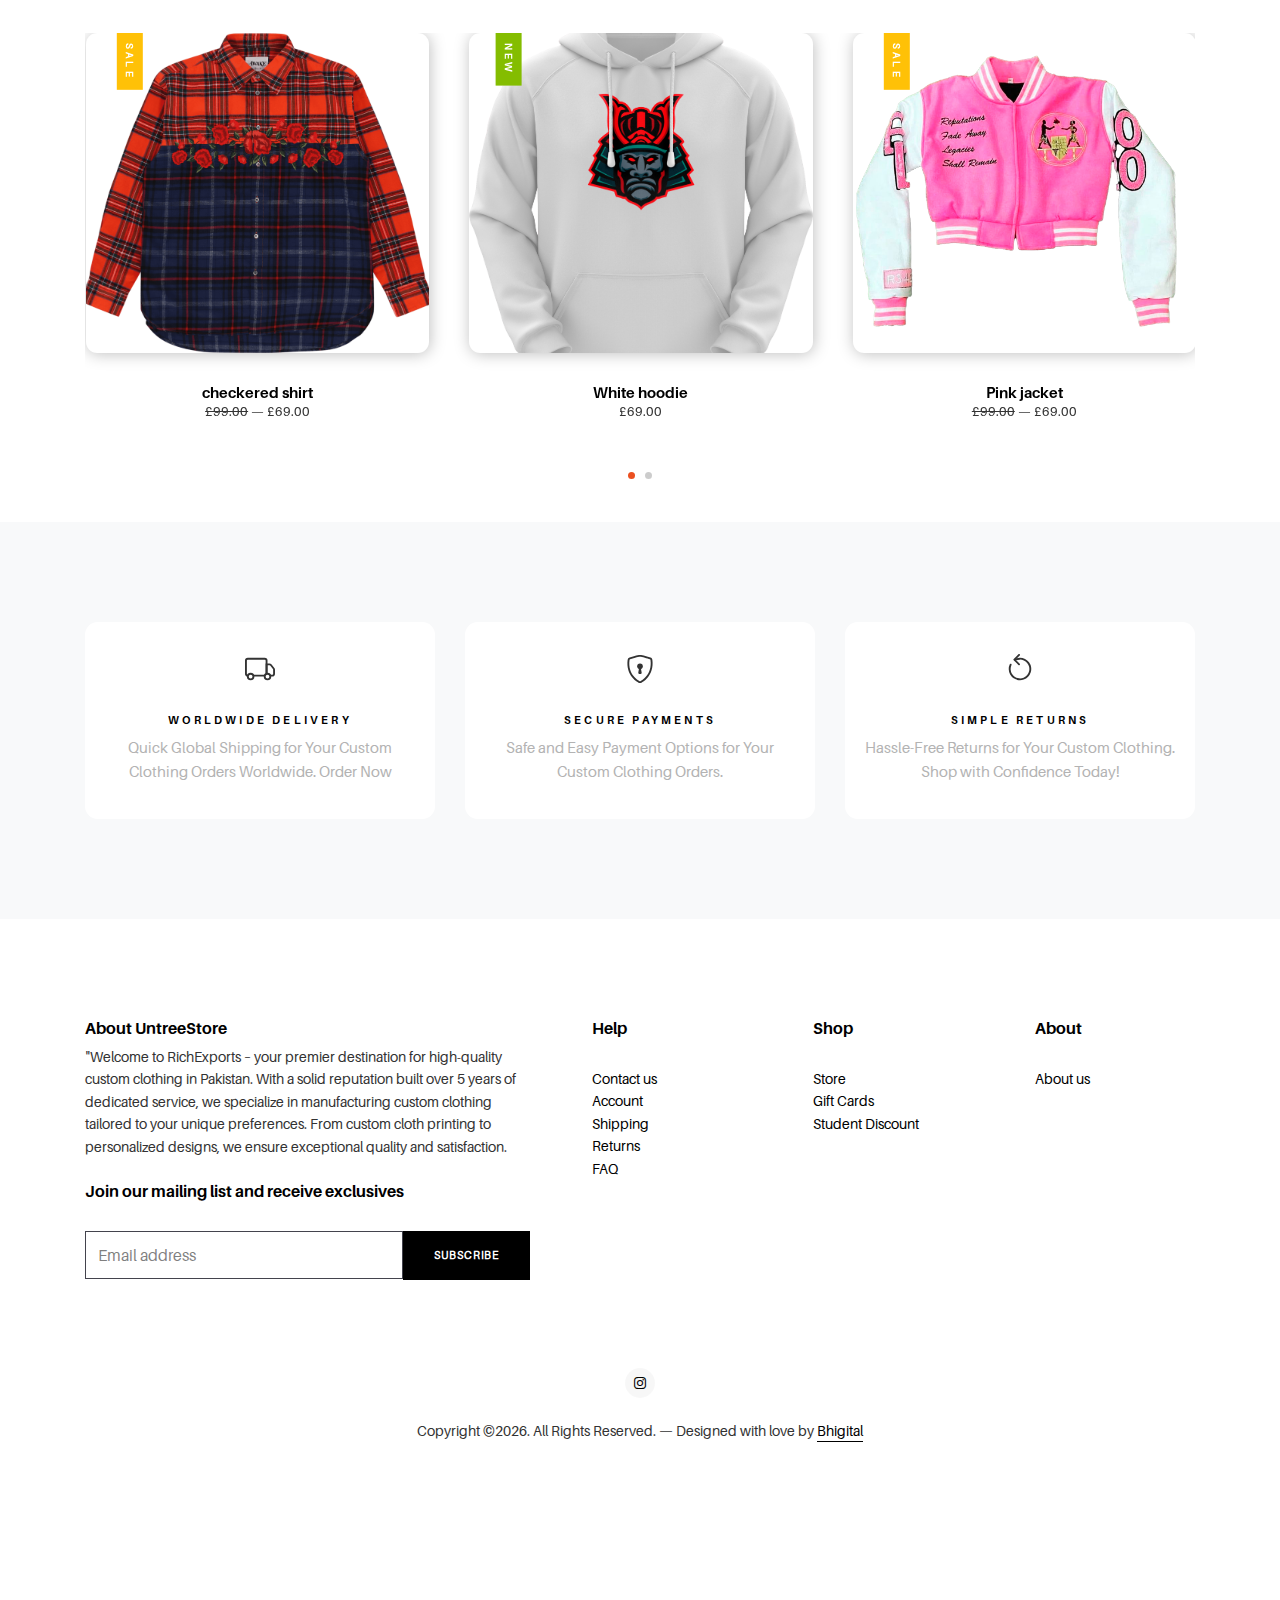
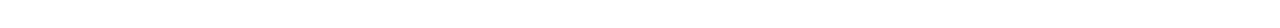
<file: shop.html>
<!-- /*
* Template Name: UntreeStore
* Template Author: Untree.co
* Author URI: https://untree.co/
* License: https://creativecommons.org/licenses/by/3.0/
*/ -->
<!doctype html>
<html lang="en">

<head>
  <meta charset="utf-8">
  <meta name="viewport" content="width=device-width, initial-scale=1, shrink-to-fit=no">
  <meta name="author" content="Untree.co">
  <link rel="shortcut icon" href="favicon.png">

  <meta name="description" content="" />
  <meta name="keywords" content="" />

  <link rel="preconnect" href="https://fonts.googleapis.com">
  <link rel="preconnect" href="https://fonts.gstatic.com" crossorigin>
  <link href="https://fonts.googleapis.com/css2?family=Mulish:ital,wght@0,300;0,400;0,700;1,700&family=Playfair+Display:ital,wght@0,400;0,700;1,400;1,700&display=swap" rel="stylesheet">


  <link rel="stylesheet" href="css/bootstrap.min.css">
  <link rel="stylesheet" href="css/animate.min.css">
  <link rel="stylesheet" href="css/owl.carousel.min.css">
  <link rel="stylesheet" href="css/owl.theme.default.min.css">
  <link rel="stylesheet" href="css/jquery.fancybox.min.css">
  <link rel="stylesheet" href="fonts/icomoon/style.css">
  <link rel="stylesheet" href="fonts/flaticon/font/flaticon.css">
  <link rel="stylesheet" href="css/aos.css">
  <link rel="stylesheet" href="css/style.css">

  <title>RichExports</title>
</head>

<body>

  <div class="search-form" id="search-form">
    <form action="">
      <input type="search" class="form-control" placeholder="Enter keyword to search...">
      <button class="button">
        <svg width="1em" height="1em" viewBox="0 0 16 16" class="bi bi-search" fill="currentColor" xmlns="http://www.w3.org/2000/svg">
          <path fill-rule="evenodd" d="M10.442 10.442a1 1 0 0 1 1.415 0l3.85 3.85a1 1 0 0 1-1.414 1.415l-3.85-3.85a1 1 0 0 1 0-1.415z"/>
          <path fill-rule="evenodd" d="M6.5 12a5.5 5.5 0 1 0 0-11 5.5 5.5 0 0 0 0 11zM13 6.5a6.5 6.5 0 1 1-13 0 6.5 6.5 0 0 1 13 0z"/>
        </svg>
      </button>
      <button class="button">
        <div class="close-search">
          <span class="icofont-close js-close-search"></span>
        </div>
      </button>

    </form>
  </div>

  <div class="site-mobile-menu">
    <div class="site-mobile-menu-header">
      <div class="site-mobile-menu-close">
        <span class="icofont-close js-menu-toggle"></span>
      </div>
    </div>
    <div class="site-mobile-menu-body"></div>
  </div>



  <nav class="site-nav mb-5">
    <div class="sticky-nav js-sticky-header">

      <div class="container position-relative">
        <div class="site-navigation text-center dark">
          <a href="index.html" class="logo menu-absolute m-0">Rich<span class="text-primary">Exports</span></a>
          <ul class="js-clone-nav pl-0 d-none d-lg-inline-block site-menu">
						<li class="active"><a href="shop.html">Home</a></li>
						<li><a href="./shop.html">Shop</a></li>
						<li><a href="./about.html">about</a></li>
						<li><a href="./contact.html">Contact</a></li>	
					</ul>




          <div class="menu-icons">
            <a target="_blank" href="#" class="navbtn">Get Yours</a>
          </div>

          <a href="#" class="burger ml-auto float-right site-menu-toggle js-menu-toggle d-inline-block d-lg-none" data-toggle="collapse" data-target="#main-navbar">
            <span></span>
          </a>

        </div>
      </div>
    </div>
  </nav>

  <div class="page-heading bg-light">
    <div class="container">
      <div class="row align-items-end text-center">
        <div class="col-lg-7 mx-auto">
          <h1>Shop</h1>  
          <p class="mb-4"><a href="index.html">Home</a> / <strong>Shop</strong></p>        
        </div>
      </div>
    </div>
  </div>

  <div class="untree_co-section pt-3">
    <div class="container">

      <div class="row align-items-center mb-5">
        <div class="col-lg-8">
          <h2 class="mb-3 mb-lg-0">Products</h2>
        </div>
        <div class="col-lg-4">

          <div class="d-flex sort align-items-center justify-content-lg-end">
            <strong class="mr-3">Sort by:</strong>
            <form action="#">
              <select class="" required>
                <option value="">Newest Items</option>
                <option value="1">Best Selling</option>
                <option value="2">Price: Ascending</option>
                <option value="2">Price: Descending</option>
                <option value="3">Rating(High to Low)</option>
              </select>
            </form>
          </div>
        </div>
      </div>

      <div class="row">

        <div class="col-md-3">
          <ul class="list-unstyled categories">
            <li><a href="#">New <span>2,919</span></a></li>
            <li><a href="#">Men <span>5,381</span></a></li>
            <li><a href="#">Women <span>7,119</span></a></li>
            <li><a href="#">Accessories <span>919</span></a></li>
            <li><a href="#">Shoes <span>4,344</span></a></li>
            <li><a href="#">Clothing <span>7,919</span></a></li>
          </ul>
        </div>
        <div class="col-md-9">
          <div class="row">
            <div class="col-6 col-sm-6 col-md-6 mb-4 col-lg-4">
              <div class="product-item">
                <a href="shop-single.html" class="product-img">

                  <div class="label new top-right">
                    <div class='content'>New</div>
                  </div>


                  <img src="./IMG/cloth5.png" alt="Image" class="img-fluid">
                </a>
                <h3 class="title"><a href="#">Dark Jacket</a></h3>
                <div class="price">
                  <span>£69.00</span>
                </div>
              </div>
            </div>

            <div class="col-6 col-sm-6 col-md-6 mb-4 col-lg-4">
              <div class="product-item">
                <a href="shop-single.html" class="product-img">
                  <div class="label new top-right">
                    <div class='content'>New</div>
                  </div>

                  <div class="label sale top-right second">
                    <div class='content'>Sold</div>
                  </div>
                  <img src="./IMG/cloth9.png" alt="Image" class="img-fluid">
                </a>
                <h3 class="title"><a href="#">Chino Bottoms</a></h3>
                <div class="price">
                  <del>£99.00</del> &mdash; <span>£69.00</span>
                </div>
              </div>
            </div>

            <div class="col-6 col-sm-6 col-md-6 mb-4 col-lg-4">
              <div class="product-item">
                <a href="shop-single.html" class="product-img">
                  <img src="./IMG/cloth8.png" alt="Image" class="img-fluid">
                </a>
                <h3 class="title"><a href="#">Black coat</a></h3>
                <div class="price">
                  <span>£29.00</span>
                </div>
              </div>
            </div>

            <div class="col-6 col-sm-6 col-md-6 mb-4 col-lg-4">
              <div class="product-item">
                <a href="shop-single.html" class="product-img">
                  <img src="./IMG/cloth12.png" alt="Image" class="img-fluid">
                </a>
                <h3 class="title"><a href="#">The Modern jacket</a></h3>
                <div class="price">
                  <span>£29.00</span>
                </div>
              </div>
            </div>

            <div class="col-6 col-sm-6 col-md-6 mb-4 col-lg-4">
              <div class="product-item">
                <a href="shop-single.html" class="product-img">
                  <div class="label sale top-right">
                    <div class='content'>Sold</div>
                  </div>
                  <img src="./IMG/cloth7.png" alt="Image" class="img-fluid">
                </a>
                <h3 class="title"><a href="#">Double Knit Sweater</a></h3>
                <div class="price">
                  <del>£99.00</del> &mdash; <span>£69.00</span>
                </div>
              </div>
            </div>

            <div class="col-6 col-sm-6 col-md-6 mb-4 col-lg-4">
              <div class="product-item">
                <a href="shop-single.html" class="product-img">
                  <div class="label sale top-right">
                    <div class='content'>Sold</div>
                  </div>
                  <img src="./IMG/cloth11.png" alt="Image" class="img-fluid">
                </a>
                <h3 class="title"><a href="#">The Murray</a></h3>
                <div class="price">
                  <del>£99.00</del> &mdash; <span>£69.00</span>
                </div>
              </div>
            </div>
          </div>

         <div class="row mt-5 pb-5">
        <a class="navbtn" target="_blank" href="#"> More</a>
        </div>


        </div>
      </div>
    </div> <!-- /.untree_co-section -->
    <div class="untree_co-section">
      <div class="container">
        <div class="row mb-5 align-items-center">
          <div class="col-md-6">
            <h2 class="h3">Popular Items</h2>        
          </div>
          <div class="col-sm-6 carousel-nav text-sm-right">
            <a href="#" class="prev js-custom-prev-v2">
              <svg width="1em" height="1em" viewBox="0 0 16 16" class="bi bi-arrow-left-circle" fill="currentColor" xmlns="http://www.w3.org/2000/svg">
                <path fill-rule="evenodd" d="M8 15A7 7 0 1 0 8 1a7 7 0 0 0 0 14zm0 1A8 8 0 1 0 8 0a8 8 0 0 0 0 16z"/>
                <path fill-rule="evenodd" d="M8.354 11.354a.5.5 0 0 0 0-.708L5.707 8l2.647-2.646a.5.5 0 1 0-.708-.708l-3 3a.5.5 0 0 0 0 .708l3 3a.5.5 0 0 0 .708 0z"/>
                <path fill-rule="evenodd" d="M11.5 8a.5.5 0 0 0-.5-.5H6a.5.5 0 0 0 0 1h5a.5.5 0 0 0 .5-.5z"/>
              </svg>
            </a>
            <a href="#" class="next js-custom-next-v2">
              <svg width="1em" height="1em" viewBox="0 0 16 16" class="bi bi-arrow-right-circle" fill="currentColor" xmlns="http://www.w3.org/2000/svg">
                <path fill-rule="evenodd" d="M8 15A7 7 0 1 0 8 1a7 7 0 0 0 0 14zm0 1A8 8 0 1 0 8 0a8 8 0 0 0 0 16z"/>
                <path fill-rule="evenodd" d="M7.646 11.354a.5.5 0 0 1 0-.708L10.293 8 7.646 5.354a.5.5 0 1 1 .708-.708l3 3a.5.5 0 0 1 0 .708l-3 3a.5.5 0 0 1-.708 0z"/>
                <path fill-rule="evenodd" d="M4.5 8a.5.5 0 0 1 .5-.5h5a.5.5 0 0 1 0 1H5a.5.5 0 0 1-.5-.5z"/>
              </svg>
            </a>
          </div>
        </div> <!-- /.heading -->
        <div class="owl-3-slider owl-carousel">
          <div class="item">
            <div class="product-item">
              <a href="shop.html" class="product-img">
                <div class="label sale top-right">
                  <div class='content'>Sale</div>
                </div>
                <img src="./IMG/checkered shirt.png" alt="Image" class="img-fluid">
              </a>
              <h3 class="title"><a href="#">checkered shirt</a></h3>
              <div class="price">
                <del>£99.00</del> &mdash; <span>£69.00</span>
              </div>
            </div>
          </div> <!-- /.item -->
  
  
          <div class="item">
            <div class="product-item">
              <a href="shop.html" class="product-img">
  
                <div class="label new top-right">
                  <div class='content'>New</div>
                </div>
  
                
                <img src="./IMG/white-hoodie.png" alt="Image" class="img-fluid">
              </a>
              <h3 class="title"><a href="#">White hoodie</a></h3>
              <div class="price">
                <span>£69.00</span>
              </div>
            </div>
          </div> <!-- /.item -->
  
          <div class="item">
            <div class="product-item">
              <a href="shop.html" class="product-img">
                <div class="label sale top-right">
                  <div class='content'>Sale</div>
                </div>
                <img src="./IMG/cloth1.png" alt="Image" class="img-fluid">
              </a>
              <h3 class="title"><a href="#">Pink jacket</a></h3>
              <div class="price">
                <del>£99.00</del> &mdash; <span>£69.00</span>
              </div>
            </div>
          </div> <!-- /.item -->
  
          <div class="item">
            <div class="product-item">
              <a href="shop.html" class="product-img">
                <img src="./IMG/cloth8.png" alt="Image" class="img-fluid">
              </a>
              <h3 class="title"><a href="#">Sleeveless Sweater</a></h3>
              <div class="price">
                <span>£29.00</span>
              </div>
            </div>
          </div> <!-- /.item -->
          
        </div>
      </div> <!-- /.container -->
    </div> <!-- /.untree_co-section -->  

  	<div class="untree_co-section bg-light">
      <div class="container">
        <div class="row align-items-stretch">
          <div class="col-12 col-sm-6 col-md-4 mb-3 mb-md-0">
            <div class="feature h-100">
              <div class="icon mb-4">
                <svg width="1em" height="1em" viewBox="0 0 16 16" class="bi bi-truck" fill="currentColor" xmlns="http://www.w3.org/2000/svg">
                  <path fill-rule="evenodd" d="M0 3.5A1.5 1.5 0 0 1 1.5 2h9A1.5 1.5 0 0 1 12 3.5v7h-1v-7a.5.5 0 0 0-.5-.5h-9a.5.5 0 0 0-.5.5v7a.5.5 0 0 0 .5.5v1A1.5 1.5 0 0 1 0 10.5v-7zM4.5 11h6v1h-6v-1z"/>
                  <path fill-rule="evenodd" d="M11 5h2.02a1.5 1.5 0 0 1 1.17.563l1.481 1.85a1.5 1.5 0 0 1 .329.938V10.5a1.5 1.5 0 0 1-1.5 1.5h-1v-1h1a.5.5 0 0 0 .5-.5V8.35a.5.5 0 0 0-.11-.312l-1.48-1.85A.5.5 0 0 0 13.02 6H12v4.5h-1V5zm-8 8a1 1 0 1 0 0-2 1 1 0 0 0 0 2zm0 1a2 2 0 1 0 0-4 2 2 0 0 0 0 4z"/>
                  <path fill-rule="evenodd" d="M12 13a1 1 0 1 0 0-2 1 1 0 0 0 0 2zm0 1a2 2 0 1 0 0-4 2 2 0 0 0 0 4z"/>
                </svg>
              </div>
              <h3>Worldwide Delivery</h3>
              <p>Quick Global Shipping for Your Custom Clothing Orders Worldwide. Order Now</p>
            </div>
          </div>
          <div class="col-12 col-sm-6 col-md-4 mb-3 mb-md-0">
            <div class="feature h-100">
              <div class="icon mb-4">
                <svg width="1em" height="1em" viewBox="0 0 16 16" class="bi bi-shield-lock" fill="currentColor" xmlns="http://www.w3.org/2000/svg">
                  <path fill-rule="evenodd" d="M5.443 1.991a60.17 60.17 0 0 0-2.725.802.454.454 0 0 0-.315.366C1.87 7.056 3.1 9.9 4.567 11.773c.736.94 1.533 1.636 2.197 2.093.333.228.626.394.857.5.116.053.21.089.282.11A.73.73 0 0 0 8 14.5c.007-.001.038-.005.097-.023.072-.022.166-.058.282-.111.23-.106.525-.272.857-.5a10.197 10.197 0 0 0 2.197-2.093C12.9 9.9 14.13 7.056 13.597 3.159a.454.454 0 0 0-.315-.366c-.626-.2-1.682-.526-2.725-.802C9.491 1.71 8.51 1.5 8 1.5c-.51 0-1.49.21-2.557.491zm-.256-.966C6.23.749 7.337.5 8 .5c.662 0 1.77.249 2.813.525a61.09 61.09 0 0 1 2.772.815c.528.168.926.623 1.003 1.184.573 4.197-.756 7.307-2.367 9.365a11.191 11.191 0 0 1-2.418 2.3 6.942 6.942 0 0 1-1.007.586c-.27.124-.558.225-.796.225s-.526-.101-.796-.225a6.908 6.908 0 0 1-1.007-.586 11.192 11.192 0 0 1-2.417-2.3C2.167 10.331.839 7.221 1.412 3.024A1.454 1.454 0 0 1 2.415 1.84a61.11 61.11 0 0 1 2.772-.815z"/>
                  <path d="M9.5 6.5a1.5 1.5 0 1 1-3 0 1.5 1.5 0 0 1 3 0z"/>
                  <path d="M7.411 8.034a.5.5 0 0 1 .493-.417h.156a.5.5 0 0 1 .492.414l.347 2a.5.5 0 0 1-.493.585h-.835a.5.5 0 0 1-.493-.582l.333-2z"/>
                </svg>
              </div>
              <h3>Secure Payments</h3>
              <p>Safe and Easy Payment Options for Your Custom Clothing Orders.</p>
            </div>
          </div>
          <div class="col-12 col-sm-6 col-md-4 mb-3 mb-md-0">
            <div class="feature h-100">
              <div class="icon mb-4">
                <svg width="1em" height="1em" viewBox="0 0 16 16" class="bi bi-arrow-counterclockwise" fill="currentColor" xmlns="http://www.w3.org/2000/svg">
                  <path fill-rule="evenodd" d="M12.83 6.706a5 5 0 0 0-7.103-3.16.5.5 0 1 1-.454-.892A6 6 0 1 1 2.545 5.5a.5.5 0 1 1 .91.417 5 5 0 1 0 9.375.789z"/>
                  <path fill-rule="evenodd" d="M7.854.146a.5.5 0 0 0-.708 0l-2.5 2.5a.5.5 0 0 0 0 .708l2.5 2.5a.5.5 0 1 0 .708-.708L5.707 3 7.854.854a.5.5 0 0 0 0-.708z"/>
                </svg>
              </div>
              <h3>Simple Returns</h3>
              <p>Hassle-Free Returns for Your Custom Clothing. Shop with Confidence Today!</p>
            </div>
          </div>
        </div>
      </div>
    </div> <!-- /.untree_co-section -->

    <div class="site-footer">


      <div class="container">
        <div class="row justify-content-between">
          <div class="col-lg-5">
            <div class="widget mb-4">
              <h3 class="mb-2">About UntreeStore</h3>
              <p>"Welcome to RichExports – your premier destination for high-quality custom clothing in Pakistan. With a solid reputation built over 5 years of dedicated service, we specialize in manufacturing custom clothing tailored to your unique preferences. From custom cloth printing to personalized designs, we ensure exceptional quality and satisfaction.</p>
            </div>
            <div class="widget">
              <h3>Join our mailing list and receive exclusives</h3>
              <form action="#" class="subscribe">
                <div class="d-flex">
                  <input type="email" class="form-control" placeholder="Email address">
                  <input type="submit" class="btn btn-black" value="Subscribe">
                </div>
              </form>
  
              
            </div>
          </div>
          <div class="col-lg-2">
            <div class="widget">
              <h3>Help</h3> 
              <ul class="list-unstyled">
                <li><a href="./contact.html">Contact us</a></li>
                <li><a href="./contact.html">Account</a></li>
                <li><a href="#">Shipping</a></li>
                <li><a href="#">Returns</a></li>
                <li><a href="#">FAQ</a></li>   
              </ul>
            </div>
          </div>
        
          <div class="col-lg-2">
            <div class="widget">
              <h3>Shop</h3>
              <ul class="list-unstyled">
                <li><a href="./shop.html">Store</a></li>
                <li><a href="#">Gift Cards</a></li>
                <li><a href="#">Student Discount</a></li>
              </ul>
            </div>
          </div>
          <div class="col-lg-2">
            <div class="widget">
              <h3>About</h3>
              <ul class="list-unstyled">
                <li><a href="./about.html">About us</a></li>
                <!-- <li><a href="#">Press</a></li>
                <li><a href="#">Careers</a></li>
                <li><a href="#">Team</a></li>
                <li><a href="#">FAQ</a></li>    -->
              </ul>
            </div>
          </div>
        </div>
  
  
        <div class="row mt-5">
          <div class="col-12 text-center">
            <ul class="list-unstyled social">
              <!-- <li><a href="#"><span class="icon-facebook"></span></a></li> -->
              <li><a href="https://www.instagram.com/rich_exports?utm_source=ig_web_button_share_sheet&igsh=ZDNlZDc0MzIxNw=="><span class="icon-instagram"></span></a></li>
              <!-- <li><a href="#"><span class="icon-linkedin"></span></a></li>
              <li><a href="#"><span class="icon-twitter"></span></a></li> -->
            </ul>
          </div>
          <div class="col-12 text-center copyright">
            <p>Copyright &copy;<script>document.write(new Date().getFullYear());</script>. All Rights Reserved. &mdash; Designed with love by <a href="https://bhigital.pages.dev">Bhigital</a> <!-- License information: https://untree.co/license/ -->
            </p>
  
          </div>
        </div>
      </div> <!-- /.container -->
    </div> <!-- /.site-footer -->

    <div id="overlayer"></div>
    <div class="loader">
      <img class='heartbeat' src="./IMG/load.png" alt="">
    </div>

    <script src="js/jquery-3.4.1.min.js"></script>
    <script src="js/popper.min.js"></script>
    <script src="js/bootstrap.min.js"></script>
    <script src="js/owl.carousel.min.js"></script>
    <script src="js/jquery.animateNumber.min.js"></script>
    <script src="js/jquery.waypoints.min.js"></script>
    <script src="js/jquery.fancybox.min.js"></script>
    <script src="js/jquery.sticky.js"></script>
    <script src="js/aos.js"></script>
    <script src="js/custom.js"></script>
    
  </body>

  </html>
</file>
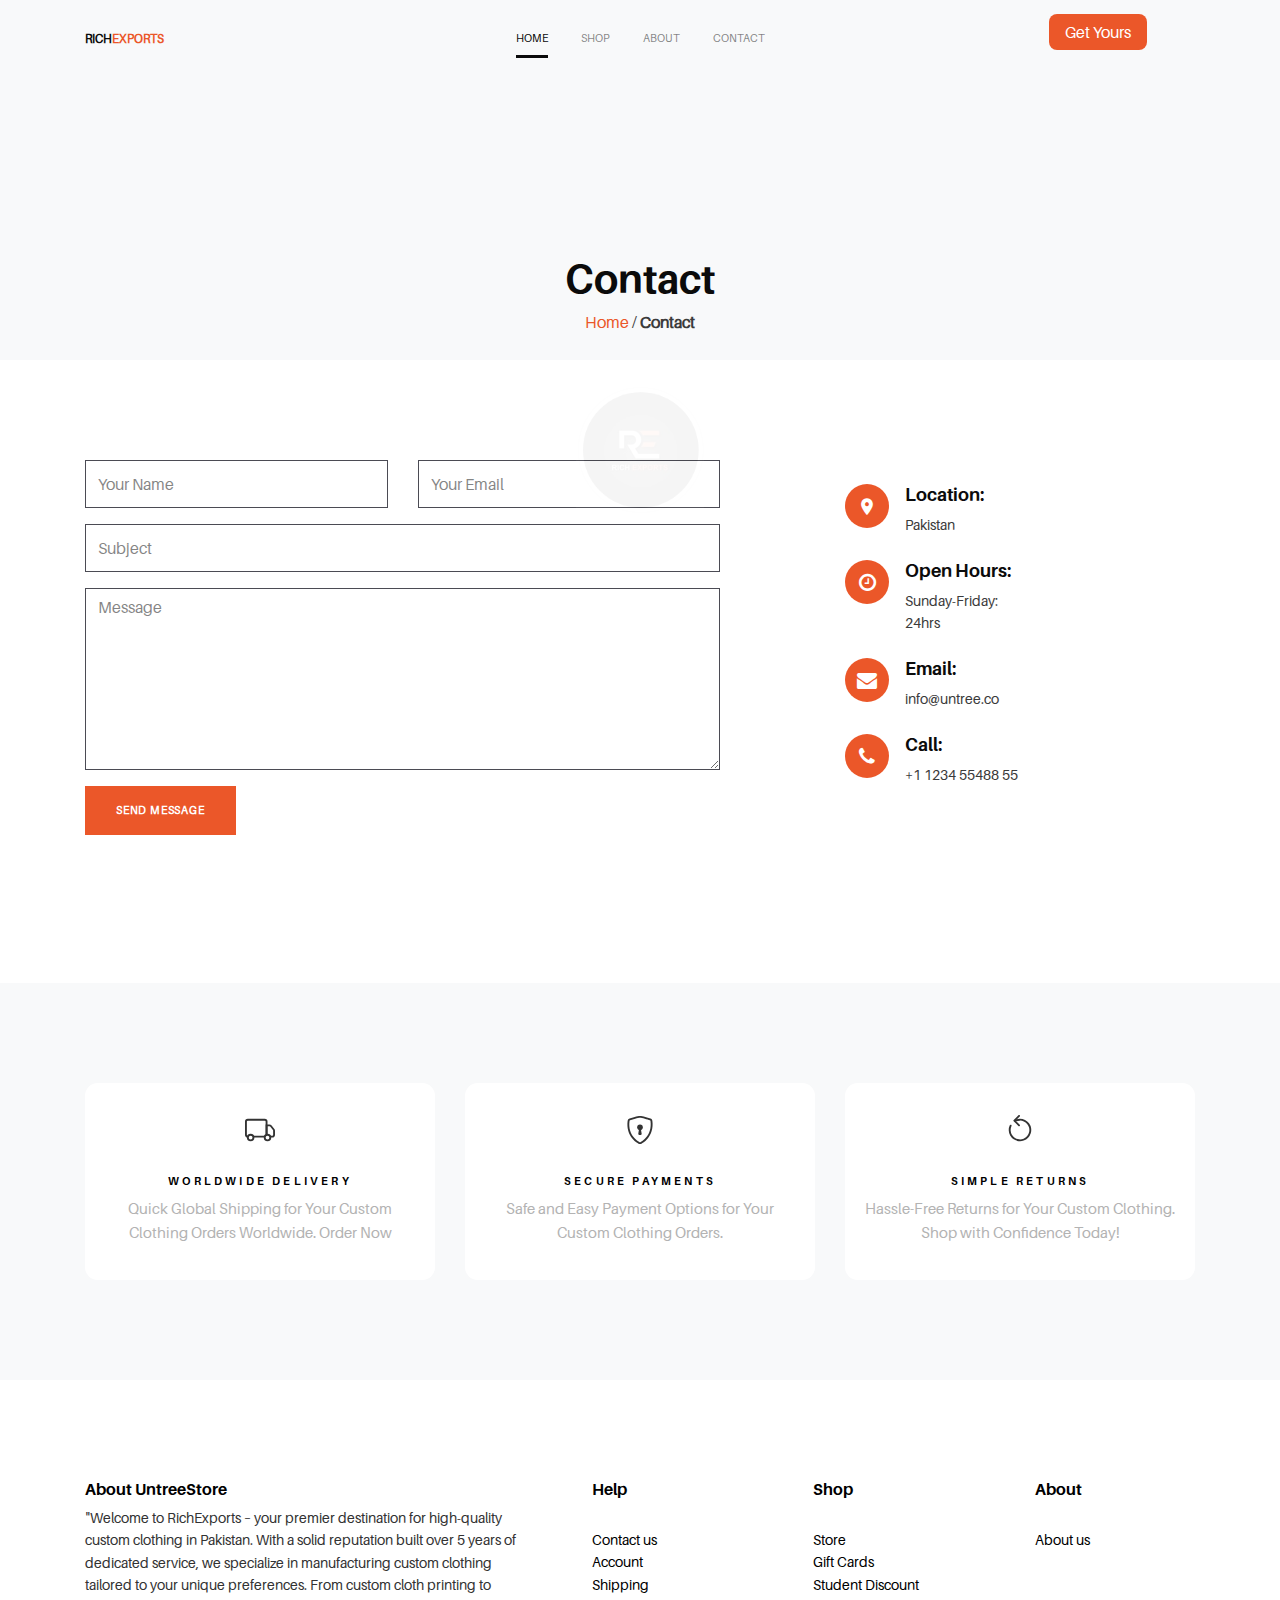
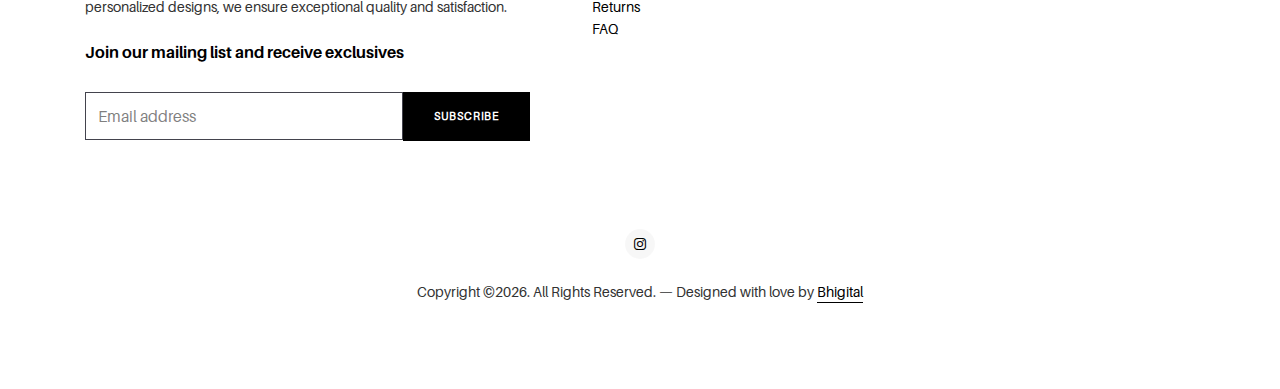
<file: thankyou.html>
<!-- /*
* Template Name: UntreeStore
* Template Author: Untree.co
* Author URI: https://untree.co/
* License: https://creativecommons.org/licenses/by/3.0/
*/ -->
<!doctype html>
<html lang="en">

<head>
  <meta charset="utf-8">
  <meta name="viewport" content="width=device-width, initial-scale=1, shrink-to-fit=no">
  <meta name="author" content="Untree.co">
  <link rel="shortcut icon" href="favicon.png">

  <meta name="description" content="" />
  <meta name="keywords" content="" />

  <link rel="preconnect" href="https://fonts.googleapis.com">
  <link rel="preconnect" href="https://fonts.gstatic.com" crossorigin>
  <link href="https://fonts.googleapis.com/css2?family=Mulish:ital,wght@0,300;0,400;0,700;1,700&family=Playfair+Display:ital,wght@0,400;0,700;1,400;1,700&display=swap" rel="stylesheet">


  <link rel="stylesheet" href="css/bootstrap.min.css">
  <link rel="stylesheet" href="css/animate.min.css">
  <link rel="stylesheet" href="css/owl.carousel.min.css">
  <link rel="stylesheet" href="css/owl.theme.default.min.css">
  <link rel="stylesheet" href="css/jquery.fancybox.min.css">
  <link rel="stylesheet" href="fonts/icomoon/style.css">
  <link rel="stylesheet" href="fonts/flaticon/font/flaticon.css">
  <link rel="stylesheet" href="css/aos.css">
  <link rel="stylesheet" href="css/style.css">

  <title>UntreeStore Free HTML Template by Untree.co</title>
</head>

<body>

  <div class="search-form" id="search-form">
    <form action="">
      <input type="search" class="form-control" placeholder="Enter keyword to search...">
      <button class="button">
        <svg width="1em" height="1em" viewBox="0 0 16 16" class="bi bi-search" fill="currentColor" xmlns="http://www.w3.org/2000/svg">
          <path fill-rule="evenodd" d="M10.442 10.442a1 1 0 0 1 1.415 0l3.85 3.85a1 1 0 0 1-1.414 1.415l-3.85-3.85a1 1 0 0 1 0-1.415z"/>
          <path fill-rule="evenodd" d="M6.5 12a5.5 5.5 0 1 0 0-11 5.5 5.5 0 0 0 0 11zM13 6.5a6.5 6.5 0 1 1-13 0 6.5 6.5 0 0 1 13 0z"/>
        </svg>
      </button>
      <button class="button">
        <div class="close-search">
          <span class="icofont-close js-close-search"></span>
        </div>
      </button>

    </form>
  </div>

  <div class="site-mobile-menu">
    <div class="site-mobile-menu-header">
      <div class="site-mobile-menu-close">
        <span class="icofont-close js-menu-toggle"></span>
      </div>
    </div>
    <div class="site-mobile-menu-body"></div>
  </div>


	<nav class="site-nav mb-5">
		<div class="sticky-nav js-sticky-header">

			<div class="container position-relative">
				<div class="site-navigation text-center dark">
					<a href="index.html" class="logo menu-absolute m-0">Rich<span class="text-primary">Exports</span></a>
					<ul class="js-clone-nav pl-0 d-none d-lg-inline-block site-menu">
						<li class="active"><a href="shop.html">Home</a></li>
						<li><a href="./shop.html">Shop</a></li>
						<li><a href="./about.html">about</a></li>
						<li><a href="./contact.html">Contact</a></li>
						
					</ul>




					<div class="menu-icons">

					<a href="./contact.html" class="navbtn">Get Yours</a>

					<a href="#" class="burger ml-auto float-right site-menu-toggle js-menu-toggle d-inline-block d-lg-none" data-toggle="collapse" data-target="#main-navbar">
						<span></span>
					</a>

				</div>
			</div>
		</div>
	</nav>


  <div class="page-heading bg-light">
    <div class="container">
      <div class="row align-items-end text-center">
        <div class="col-lg-7 mx-auto">
          <h1>Contact</h1>  
          <p class="mb-4"><a href="index.html">Home</a> / <strong>Contact</strong></p>        
        </div>
      </div>
    </div>
  </div>

  

  <div class="untree_co-section">
    <div class="container">

      <div class="row mb-5">
        <div class="col-lg-4 mb-5 order-2 mb-lg-0" data-aos="fade-up" data-aos-delay="100">
          <div class="contact-info">

            <div class="address mt-4">
              <i class="icon-room"></i>
              <h4 class="mb-2">Location:</h4>
              <p>Pakistan</p>
            </div>

            <div class="open-hours mt-4">
              <i class="icon-clock-o"></i>
              <h4 class="mb-2">Open Hours:</h4>
              <p>
                Sunday-Friday:<br>
                24hrs
              </p>
            </div>

            <div class="email mt-4">
              <i class="icon-envelope"></i>
              <h4 class="mb-2">Email:</h4>
              <p>info@untree.co</p>
            </div>

            <div class="phone mt-4">
              <i class="icon-phone"></i>
              <h4 class="mb-2">Call:</h4>
              <p>+1 1234 55488 55</p>
            </div>

          </div>
        </div>
        <div class="col-lg-7 mr-auto order-1" data-aos="fade-up" data-aos-delay="200">
          <form action="#">
            <div class="row">
              <div class="col-6 mb-3">
                <input type="text" class="form-control" placeholder="Your Name">
              </div>
              <div class="col-6 mb-3">
                <input type="email" class="form-control" placeholder="Your Email">
              </div>
              <div class="col-12 mb-3">
                <input type="text" class="form-control" placeholder="Subject">
              </div>
              <div class="col-12 mb-3">
                <textarea name="" id="" cols="30" rows="7" class="form-control" placeholder="Message"></textarea>
              </div>

              <div class="col-12">
                <input type="submit" value="Send Message" class="btn btn-primary">
              </div>
            </div>
          </form>
        </div>
      </div>

      
    </div>
  </div> <!-- /.untree_co-section -->

  <div class="untree_co-section bg-light">
		<div class="container">
			<div class="row align-items-stretch">
				<div class="col-12 col-sm-6 col-md-4 mb-3 mb-md-0">
					<div class="feature h-100">
						<div class="icon mb-4">
							<svg width="1em" height="1em" viewBox="0 0 16 16" class="bi bi-truck" fill="currentColor" xmlns="http://www.w3.org/2000/svg">
								<path fill-rule="evenodd" d="M0 3.5A1.5 1.5 0 0 1 1.5 2h9A1.5 1.5 0 0 1 12 3.5v7h-1v-7a.5.5 0 0 0-.5-.5h-9a.5.5 0 0 0-.5.5v7a.5.5 0 0 0 .5.5v1A1.5 1.5 0 0 1 0 10.5v-7zM4.5 11h6v1h-6v-1z"/>
								<path fill-rule="evenodd" d="M11 5h2.02a1.5 1.5 0 0 1 1.17.563l1.481 1.85a1.5 1.5 0 0 1 .329.938V10.5a1.5 1.5 0 0 1-1.5 1.5h-1v-1h1a.5.5 0 0 0 .5-.5V8.35a.5.5 0 0 0-.11-.312l-1.48-1.85A.5.5 0 0 0 13.02 6H12v4.5h-1V5zm-8 8a1 1 0 1 0 0-2 1 1 0 0 0 0 2zm0 1a2 2 0 1 0 0-4 2 2 0 0 0 0 4z"/>
								<path fill-rule="evenodd" d="M12 13a1 1 0 1 0 0-2 1 1 0 0 0 0 2zm0 1a2 2 0 1 0 0-4 2 2 0 0 0 0 4z"/>
							</svg>
						</div>
						<h3>Worldwide Delivery</h3>
						<p>Quick Global Shipping for Your Custom Clothing Orders Worldwide. Order Now</p>
					</div>
				</div>
				<div class="col-12 col-sm-6 col-md-4 mb-3 mb-md-0">
					<div class="feature h-100">
						<div class="icon mb-4">
							<svg width="1em" height="1em" viewBox="0 0 16 16" class="bi bi-shield-lock" fill="currentColor" xmlns="http://www.w3.org/2000/svg">
								<path fill-rule="evenodd" d="M5.443 1.991a60.17 60.17 0 0 0-2.725.802.454.454 0 0 0-.315.366C1.87 7.056 3.1 9.9 4.567 11.773c.736.94 1.533 1.636 2.197 2.093.333.228.626.394.857.5.116.053.21.089.282.11A.73.73 0 0 0 8 14.5c.007-.001.038-.005.097-.023.072-.022.166-.058.282-.111.23-.106.525-.272.857-.5a10.197 10.197 0 0 0 2.197-2.093C12.9 9.9 14.13 7.056 13.597 3.159a.454.454 0 0 0-.315-.366c-.626-.2-1.682-.526-2.725-.802C9.491 1.71 8.51 1.5 8 1.5c-.51 0-1.49.21-2.557.491zm-.256-.966C6.23.749 7.337.5 8 .5c.662 0 1.77.249 2.813.525a61.09 61.09 0 0 1 2.772.815c.528.168.926.623 1.003 1.184.573 4.197-.756 7.307-2.367 9.365a11.191 11.191 0 0 1-2.418 2.3 6.942 6.942 0 0 1-1.007.586c-.27.124-.558.225-.796.225s-.526-.101-.796-.225a6.908 6.908 0 0 1-1.007-.586 11.192 11.192 0 0 1-2.417-2.3C2.167 10.331.839 7.221 1.412 3.024A1.454 1.454 0 0 1 2.415 1.84a61.11 61.11 0 0 1 2.772-.815z"/>
								<path d="M9.5 6.5a1.5 1.5 0 1 1-3 0 1.5 1.5 0 0 1 3 0z"/>
								<path d="M7.411 8.034a.5.5 0 0 1 .493-.417h.156a.5.5 0 0 1 .492.414l.347 2a.5.5 0 0 1-.493.585h-.835a.5.5 0 0 1-.493-.582l.333-2z"/>
							</svg>
						</div>
						<h3>Secure Payments</h3>
						<p>Safe and Easy Payment Options for Your Custom Clothing Orders.</p>
					</div>
				</div>
				<div class="col-12 col-sm-6 col-md-4 mb-3 mb-md-0">
					<div class="feature h-100">
						<div class="icon mb-4">
							<svg width="1em" height="1em" viewBox="0 0 16 16" class="bi bi-arrow-counterclockwise" fill="currentColor" xmlns="http://www.w3.org/2000/svg">
								<path fill-rule="evenodd" d="M12.83 6.706a5 5 0 0 0-7.103-3.16.5.5 0 1 1-.454-.892A6 6 0 1 1 2.545 5.5a.5.5 0 1 1 .91.417 5 5 0 1 0 9.375.789z"/>
								<path fill-rule="evenodd" d="M7.854.146a.5.5 0 0 0-.708 0l-2.5 2.5a.5.5 0 0 0 0 .708l2.5 2.5a.5.5 0 1 0 .708-.708L5.707 3 7.854.854a.5.5 0 0 0 0-.708z"/>
							</svg>
						</div>
						<h3>Simple Returns</h3>
						<p>Hassle-Free Returns for Your Custom Clothing. Shop with Confidence Today!</p>
					</div>
				</div>
			</div>
		</div>
	</div> <!-- /.untree_co-section -->

	<div class="site-footer">


		<div class="container">
			<div class="row justify-content-between">
				<div class="col-lg-5">
					<div class="widget mb-4">
						<h3 class="mb-2">About UntreeStore</h3>
						<p>"Welcome to RichExports – your premier destination for high-quality custom clothing in Pakistan. With a solid reputation built over 5 years of dedicated service, we specialize in manufacturing custom clothing tailored to your unique preferences. From custom cloth printing to personalized designs, we ensure exceptional quality and satisfaction.</p>
					</div>
					<div class="widget">
						<h3>Join our mailing list and receive exclusives</h3>
						<form action="#" class="subscribe">
							<div class="d-flex">
								<input type="email" class="form-control" placeholder="Email address">
								<input type="submit" class="btn btn-black" value="Subscribe">
							</div>
						</form>

						
					</div>
				</div>
				<div class="col-lg-2">
					<div class="widget">
						<h3>Help</h3> 
						<ul class="list-unstyled">
							<li><a href="./contact.html">Contact us</a></li>
							<li><a href="./contact.html">Account</a></li>
							<li><a href="#">Shipping</a></li>
							<li><a href="#">Returns</a></li>
							<li><a href="#">FAQ</a></li>   
						</ul>
					</div>
				</div>
			
				<div class="col-lg-2">
					<div class="widget">
						<h3>Shop</h3>
						<ul class="list-unstyled">
							<li><a href="./shop.html">Store</a></li>
							<li><a href="#">Gift Cards</a></li>
							<li><a href="#">Student Discount</a></li>
						</ul>
					</div>
				</div>
				<div class="col-lg-2">
					<div class="widget">
						<h3>About</h3>
						<ul class="list-unstyled">
							<li><a href="./about.html">About us</a></li>
							<!-- <li><a href="#">Press</a></li>
							<li><a href="#">Careers</a></li>
							<li><a href="#">Team</a></li>
							<li><a href="#">FAQ</a></li>    -->
						</ul>
					</div>
				</div>
			</div>


			<div class="row mt-5">
				<div class="col-12 text-center">
					<ul class="list-unstyled social">
						<!-- <li><a href="#"><span class="icon-facebook"></span></a></li> -->
						<li><a href="https://www.instagram.com/rich_exports?utm_source=ig_web_button_share_sheet&igsh=ZDNlZDc0MzIxNw=="><span class="icon-instagram"></span></a></li>
						<!-- <li><a href="#"><span class="icon-linkedin"></span></a></li>
						<li><a href="#"><span class="icon-twitter"></span></a></li> -->
					</ul>
				</div>
				<div class="col-12 text-center copyright">
					<p>Copyright &copy;<script>document.write(new Date().getFullYear());</script>. All Rights Reserved. &mdash; Designed with love by <a href="https://bhigital.pages.dev">Bhigital</a> <!-- License information: https://untree.co/license/ -->
					</p>

				</div>
			</div>
		</div> <!-- /.container -->
	</div> <!-- /.site-footer -->

  <div id="overlayer"></div>
  <div class="loader">
		<img class='heartbeat' src="./IMG/load.png" alt="">
	</div>

  <script src="js/jquery-3.4.1.min.js"></script>
  <script src="js/popper.min.js"></script>
  <script src="js/bootstrap.min.js"></script>
  <script src="js/owl.carousel.min.js"></script>
  <script src="js/jquery.animateNumber.min.js"></script>
  <script src="js/jquery.waypoints.min.js"></script>
  <script src="js/jquery.fancybox.min.js"></script>
  <script src="js/jquery.sticky.js"></script>
  <script src="js/aos.js"></script>
  <script src="js/custom.js"></script>
  
</body>

</html>
</file>
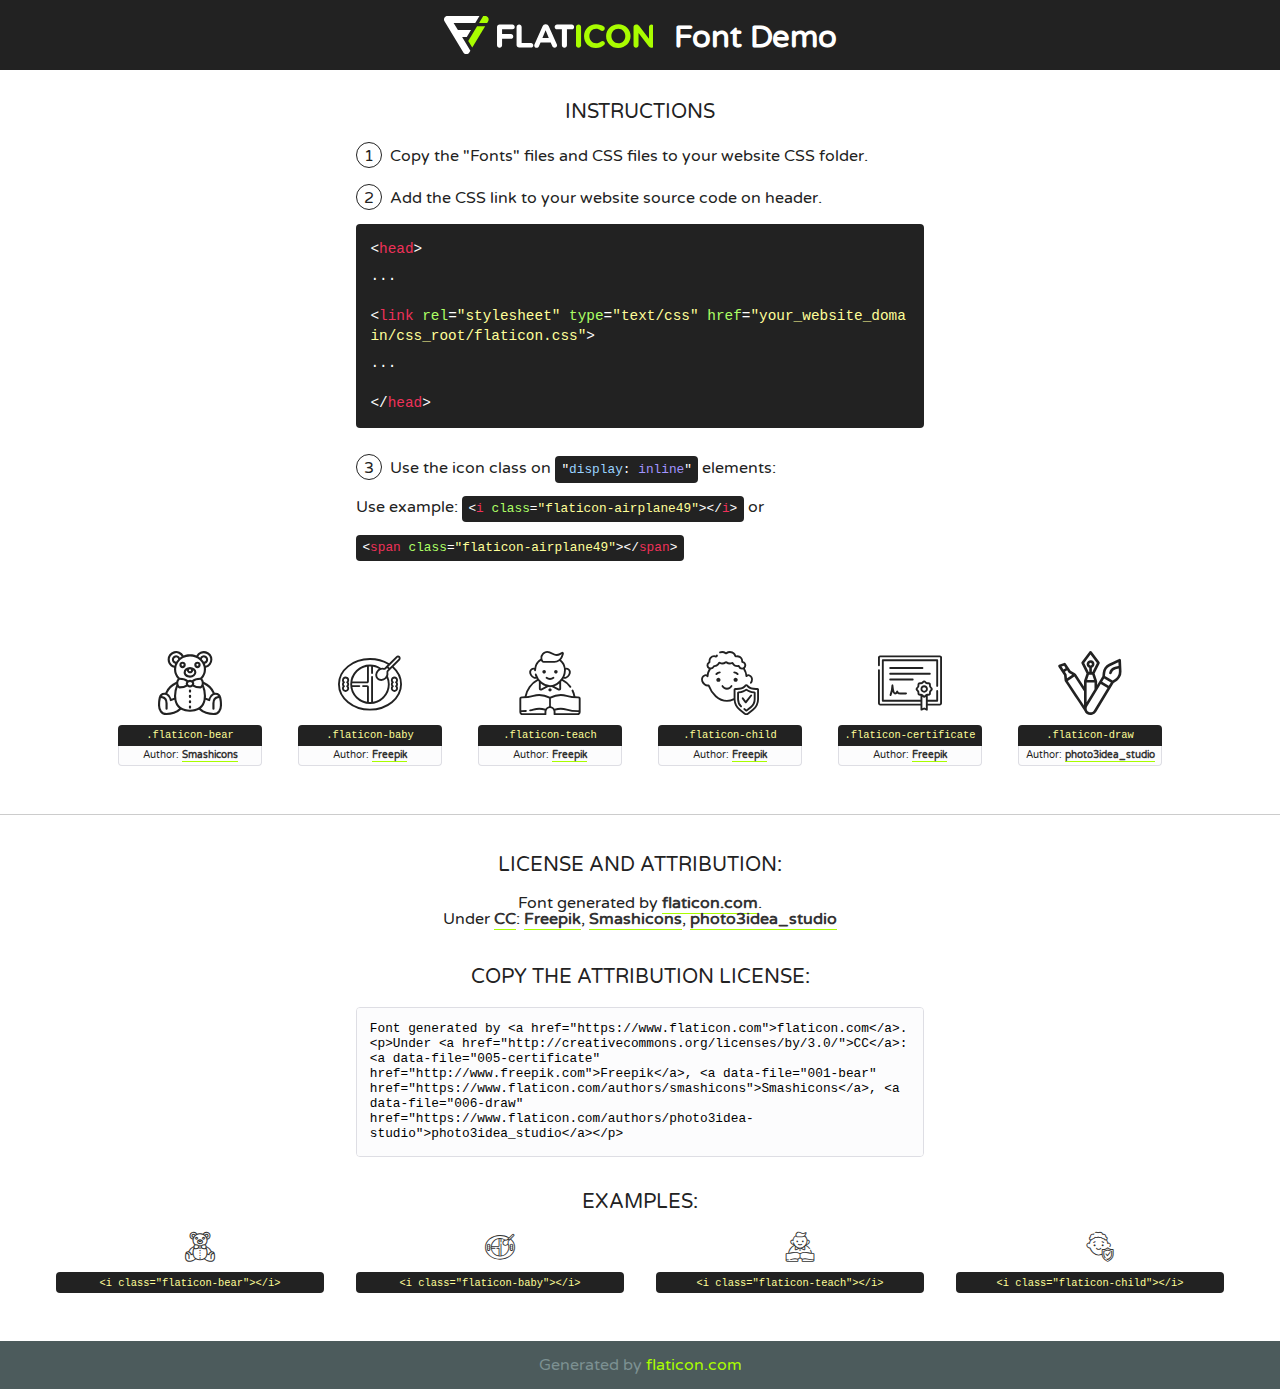
<file: fonts/flaticon/font/flaticon.html>
<!DOCTYPE html>
<!--
  Flaticon icon font: Flaticon
  Creation date: 22/06/2020 05:16
-->
<html>
<!DOCTYPE html>
<html>

<head>
    <title>Flaticon WebFont</title>
    <link href="http://fonts.googleapis.com/css?family=Varela+Round" rel="stylesheet" type="text/css" />
    <link rel="stylesheet" type="text/css" href="flaticon.css">
    <meta charset="UTF-8">
    <style>
    html, body, div, span, applet, object, iframe,
    h1, h2, h3, h4, h5, h6, p, blockquote, pre,
    a, abbr, acronym, address, big, cite, code,
    del, dfn, em, img, ins, kbd, q, s, samp,
    small, strike, strong, sub, sup, tt, var,
    b, u, i, center,
    dl, dt, dd, ol, ul, li,
    fieldset, form, label, legend,
    table, caption, tbody, tfoot, thead, tr, th, td,
    article, aside, canvas, details, embed, 
    figure, figcaption, footer, header, hgroup, 
    menu, nav, output, ruby, section, summary,
    time, mark, audio, video {
        margin: 0;
        padding: 0;
        border: 0;
        font-size: 100%;
        font: inherit;
        vertical-align: baseline;
    }
    /* HTML5 display-role reset for older browsers */
    article, aside, details, figcaption, figure, 
    footer, header, hgroup, menu, nav, section {
        display: block;
    }
    body {
        line-height: 1;
    }
    ol, ul {
        list-style: none;
    }
    blockquote, q {
        quotes: none;
    }
    blockquote:before, blockquote:after,
    q:before, q:after {
        content: '';
        content: none;
    }
    table {
        border-collapse: collapse;
        border-spacing: 0;
    }
    body {
        font-family: 'Varela Round', Helvetica, Arial, sans-serif;
        font-size: 16px;
        color: #222;
    }
    a {
        color: #333;
        border-bottom: 1px solid #a9fd00;
        font-weight: bold;
        text-decoration: none;
    }
    * {
        -moz-box-sizing: border-box;
        -webkit-box-sizing: border-box;
        box-sizing: border-box;
        margin: 0;
        padding: 0;
    }
    [class^="flaticon-"]:before, [class*=" flaticon-"]:before, [class^="flaticon-"]:after, [class*=" flaticon-"]:after {
        font-family: Flaticon;
        font-size: 30px;
        font-style: normal;
        margin-left: 20px;
        color: #333;
    }
    .wrapper {
        max-width: 600px;
        margin: auto;
        padding: 0 1em;
    }
    .title {
        font-size: 1.25em;
        text-align: center;
        margin-bottom: 1em;
        text-transform: uppercase;
    }
    header {
        text-align: center;
        background-color: #222;
        color: #fff;
        padding: 1em;
    }
    header .logo {
        width: 210px;
        height: 38px;
        display: inline-block;
        vertical-align: middle;
        margin-right: 1em;
        border: none;
    }
    header strong {
        font-size: 1.95em;
        font-weight: bold;
        vertical-align: middle;
        margin-top: 5px;
        display: inline-block;
    }
    .demo {
        margin: 2em auto;
        line-height: 1.25em;
    }
    .demo ul li {
        margin-bottom: 1em;
    }
    .demo ul li .num {
        color: #222;
        border-radius: 20px;
        display: inline-block;
        width: 26px;
        padding: 3px;
        height: 26px;
        text-align: center;
        margin-right: 0.5em;
        border: 1px solid #222;
    }
    .demo ul li code {
        background-color: #222;
        border-radius: 4px;
        padding: 0.25em 0.5em;
        display: inline-block;
        color: #fff;
        font-family: Consolas,Monaco,Lucida Console,Liberation Mono,DejaVu Sans Mono,Bitstream Vera Sans Mono,Courier New, monospace;
        font-weight: lighter;
        margin-top: 1em;
        font-size: 0.8em;
        word-break: break-all;
    }
    .demo ul li code.big {
        padding: 1em;
        font-size: 0.9em;
    }
    .demo ul li code .red {
        color: #EF3159;
    }
    .demo ul li code .green {
        color: #ACFF65;
    }
    .demo ul li code .yellow {
        color: #FFFF99;
    }
    .demo ul li code .blue {
        color: #99D3FF;
    }
    .demo ul li code .purple {
        color: #A295FF;
    }
    .demo ul li code .dots {
        margin-top: 0.5em;
        display: block;
    }
    #glyphs {
        border-bottom: 1px solid #ccc;
        padding: 2em 0;
        text-align: center;
    }
    .glyph {
        display: inline-block;
        width: 9em;
        margin: 1em;
        text-align: center;
        vertical-align: top;
        background: #FFF;
    }
    .glyph .glyph-icon {
        padding: 10px;
        display: block;
        font-family:"Flaticon";
        font-size: 64px;
        line-height: 1;
    }
    .glyph .glyph-icon:before {
        font-size: 64px;
        color: #222;
        margin-left: 0;
    }
    .class-name {
        font-size: 0.65em;
        background-color: #222;
        color: #fff;
        border-radius: 4px 4px 0 0;
        padding: 0.5em;
        color: #FFFF99;
        font-family: Consolas,Monaco,Lucida Console,Liberation Mono,DejaVu Sans Mono,Bitstream Vera Sans Mono,Courier New, monospace;
    }
    .author-name {
        font-size: 0.6em;
        background-color: #fcfcfd;
        border: 1px solid #DEDEE4;
        border-top: 0;
        border-radius: 0 0 4px 4px;
        padding: 0.5em;
    }
    .class-name:last-child {
        font-size: 10px;
        color:#888;
    }
    .class-name:last-child a {
        font-size: 10px;
        color:#555;
    }
    .class-name:last-child a:hover {
        color:#a9fd00;
    }
    .glyph > input {
        display: block;
        width: 100px;
        margin: 5px auto;
        text-align: center;
        font-size: 12px;
        cursor: text;
    }
    .glyph > input.icon-input {
        font-family:"Flaticon";
        font-size: 16px;
        margin-bottom: 10px;
    }
    .attribution .title {
        margin-top: 2em;
    }
    .attribution textarea {
        background-color: #fcfcfd;
        padding: 1em;
        border: none;
        box-shadow: none;
        border: 1px solid #DEDEE4;
        border-radius: 4px;
        resize: none;
        width: 100%;
        height: 150px;
        font-size: 0.8em;
        font-family: Consolas,Monaco,Lucida Console,Liberation Mono,DejaVu Sans Mono,Bitstream Vera Sans Mono,Courier New, monospace;
        -webkit-appearance: none;
    }
    .iconsuse {
        margin: 2em auto;
        text-align: center;
        max-width: 1200px;
    }
    .iconsuse:after {
        content: '';
        display: table;
        clear: both;
    }
    .iconsuse .image {
        float: left;
        width: 25%;
        padding: 0 1em;
    }
    .iconsuse .image p {
        margin-bottom: 1em;
    }
    .iconsuse .image span {
        display: block;
        font-size: 0.65em;
        background-color: #222;
        color: #fff;
        border-radius: 4px;
        padding: 0.5em;
        color: #FFFF99;
        margin-top: 1em;
        font-family: Consolas,Monaco,Lucida Console,Liberation Mono,DejaVu Sans Mono,Bitstream Vera Sans Mono,Courier New, monospace;
    }
    #footer {
        text-align: center;
        background-color: #4C5B5C;
        color: #7c9192;
        padding: 1em;
    }
    #footer a {
        border: none;
        color: #a9fd00;
        font-weight: normal;
    }
    @media (max-width: 960px) {
        .iconsuse .image {
            width: 50%;
        }
    }
    @media (max-width: 560px) {
        .iconsuse .image {
            width: 100%;
        }
    }
    </style>
</head>

<body class="characters-off">

    <header>
        <a href="https://www.flaticon.com" target="_blank" class="logo">
            <svg version="1.1" xmlns="http://www.w3.org/2000/svg" xmlns:xlink="http://www.w3.org/1999/xlink" xmlns:a="http://ns.adobe.com/AdobeSVGViewerExtensions/3.0/" viewBox="0 0 560.875 102.036" enable-background="new 0 0 560.875 102.036" xml:space="preserve">
                <defs>
                </defs>
                <g>
                    <g class="letters">
                        <path fill="#ffffff" d="M141.596,29.675c0-3.777,2.985-6.767,6.764-6.767h34.438c3.426,0,6.15,2.728,6.15,6.15
                        c0,3.43-2.724,6.149-6.15,6.149h-27.674v13.091h23.719c3.429,0,6.151,2.724,6.151,6.15c0,3.43-2.723,6.149-6.151,6.149h-23.719
                        v17.574c0,3.773-2.986,6.761-6.764,6.761c-3.779,0-6.764-2.989-6.764-6.761V29.675z"></path>
                        <path fill="#ffffff" d="M193.844,29.149c0-3.781,2.985-6.767,6.764-6.767c3.776,0,6.763,2.985,6.763,6.767v42.957h25.039
                        c3.426,0,6.149,2.726,6.149,6.153c0,3.425-2.723,6.15-6.149,6.15h-31.802c-3.779,0-6.764-2.986-6.764-6.768V29.149z"></path>
                        <path fill="#ffffff" d="M241.891,75.71l21.438-48.407c1.492-3.341,4.215-5.357,7.906-5.357h0.792
                        c3.686,0,6.323,2.017,7.815,5.357l21.439,48.407c0.436,0.967,0.701,1.845,0.701,2.723c0,3.602-2.809,6.501-6.414,6.501
                        c-3.161,0-5.269-1.845-6.499-4.655l-4.132-9.661h-27.059l-4.301,10.102c-1.144,2.631-3.426,4.214-6.237,4.214
                        c-3.517,0-6.24-2.81-6.24-6.325C241.1,77.64,241.451,76.677,241.891,75.71z M279.932,58.666l-8.521-20.297l-8.526,20.297H279.932
                        z"></path>
                        <path fill="#ffffff" d="M314.864,35.387H301.86c-3.429,0-6.239-2.813-6.239-6.238c0-3.429,2.811-6.24,6.239-6.24h39.533
                        c3.426,0,6.237,2.811,6.237,6.24c0,3.425-2.811,6.238-6.237,6.238h-13.001v42.785c0,3.773-2.99,6.761-6.764,6.761
                        c-3.779,0-6.764-2.989-6.764-6.761V35.387z"></path>
                        <path fill="#A9FD00" d="M352.615,29.149c0-3.781,2.985-6.767,6.767-6.767c3.774,0,6.761,2.985,6.761,6.767v49.024
                        c0,3.773-2.987,6.761-6.761,6.761c-3.781,0-6.767-2.989-6.767-6.761V29.149z"></path>
                        <path fill="#A9FD00" d="M374.132,53.836v-0.179c0-17.481,13.178-31.801,32.065-31.801c9.22,0,15.459,2.458,20.557,6.238
                        c1.402,1.054,2.637,2.985,2.637,5.357c0,3.692-2.985,6.59-6.681,6.59c-1.845,0-3.071-0.702-4.044-1.319
                        c-3.776-2.813-7.729-4.393-12.562-4.393c-10.364,0-17.831,8.611-17.831,19.154v0.173c0,10.542,7.291,19.329,17.831,19.329
                        c5.715,0,9.492-1.756,13.359-4.834c1.049-0.874,2.458-1.491,4.039-1.491c3.429,0,6.325,2.813,6.325,6.236
                        c0,2.106-1.056,3.78-2.282,4.834c-5.539,4.834-12.036,7.733-21.878,7.733C387.572,85.464,374.132,71.493,374.132,53.836z"></path>
                        <path fill="#A9FD00" d="M433.009,53.836v-0.179c0-17.481,13.79-31.801,32.766-31.801c18.981,0,32.592,14.143,32.592,31.628v0.173
                        c0,17.483-13.785,31.807-32.769,31.807C446.625,85.464,433.009,71.32,433.009,53.836z M484.224,53.836v-0.179
                        c0-10.539-7.725-19.326-18.626-19.326c-10.893,0-18.449,8.611-18.449,19.154v0.173c0,10.542,7.73,19.329,18.626,19.329
                        C476.676,72.986,484.224,64.378,484.224,53.836z"></path>
                        <path fill="#A9FD00" d="M506.233,29.321c0-3.774,2.99-6.763,6.767-6.763h1.401c3.252,0,5.183,1.583,7.029,3.953l26.093,34.265
                        V29.059c0-3.692,2.99-6.677,6.681-6.677c3.683,0,6.671,2.985,6.671,6.677v48.934c0,3.78-2.987,6.765-6.764,6.765h-0.436
                        c-3.257,0-5.188-1.581-7.034-3.953l-27.056-35.492v32.944c0,3.687-2.985,6.676-6.678,6.676c-3.683,0-6.673-2.989-6.673-6.676
                        V29.321z"></path>
                    </g>
                    <g class="insignia">
                        <path fill="#ffffff" d="M48.372,56.137h12.517l11.156-18.537H37.186L25.688,18.539h57.825L94.668,0H9.271
                        C5.925,0,2.842,1.801,1.198,4.716c-1.644,2.907-1.593,6.482,0.134,9.343l50.38,83.501c1.678,2.781,4.689,4.476,7.938,4.476
                        c3.246,0,6.257-1.695,7.935-4.476l2.898-4.804L48.372,56.137z"></path>
                        <g class="i">
                            <path fill="#A9FD00" d="M93.575,18.539h0.031v0.004l21.652,0.004l2.705-4.488c1.727-2.861,1.778-6.436,0.133-9.343
                            C116.454,1.801,113.371,0,110.026,0h-5.294L93.575,18.539z"></path>
                            <polygon fill="#A9FD00" points="88.291,27.356 64.725,66.486 75.519,84.404 109.942,27.356"></polygon>
                        </g>
                    </g>
                </g>
            </svg>
        </a>
        <strong>Font Demo</strong>
    </header>


    <section class="demo wrapper">

        <p class="title">Instructions</p>

        <ul>
            <li>
                <span class="num">1</span>Copy the "Fonts" files and CSS files to your website CSS folder.
            </li>
            <li>
                <span class="num">2</span>Add the CSS link to your website source code on header.
                <code class="big">
                    &lt;<span class="red">head</span>&gt;
                    <br/><span class="dots">...</span>
                    <br/>&lt;<span class="red">link</span> <span class="green">rel</span>=<span class="yellow">"stylesheet"</span> <span class="green">type</span>=<span class="yellow">"text/css"</span> <span class="green">href</span>=<span class="yellow">"your_website_domain/css_root/flaticon.css"</span>&gt;
                    <br/><span class="dots">...</span>
                    <br/>&lt;/<span class="red">head</span>&gt;
                </code>
            </li>

            <li>
                <p>
                    <span class="num">3</span>Use the icon class on <code>"<span class="blue">display</span>:<span class="purple"> inline</span>"</code> elements:
                    <br />
                    Use example: <code>&lt;<span class="red">i</span> <span class="green">class</span>=<span class="yellow">&quot;flaticon-airplane49&quot;</span>&gt;&lt;/<span class="red">i</span>&gt;</code> or <code>&lt;<span class="red">span</span> <span class="green">class</span>=<span class="yellow">&quot;flaticon-airplane49&quot;</span>&gt;&lt;/<span class="red">span</span>&gt;</code>
            </li>
        </ul>

    </section>




   <section id="glyphs">          
    
      
        <div class="glyph"><div class="glyph-icon flaticon-bear"></div>
            <div class="class-name">.flaticon-bear</div>
            <div class="author-name">Author: <a data-file="001-bear" href="https://www.flaticon.com/authors/smashicons">Smashicons</a> </div> 
        </div>        
        
        <div class="glyph"><div class="glyph-icon flaticon-baby"></div>
            <div class="class-name">.flaticon-baby</div>
            <div class="author-name">Author: <a data-file="002-baby" href="http://www.freepik.com">Freepik</a> </div> 
        </div>        
        
        <div class="glyph"><div class="glyph-icon flaticon-teach"></div>
            <div class="class-name">.flaticon-teach</div>
            <div class="author-name">Author: <a data-file="003-teach" href="http://www.freepik.com">Freepik</a> </div> 
        </div>        
        
        <div class="glyph"><div class="glyph-icon flaticon-child"></div>
            <div class="class-name">.flaticon-child</div>
            <div class="author-name">Author: <a data-file="004-child" href="http://www.freepik.com">Freepik</a> </div> 
        </div>        
        
        <div class="glyph"><div class="glyph-icon flaticon-certificate"></div>
            <div class="class-name">.flaticon-certificate</div>
            <div class="author-name">Author: <a data-file="005-certificate" href="http://www.freepik.com">Freepik</a> </div> 
        </div>        
        
        <div class="glyph"><div class="glyph-icon flaticon-draw"></div>
            <div class="class-name">.flaticon-draw</div>
            <div class="author-name">Author: <a data-file="006-draw" href="https://www.flaticon.com/authors/photo3idea-studio">photo3idea_studio</a> </div> 
        </div>        
        

    </section>



    <section class="attribution wrapper"   style="text-align:center;">

      <div class="title">License and attribution:</div><div class="attrDiv">Font generated by <a href="https://www.flaticon.com">flaticon.com</a>. <div><p>Under <a href="http://creativecommons.org/licenses/by/3.0/">CC</a>: <a data-file="005-certificate" href="http://www.freepik.com">Freepik</a>, <a data-file="001-bear" href="https://www.flaticon.com/authors/smashicons">Smashicons</a>, <a data-file="006-draw" href="https://www.flaticon.com/authors/photo3idea-studio">photo3idea_studio</a></p>  </div>
      </div>
      <div class="title">Copy the Attribution License:</div>

    <textarea onclick="this.focus();this.select();">Font generated by &lt;a href=&quot;https://www.flaticon.com&quot;&gt;flaticon.com&lt;/a&gt;. <p>Under <a href="http://creativecommons.org/licenses/by/3.0/">CC</a>: <a data-file="005-certificate" href="http://www.freepik.com">Freepik</a>, <a data-file="001-bear" href="https://www.flaticon.com/authors/smashicons">Smashicons</a>, <a data-file="006-draw" href="https://www.flaticon.com/authors/photo3idea-studio">photo3idea_studio</a></p>  
     </textarea>

    </section>

    <section class="iconsuse">

          <div class="title">Examples:</div>            
             
            <div class="image">
                <p>
                    <i class="glyph-icon flaticon-bear"></i> 
                    <span>&lt;i class=&quot;flaticon-bear&quot;&gt;&lt;/i&gt;</span>
                </p>
            </div>
            
            <div class="image">
                <p>
                    <i class="glyph-icon flaticon-baby"></i> 
                    <span>&lt;i class=&quot;flaticon-baby&quot;&gt;&lt;/i&gt;</span>
                </p>
            </div>
            
            <div class="image">
                <p>
                    <i class="glyph-icon flaticon-teach"></i> 
                    <span>&lt;i class=&quot;flaticon-teach&quot;&gt;&lt;/i&gt;</span>
                </p>
            </div>
            
            <div class="image">
                <p>
                    <i class="glyph-icon flaticon-child"></i> 
                    <span>&lt;i class=&quot;flaticon-child&quot;&gt;&lt;/i&gt;</span>
                </p>
            </div>
                       
        </div>
                            
    </section>

<div id="footer">
    <div>Generated by <a href="https://www.flaticon.com">flaticon.com</a>
    </div>
</div>



</body>
</html>
</file>
<file: fonts/icomoon/style.css>
@font-face {
  font-family: 'icomoon';
  src:  url('fonts/icomoon.eot?10si43');
  src:  url('fonts/icomoon.eot?10si43#iefix') format('embedded-opentype'),
    url('fonts/icomoon.ttf?10si43') format('truetype'),
    url('fonts/icomoon.woff?10si43') format('woff'),
    url('fonts/icomoon.svg?10si43#icomoon') format('svg');
  font-weight: normal;
  font-style: normal;
}

[class^="icon-"], [class*=" icon-"] {
  /* use !important to prevent issues with browser extensions that change fonts */
  font-family: 'icomoon' !important;
  speak: none;
  font-style: normal;
  font-weight: normal;
  font-variant: normal;
  text-transform: none;
  line-height: 1;

  /* Better Font Rendering =========== */
  -webkit-font-smoothing: antialiased;
  -moz-osx-font-smoothing: grayscale;
}

.icon-asterisk:before {
  content: "\f069";
}
.icon-plus:before {
  content: "\f067";
}
.icon-question:before {
  content: "\f128";
}
.icon-minus:before {
  content: "\f068";
}
.icon-glass:before {
  content: "\f000";
}
.icon-music:before {
  content: "\f001";
}
.icon-search:before {
  content: "\f002";
}
.icon-envelope-o:before {
  content: "\f003";
}
.icon-heart:before {
  content: "\f004";
}
.icon-star:before {
  content: "\f005";
}
.icon-star-o:before {
  content: "\f006";
}
.icon-user:before {
  content: "\f007";
}
.icon-film:before {
  content: "\f008";
}
.icon-th-large:before {
  content: "\f009";
}
.icon-th:before {
  content: "\f00a";
}
.icon-th-list:before {
  content: "\f00b";
}
.icon-check:before {
  content: "\f00c";
}
.icon-close:before {
  content: "\f00d";
}
.icon-remove:before {
  content: "\f00d";
}
.icon-times:before {
  content: "\f00d";
}
.icon-search-plus:before {
  content: "\f00e";
}
.icon-search-minus:before {
  content: "\f010";
}
.icon-power-off:before {
  content: "\f011";
}
.icon-signal:before {
  content: "\f012";
}
.icon-cog:before {
  content: "\f013";
}
.icon-gear:before {
  content: "\f013";
}
.icon-trash-o:before {
  content: "\f014";
}
.icon-home:before {
  content: "\f015";
}
.icon-file-o:before {
  content: "\f016";
}
.icon-clock-o:before {
  content: "\f017";
}
.icon-road:before {
  content: "\f018";
}
.icon-download:before {
  content: "\f019";
}
.icon-arrow-circle-o-down:before {
  content: "\f01a";
}
.icon-arrow-circle-o-up:before {
  content: "\f01b";
}
.icon-inbox:before {
  content: "\f01c";
}
.icon-play-circle-o:before {
  content: "\f01d";
}
.icon-repeat:before {
  content: "\f01e";
}
.icon-rotate-right:before {
  content: "\f01e";
}
.icon-refresh:before {
  content: "\f021";
}
.icon-list-alt:before {
  content: "\f022";
}
.icon-lock:before {
  content: "\f023";
}
.icon-flag:before {
  content: "\f024";
}
.icon-headphones:before {
  content: "\f025";
}
.icon-volume-off:before {
  content: "\f026";
}
.icon-volume-down:before {
  content: "\f027";
}
.icon-volume-up:before {
  content: "\f028";
}
.icon-qrcode:before {
  content: "\f029";
}
.icon-barcode:before {
  content: "\f02a";
}
.icon-tag:before {
  content: "\f02b";
}
.icon-tags:before {
  content: "\f02c";
}
.icon-book:before {
  content: "\f02d";
}
.icon-bookmark:before {
  content: "\f02e";
}
.icon-print:before {
  content: "\f02f";
}
.icon-camera:before {
  content: "\f030";
}
.icon-font:before {
  content: "\f031";
}
.icon-bold:before {
  content: "\f032";
}
.icon-italic:before {
  content: "\f033";
}
.icon-text-height:before {
  content: "\f034";
}
.icon-text-width:before {
  content: "\f035";
}
.icon-align-left:before {
  content: "\f036";
}
.icon-align-center:before {
  content: "\f037";
}
.icon-align-right:before {
  content: "\f038";
}
.icon-align-justify:before {
  content: "\f039";
}
.icon-list:before {
  content: "\f03a";
}
.icon-dedent:before {
  content: "\f03b";
}
.icon-outdent:before {
  content: "\f03b";
}
.icon-indent:before {
  content: "\f03c";
}
.icon-video-camera:before {
  content: "\f03d";
}
.icon-image:before {
  content: "\f03e";
}
.icon-photo:before {
  content: "\f03e";
}
.icon-picture-o:before {
  content: "\f03e";
}
.icon-pencil:before {
  content: "\f040";
}
.icon-map-marker:before {
  content: "\f041";
}
.icon-adjust:before {
  content: "\f042";
}
.icon-tint:before {
  content: "\f043";
}
.icon-edit:before {
  content: "\f044";
}
.icon-pencil-square-o:before {
  content: "\f044";
}
.icon-share-square-o:before {
  content: "\f045";
}
.icon-check-square-o:before {
  content: "\f046";
}
.icon-arrows:before {
  content: "\f047";
}
.icon-step-backward:before {
  content: "\f048";
}
.icon-fast-backward:before {
  content: "\f049";
}
.icon-backward:before {
  content: "\f04a";
}
.icon-play:before {
  content: "\f04b";
}
.icon-pause:before {
  content: "\f04c";
}
.icon-stop:before {
  content: "\f04d";
}
.icon-forward:before {
  content: "\f04e";
}
.icon-fast-forward:before {
  content: "\f050";
}
.icon-step-forward:before {
  content: "\f051";
}
.icon-eject:before {
  content: "\f052";
}
.icon-chevron-left:before {
  content: "\f053";
}
.icon-chevron-right:before {
  content: "\f054";
}
.icon-plus-circle:before {
  content: "\f055";
}
.icon-minus-circle:before {
  content: "\f056";
}
.icon-times-circle:before {
  content: "\f057";
}
.icon-check-circle:before {
  content: "\f058";
}
.icon-question-circle:before {
  content: "\f059";
}
.icon-info-circle:before {
  content: "\f05a";
}
.icon-crosshairs:before {
  content: "\f05b";
}
.icon-times-circle-o:before {
  content: "\f05c";
}
.icon-check-circle-o:before {
  content: "\f05d";
}
.icon-ban:before {
  content: "\f05e";
}
.icon-arrow-left:before {
  content: "\f060";
}
.icon-arrow-right:before {
  content: "\f061";
}
.icon-arrow-up:before {
  content: "\f062";
}
.icon-arrow-down:before {
  content: "\f063";
}
.icon-mail-forward:before {
  content: "\f064";
}
.icon-share:before {
  content: "\f064";
}
.icon-expand:before {
  content: "\f065";
}
.icon-compress:before {
  content: "\f066";
}
.icon-exclamation-circle:before {
  content: "\f06a";
}
.icon-gift:before {
  content: "\f06b";
}
.icon-leaf:before {
  content: "\f06c";
}
.icon-fire:before {
  content: "\f06d";
}
.icon-eye:before {
  content: "\f06e";
}
.icon-eye-slash:before {
  content: "\f070";
}
.icon-exclamation-triangle:before {
  content: "\f071";
}
.icon-warning:before {
  content: "\f071";
}
.icon-plane:before {
  content: "\f072";
}
.icon-calendar:before {
  content: "\f073";
}
.icon-random:before {
  content: "\f074";
}
.icon-comment:before {
  content: "\f075";
}
.icon-magnet:before {
  content: "\f076";
}
.icon-chevron-up:before {
  content: "\f077";
}
.icon-chevron-down:before {
  content: "\f078";
}
.icon-retweet:before {
  content: "\f079";
}
.icon-shopping-cart:before {
  content: "\f07a";
}
.icon-folder:before {
  content: "\f07b";
}
.icon-folder-open:before {
  content: "\f07c";
}
.icon-arrows-v:before {
  content: "\f07d";
}
.icon-arrows-h:before {
  content: "\f07e";
}
.icon-bar-chart:before {
  content: "\f080";
}
.icon-bar-chart-o:before {
  content: "\f080";
}
.icon-twitter-square:before {
  content: "\f081";
}
.icon-facebook-square:before {
  content: "\f082";
}
.icon-camera-retro:before {
  content: "\f083";
}
.icon-key:before {
  content: "\f084";
}
.icon-cogs:before {
  content: "\f085";
}
.icon-gears:before {
  content: "\f085";
}
.icon-comments:before {
  content: "\f086";
}
.icon-thumbs-o-up:before {
  content: "\f087";
}
.icon-thumbs-o-down:before {
  content: "\f088";
}
.icon-star-half:before {
  content: "\f089";
}
.icon-heart-o:before {
  content: "\f08a";
}
.icon-sign-out:before {
  content: "\f08b";
}
.icon-linkedin-square:before {
  content: "\f08c";
}
.icon-thumb-tack:before {
  content: "\f08d";
}
.icon-external-link:before {
  content: "\f08e";
}
.icon-sign-in:before {
  content: "\f090";
}
.icon-trophy:before {
  content: "\f091";
}
.icon-github-square:before {
  content: "\f092";
}
.icon-upload:before {
  content: "\f093";
}
.icon-lemon-o:before {
  content: "\f094";
}
.icon-phone:before {
  content: "\f095";
}
.icon-square-o:before {
  content: "\f096";
}
.icon-bookmark-o:before {
  content: "\f097";
}
.icon-phone-square:before {
  content: "\f098";
}
.icon-twitter:before {
  content: "\f099";
}
.icon-facebook:before {
  content: "\f09a";
}
.icon-facebook-f:before {
  content: "\f09a";
}
.icon-github:before {
  content: "\f09b";
}
.icon-unlock:before {
  content: "\f09c";
}
.icon-credit-card:before {
  content: "\f09d";
}
.icon-feed:before {
  content: "\f09e";
}
.icon-rss:before {
  content: "\f09e";
}
.icon-hdd-o:before {
  content: "\f0a0";
}
.icon-bullhorn:before {
  content: "\f0a1";
}
.icon-bell-o:before {
  content: "\f0a2";
}
.icon-certificate:before {
  content: "\f0a3";
}
.icon-hand-o-right:before {
  content: "\f0a4";
}
.icon-hand-o-left:before {
  content: "\f0a5";
}
.icon-hand-o-up:before {
  content: "\f0a6";
}
.icon-hand-o-down:before {
  content: "\f0a7";
}
.icon-arrow-circle-left:before {
  content: "\f0a8";
}
.icon-arrow-circle-right:before {
  content: "\f0a9";
}
.icon-arrow-circle-up:before {
  content: "\f0aa";
}
.icon-arrow-circle-down:before {
  content: "\f0ab";
}
.icon-globe:before {
  content: "\f0ac";
}
.icon-wrench:before {
  content: "\f0ad";
}
.icon-tasks:before {
  content: "\f0ae";
}
.icon-filter:before {
  content: "\f0b0";
}
.icon-briefcase:before {
  content: "\f0b1";
}
.icon-arrows-alt:before {
  content: "\f0b2";
}
.icon-group:before {
  content: "\f0c0";
}
.icon-users:before {
  content: "\f0c0";
}
.icon-chain:before {
  content: "\f0c1";
}
.icon-link:before {
  content: "\f0c1";
}
.icon-cloud:before {
  content: "\f0c2";
}
.icon-flask:before {
  content: "\f0c3";
}
.icon-cut:before {
  content: "\f0c4";
}
.icon-scissors:before {
  content: "\f0c4";
}
.icon-copy:before {
  content: "\f0c5";
}
.icon-files-o:before {
  content: "\f0c5";
}
.icon-paperclip:before {
  content: "\f0c6";
}
.icon-floppy-o:before {
  content: "\f0c7";
}
.icon-save:before {
  content: "\f0c7";
}
.icon-square:before {
  content: "\f0c8";
}
.icon-bars:before {
  content: "\f0c9";
}
.icon-navicon:before {
  content: "\f0c9";
}
.icon-reorder:before {
  content: "\f0c9";
}
.icon-list-ul:before {
  content: "\f0ca";
}
.icon-list-ol:before {
  content: "\f0cb";
}
.icon-strikethrough:before {
  content: "\f0cc";
}
.icon-underline:before {
  content: "\f0cd";
}
.icon-table:before {
  content: "\f0ce";
}
.icon-magic:before {
  content: "\f0d0";
}
.icon-truck:before {
  content: "\f0d1";
}
.icon-pinterest:before {
  content: "\f0d2";
}
.icon-pinterest-square:before {
  content: "\f0d3";
}
.icon-google-plus-square:before {
  content: "\f0d4";
}
.icon-google-plus:before {
  content: "\f0d5";
}
.icon-money:before {
  content: "\f0d6";
}
.icon-caret-down:before {
  content: "\f0d7";
}
.icon-caret-up:before {
  content: "\f0d8";
}
.icon-caret-left:before {
  content: "\f0d9";
}
.icon-caret-right:before {
  content: "\f0da";
}
.icon-columns:before {
  content: "\f0db";
}
.icon-sort:before {
  content: "\f0dc";
}
.icon-unsorted:before {
  content: "\f0dc";
}
.icon-sort-desc:before {
  content: "\f0dd";
}
.icon-sort-down:before {
  content: "\f0dd";
}
.icon-sort-asc:before {
  content: "\f0de";
}
.icon-sort-up:before {
  content: "\f0de";
}
.icon-envelope:before {
  content: "\f0e0";
}
.icon-linkedin:before {
  content: "\f0e1";
}
.icon-rotate-left:before {
  content: "\f0e2";
}
.icon-undo:before {
  content: "\f0e2";
}
.icon-gavel:before {
  content: "\f0e3";
}
.icon-legal:before {
  content: "\f0e3";
}
.icon-dashboard:before {
  content: "\f0e4";
}
.icon-tachometer:before {
  content: "\f0e4";
}
.icon-comment-o:before {
  content: "\f0e5";
}
.icon-comments-o:before {
  content: "\f0e6";
}
.icon-bolt:before {
  content: "\f0e7";
}
.icon-flash:before {
  content: "\f0e7";
}
.icon-sitemap:before {
  content: "\f0e8";
}
.icon-umbrella:before {
  content: "\f0e9";
}
.icon-clipboard:before {
  content: "\f0ea";
}
.icon-paste:before {
  content: "\f0ea";
}
.icon-lightbulb-o:before {
  content: "\f0eb";
}
.icon-exchange:before {
  content: "\f0ec";
}
.icon-cloud-download:before {
  content: "\f0ed";
}
.icon-cloud-upload:before {
  content: "\f0ee";
}
.icon-user-md:before {
  content: "\f0f0";
}
.icon-stethoscope:before {
  content: "\f0f1";
}
.icon-suitcase:before {
  content: "\f0f2";
}
.icon-bell:before {
  content: "\f0f3";
}
.icon-coffee:before {
  content: "\f0f4";
}
.icon-cutlery:before {
  content: "\f0f5";
}
.icon-file-text-o:before {
  content: "\f0f6";
}
.icon-building-o:before {
  content: "\f0f7";
}
.icon-hospital-o:before {
  content: "\f0f8";
}
.icon-ambulance:before {
  content: "\f0f9";
}
.icon-medkit:before {
  content: "\f0fa";
}
.icon-fighter-jet:before {
  content: "\f0fb";
}
.icon-beer:before {
  content: "\f0fc";
}
.icon-h-square:before {
  content: "\f0fd";
}
.icon-plus-square:before {
  content: "\f0fe";
}
.icon-angle-double-left:before {
  content: "\f100";
}
.icon-angle-double-right:before {
  content: "\f101";
}
.icon-angle-double-up:before {
  content: "\f102";
}
.icon-angle-double-down:before {
  content: "\f103";
}
.icon-angle-left:before {
  content: "\f104";
}
.icon-angle-right:before {
  content: "\f105";
}
.icon-angle-up:before {
  content: "\f106";
}
.icon-angle-down:before {
  content: "\f107";
}
.icon-desktop:before {
  content: "\f108";
}
.icon-laptop:before {
  content: "\f109";
}
.icon-tablet:before {
  content: "\f10a";
}
.icon-mobile:before {
  content: "\f10b";
}
.icon-mobile-phone:before {
  content: "\f10b";
}
.icon-circle-o:before {
  content: "\f10c";
}
.icon-quote-left:before {
  content: "\f10d";
}
.icon-quote-right:before {
  content: "\f10e";
}
.icon-spinner:before {
  content: "\f110";
}
.icon-circle:before {
  content: "\f111";
}
.icon-mail-reply:before {
  content: "\f112";
}
.icon-reply:before {
  content: "\f112";
}
.icon-github-alt:before {
  content: "\f113";
}
.icon-folder-o:before {
  content: "\f114";
}
.icon-folder-open-o:before {
  content: "\f115";
}
.icon-smile-o:before {
  content: "\f118";
}
.icon-frown-o:before {
  content: "\f119";
}
.icon-meh-o:before {
  content: "\f11a";
}
.icon-gamepad:before {
  content: "\f11b";
}
.icon-keyboard-o:before {
  content: "\f11c";
}
.icon-flag-o:before {
  content: "\f11d";
}
.icon-flag-checkered:before {
  content: "\f11e";
}
.icon-terminal:before {
  content: "\f120";
}
.icon-code:before {
  content: "\f121";
}
.icon-mail-reply-all:before {
  content: "\f122";
}
.icon-reply-all:before {
  content: "\f122";
}
.icon-star-half-empty:before {
  content: "\f123";
}
.icon-star-half-full:before {
  content: "\f123";
}
.icon-star-half-o:before {
  content: "\f123";
}
.icon-location-arrow:before {
  content: "\f124";
}
.icon-crop:before {
  content: "\f125";
}
.icon-code-fork:before {
  content: "\f126";
}
.icon-chain-broken:before {
  content: "\f127";
}
.icon-unlink:before {
  content: "\f127";
}
.icon-info:before {
  content: "\f129";
}
.icon-exclamation:before {
  content: "\f12a";
}
.icon-superscript:before {
  content: "\f12b";
}
.icon-subscript:before {
  content: "\f12c";
}
.icon-eraser:before {
  content: "\f12d";
}
.icon-puzzle-piece:before {
  content: "\f12e";
}
.icon-microphone:before {
  content: "\f130";
}
.icon-microphone-slash:before {
  content: "\f131";
}
.icon-shield:before {
  content: "\f132";
}
.icon-calendar-o:before {
  content: "\f133";
}
.icon-fire-extinguisher:before {
  content: "\f134";
}
.icon-rocket:before {
  content: "\f135";
}
.icon-maxcdn:before {
  content: "\f136";
}
.icon-chevron-circle-left:before {
  content: "\f137";
}
.icon-chevron-circle-right:before {
  content: "\f138";
}
.icon-chevron-circle-up:before {
  content: "\f139";
}
.icon-chevron-circle-down:before {
  content: "\f13a";
}
.icon-html5:before {
  content: "\f13b";
}
.icon-css3:before {
  content: "\f13c";
}
.icon-anchor:before {
  content: "\f13d";
}
.icon-unlock-alt:before {
  content: "\f13e";
}
.icon-bullseye:before {
  content: "\f140";
}
.icon-ellipsis-h:before {
  content: "\f141";
}
.icon-ellipsis-v:before {
  content: "\f142";
}
.icon-rss-square:before {
  content: "\f143";
}
.icon-play-circle:before {
  content: "\f144";
}
.icon-ticket:before {
  content: "\f145";
}
.icon-minus-square:before {
  content: "\f146";
}
.icon-minus-square-o:before {
  content: "\f147";
}
.icon-level-up:before {
  content: "\f148";
}
.icon-level-down:before {
  content: "\f149";
}
.icon-check-square:before {
  content: "\f14a";
}
.icon-pencil-square:before {
  content: "\f14b";
}
.icon-external-link-square:before {
  content: "\f14c";
}
.icon-share-square:before {
  content: "\f14d";
}
.icon-compass:before {
  content: "\f14e";
}
.icon-caret-square-o-down:before {
  content: "\f150";
}
.icon-toggle-down:before {
  content: "\f150";
}
.icon-caret-square-o-up:before {
  content: "\f151";
}
.icon-toggle-up:before {
  content: "\f151";
}
.icon-caret-square-o-right:before {
  content: "\f152";
}
.icon-toggle-right:before {
  content: "\f152";
}
.icon-eur:before {
  content: "\f153";
}
.icon-euro:before {
  content: "\f153";
}
.icon-gbp:before {
  content: "\f154";
}
.icon-dollar:before {
  content: "\f155";
}
.icon-usd:before {
  content: "\f155";
}
.icon-inr:before {
  content: "\f156";
}
.icon-rupee:before {
  content: "\f156";
}
.icon-cny:before {
  content: "\f157";
}
.icon-jpy:before {
  content: "\f157";
}
.icon-rmb:before {
  content: "\f157";
}
.icon-yen:before {
  content: "\f157";
}
.icon-rouble:before {
  content: "\f158";
}
.icon-rub:before {
  content: "\f158";
}
.icon-ruble:before {
  content: "\f158";
}
.icon-krw:before {
  content: "\f159";
}
.icon-won:before {
  content: "\f159";
}
.icon-bitcoin:before {
  content: "\f15a";
}
.icon-btc:before {
  content: "\f15a";
}
.icon-file:before {
  content: "\f15b";
}
.icon-file-text:before {
  content: "\f15c";
}
.icon-sort-alpha-asc:before {
  content: "\f15d";
}
.icon-sort-alpha-desc:before {
  content: "\f15e";
}
.icon-sort-amount-asc:before {
  content: "\f160";
}
.icon-sort-amount-desc:before {
  content: "\f161";
}
.icon-sort-numeric-asc:before {
  content: "\f162";
}
.icon-sort-numeric-desc:before {
  content: "\f163";
}
.icon-thumbs-up:before {
  content: "\f164";
}
.icon-thumbs-down:before {
  content: "\f165";
}
.icon-youtube-square:before {
  content: "\f166";
}
.icon-youtube:before {
  content: "\f167";
}
.icon-xing:before {
  content: "\f168";
}
.icon-xing-square:before {
  content: "\f169";
}
.icon-youtube-play:before {
  content: "\f16a";
}
.icon-dropbox:before {
  content: "\f16b";
}
.icon-stack-overflow:before {
  content: "\f16c";
}
.icon-instagram:before {
  content: "\f16d";
}
.icon-flickr:before {
  content: "\f16e";
}
.icon-adn:before {
  content: "\f170";
}
.icon-bitbucket:before {
  content: "\f171";
}
.icon-bitbucket-square:before {
  content: "\f172";
}
.icon-tumblr:before {
  content: "\f173";
}
.icon-tumblr-square:before {
  content: "\f174";
}
.icon-long-arrow-down:before {
  content: "\f175";
}
.icon-long-arrow-up:before {
  content: "\f176";
}
.icon-long-arrow-left:before {
  content: "\f177";
}
.icon-long-arrow-right:before {
  content: "\f178";
}
.icon-apple:before {
  content: "\f179";
}
.icon-windows:before {
  content: "\f17a";
}
.icon-android:before {
  content: "\f17b";
}
.icon-linux:before {
  content: "\f17c";
}
.icon-dribbble:before {
  content: "\f17d";
}
.icon-skype:before {
  content: "\f17e";
}
.icon-foursquare:before {
  content: "\f180";
}
.icon-trello:before {
  content: "\f181";
}
.icon-female:before {
  content: "\f182";
}
.icon-male:before {
  content: "\f183";
}
.icon-gittip:before {
  content: "\f184";
}
.icon-gratipay:before {
  content: "\f184";
}
.icon-sun-o:before {
  content: "\f185";
}
.icon-moon-o:before {
  content: "\f186";
}
.icon-archive:before {
  content: "\f187";
}
.icon-bug:before {
  content: "\f188";
}
.icon-vk:before {
  content: "\f189";
}
.icon-weibo:before {
  content: "\f18a";
}
.icon-renren:before {
  content: "\f18b";
}
.icon-pagelines:before {
  content: "\f18c";
}
.icon-stack-exchange:before {
  content: "\f18d";
}
.icon-arrow-circle-o-right:before {
  content: "\f18e";
}
.icon-arrow-circle-o-left:before {
  content: "\f190";
}
.icon-caret-square-o-left:before {
  content: "\f191";
}
.icon-toggle-left:before {
  content: "\f191";
}
.icon-dot-circle-o:before {
  content: "\f192";
}
.icon-wheelchair:before {
  content: "\f193";
}
.icon-vimeo-square:before {
  content: "\f194";
}
.icon-try:before {
  content: "\f195";
}
.icon-turkish-lira:before {
  content: "\f195";
}
.icon-plus-square-o:before {
  content: "\f196";
}
.icon-space-shuttle:before {
  content: "\f197";
}
.icon-slack:before {
  content: "\f198";
}
.icon-envelope-square:before {
  content: "\f199";
}
.icon-wordpress:before {
  content: "\f19a";
}
.icon-openid:before {
  content: "\f19b";
}
.icon-bank:before {
  content: "\f19c";
}
.icon-institution:before {
  content: "\f19c";
}
.icon-university:before {
  content: "\f19c";
}
.icon-graduation-cap:before {
  content: "\f19d";
}
.icon-mortar-board:before {
  content: "\f19d";
}
.icon-yahoo:before {
  content: "\f19e";
}
.icon-google:before {
  content: "\f1a0";
}
.icon-reddit:before {
  content: "\f1a1";
}
.icon-reddit-square:before {
  content: "\f1a2";
}
.icon-stumbleupon-circle:before {
  content: "\f1a3";
}
.icon-stumbleupon:before {
  content: "\f1a4";
}
.icon-delicious:before {
  content: "\f1a5";
}
.icon-digg:before {
  content: "\f1a6";
}
.icon-pied-piper-pp:before {
  content: "\f1a7";
}
.icon-pied-piper-alt:before {
  content: "\f1a8";
}
.icon-drupal:before {
  content: "\f1a9";
}
.icon-joomla:before {
  content: "\f1aa";
}
.icon-language:before {
  content: "\f1ab";
}
.icon-fax:before {
  content: "\f1ac";
}
.icon-building:before {
  content: "\f1ad";
}
.icon-child:before {
  content: "\f1ae";
}
.icon-paw:before {
  content: "\f1b0";
}
.icon-spoon:before {
  content: "\f1b1";
}
.icon-cube:before {
  content: "\f1b2";
}
.icon-cubes:before {
  content: "\f1b3";
}
.icon-behance:before {
  content: "\f1b4";
}
.icon-behance-square:before {
  content: "\f1b5";
}
.icon-steam:before {
  content: "\f1b6";
}
.icon-steam-square:before {
  content: "\f1b7";
}
.icon-recycle:before {
  content: "\f1b8";
}
.icon-automobile:before {
  content: "\f1b9";
}
.icon-car:before {
  content: "\f1b9";
}
.icon-cab:before {
  content: "\f1ba";
}
.icon-taxi:before {
  content: "\f1ba";
}
.icon-tree:before {
  content: "\f1bb";
}
.icon-spotify:before {
  content: "\f1bc";
}
.icon-deviantart:before {
  content: "\f1bd";
}
.icon-soundcloud:before {
  content: "\f1be";
}
.icon-database:before {
  content: "\f1c0";
}
.icon-file-pdf-o:before {
  content: "\f1c1";
}
.icon-file-word-o:before {
  content: "\f1c2";
}
.icon-file-excel-o:before {
  content: "\f1c3";
}
.icon-file-powerpoint-o:before {
  content: "\f1c4";
}
.icon-file-image-o:before {
  content: "\f1c5";
}
.icon-file-photo-o:before {
  content: "\f1c5";
}
.icon-file-picture-o:before {
  content: "\f1c5";
}
.icon-file-archive-o:before {
  content: "\f1c6";
}
.icon-file-zip-o:before {
  content: "\f1c6";
}
.icon-file-audio-o:before {
  content: "\f1c7";
}
.icon-file-sound-o:before {
  content: "\f1c7";
}
.icon-file-movie-o:before {
  content: "\f1c8";
}
.icon-file-video-o:before {
  content: "\f1c8";
}
.icon-file-code-o:before {
  content: "\f1c9";
}
.icon-vine:before {
  content: "\f1ca";
}
.icon-codepen:before {
  content: "\f1cb";
}
.icon-jsfiddle:before {
  content: "\f1cc";
}
.icon-life-bouy:before {
  content: "\f1cd";
}
.icon-life-buoy:before {
  content: "\f1cd";
}
.icon-life-ring:before {
  content: "\f1cd";
}
.icon-life-saver:before {
  content: "\f1cd";
}
.icon-support:before {
  content: "\f1cd";
}
.icon-circle-o-notch:before {
  content: "\f1ce";
}
.icon-ra:before {
  content: "\f1d0";
}
.icon-rebel:before {
  content: "\f1d0";
}
.icon-resistance:before {
  content: "\f1d0";
}
.icon-empire:before {
  content: "\f1d1";
}
.icon-ge:before {
  content: "\f1d1";
}
.icon-git-square:before {
  content: "\f1d2";
}
.icon-git:before {
  content: "\f1d3";
}
.icon-hacker-news:before {
  content: "\f1d4";
}
.icon-y-combinator-square:before {
  content: "\f1d4";
}
.icon-yc-square:before {
  content: "\f1d4";
}
.icon-tencent-weibo:before {
  content: "\f1d5";
}
.icon-qq:before {
  content: "\f1d6";
}
.icon-wechat:before {
  content: "\f1d7";
}
.icon-weixin:before {
  content: "\f1d7";
}
.icon-paper-plane:before {
  content: "\f1d8";
}
.icon-send:before {
  content: "\f1d8";
}
.icon-paper-plane-o:before {
  content: "\f1d9";
}
.icon-send-o:before {
  content: "\f1d9";
}
.icon-history:before {
  content: "\f1da";
}
.icon-circle-thin:before {
  content: "\f1db";
}
.icon-header:before {
  content: "\f1dc";
}
.icon-paragraph:before {
  content: "\f1dd";
}
.icon-sliders:before {
  content: "\f1de";
}
.icon-share-alt:before {
  content: "\f1e0";
}
.icon-share-alt-square:before {
  content: "\f1e1";
}
.icon-bomb:before {
  content: "\f1e2";
}
.icon-futbol-o:before {
  content: "\f1e3";
}
.icon-soccer-ball-o:before {
  content: "\f1e3";
}
.icon-tty:before {
  content: "\f1e4";
}
.icon-binoculars:before {
  content: "\f1e5";
}
.icon-plug:before {
  content: "\f1e6";
}
.icon-slideshare:before {
  content: "\f1e7";
}
.icon-twitch:before {
  content: "\f1e8";
}
.icon-yelp:before {
  content: "\f1e9";
}
.icon-newspaper-o:before {
  content: "\f1ea";
}
.icon-wifi:before {
  content: "\f1eb";
}
.icon-calculator:before {
  content: "\f1ec";
}
.icon-paypal:before {
  content: "\f1ed";
}
.icon-google-wallet:before {
  content: "\f1ee";
}
.icon-cc-visa:before {
  content: "\f1f0";
}
.icon-cc-mastercard:before {
  content: "\f1f1";
}
.icon-cc-discover:before {
  content: "\f1f2";
}
.icon-cc-amex:before {
  content: "\f1f3";
}
.icon-cc-paypal:before {
  content: "\f1f4";
}
.icon-cc-stripe:before {
  content: "\f1f5";
}
.icon-bell-slash:before {
  content: "\f1f6";
}
.icon-bell-slash-o:before {
  content: "\f1f7";
}
.icon-trash:before {
  content: "\f1f8";
}
.icon-copyright:before {
  content: "\f1f9";
}
.icon-at:before {
  content: "\f1fa";
}
.icon-eyedropper:before {
  content: "\f1fb";
}
.icon-paint-brush:before {
  content: "\f1fc";
}
.icon-birthday-cake:before {
  content: "\f1fd";
}
.icon-area-chart:before {
  content: "\f1fe";
}
.icon-pie-chart:before {
  content: "\f200";
}
.icon-line-chart:before {
  content: "\f201";
}
.icon-lastfm:before {
  content: "\f202";
}
.icon-lastfm-square:before {
  content: "\f203";
}
.icon-toggle-off:before {
  content: "\f204";
}
.icon-toggle-on:before {
  content: "\f205";
}
.icon-bicycle:before {
  content: "\f206";
}
.icon-bus:before {
  content: "\f207";
}
.icon-ioxhost:before {
  content: "\f208";
}
.icon-angellist:before {
  content: "\f209";
}
.icon-cc:before {
  content: "\f20a";
}
.icon-ils:before {
  content: "\f20b";
}
.icon-shekel:before {
  content: "\f20b";
}
.icon-sheqel:before {
  content: "\f20b";
}
.icon-meanpath:before {
  content: "\f20c";
}
.icon-buysellads:before {
  content: "\f20d";
}
.icon-connectdevelop:before {
  content: "\f20e";
}
.icon-dashcube:before {
  content: "\f210";
}
.icon-forumbee:before {
  content: "\f211";
}
.icon-leanpub:before {
  content: "\f212";
}
.icon-sellsy:before {
  content: "\f213";
}
.icon-shirtsinbulk:before {
  content: "\f214";
}
.icon-simplybuilt:before {
  content: "\f215";
}
.icon-skyatlas:before {
  content: "\f216";
}
.icon-cart-plus:before {
  content: "\f217";
}
.icon-cart-arrow-down:before {
  content: "\f218";
}
.icon-diamond:before {
  content: "\f219";
}
.icon-ship:before {
  content: "\f21a";
}
.icon-user-secret:before {
  content: "\f21b";
}
.icon-motorcycle:before {
  content: "\f21c";
}
.icon-street-view:before {
  content: "\f21d";
}
.icon-heartbeat:before {
  content: "\f21e";
}
.icon-venus:before {
  content: "\f221";
}
.icon-mars:before {
  content: "\f222";
}
.icon-mercury:before {
  content: "\f223";
}
.icon-intersex:before {
  content: "\f224";
}
.icon-transgender:before {
  content: "\f224";
}
.icon-transgender-alt:before {
  content: "\f225";
}
.icon-venus-double:before {
  content: "\f226";
}
.icon-mars-double:before {
  content: "\f227";
}
.icon-venus-mars:before {
  content: "\f228";
}
.icon-mars-stroke:before {
  content: "\f229";
}
.icon-mars-stroke-v:before {
  content: "\f22a";
}
.icon-mars-stroke-h:before {
  content: "\f22b";
}
.icon-neuter:before {
  content: "\f22c";
}
.icon-genderless:before {
  content: "\f22d";
}
.icon-facebook-official:before {
  content: "\f230";
}
.icon-pinterest-p:before {
  content: "\f231";
}
.icon-whatsapp:before {
  content: "\f232";
}
.icon-server:before {
  content: "\f233";
}
.icon-user-plus:before {
  content: "\f234";
}
.icon-user-times:before {
  content: "\f235";
}
.icon-bed:before {
  content: "\f236";
}
.icon-hotel:before {
  content: "\f236";
}
.icon-viacoin:before {
  content: "\f237";
}
.icon-train:before {
  content: "\f238";
}
.icon-subway:before {
  content: "\f239";
}
.icon-medium:before {
  content: "\f23a";
}
.icon-y-combinator:before {
  content: "\f23b";
}
.icon-yc:before {
  content: "\f23b";
}
.icon-optin-monster:before {
  content: "\f23c";
}
.icon-opencart:before {
  content: "\f23d";
}
.icon-expeditedssl:before {
  content: "\f23e";
}
.icon-battery:before {
  content: "\f240";
}
.icon-battery-4:before {
  content: "\f240";
}
.icon-battery-full:before {
  content: "\f240";
}
.icon-battery-3:before {
  content: "\f241";
}
.icon-battery-three-quarters:before {
  content: "\f241";
}
.icon-battery-2:before {
  content: "\f242";
}
.icon-battery-half:before {
  content: "\f242";
}
.icon-battery-1:before {
  content: "\f243";
}
.icon-battery-quarter:before {
  content: "\f243";
}
.icon-battery-0:before {
  content: "\f244";
}
.icon-battery-empty:before {
  content: "\f244";
}
.icon-mouse-pointer:before {
  content: "\f245";
}
.icon-i-cursor:before {
  content: "\f246";
}
.icon-object-group:before {
  content: "\f247";
}
.icon-object-ungroup:before {
  content: "\f248";
}
.icon-sticky-note:before {
  content: "\f249";
}
.icon-sticky-note-o:before {
  content: "\f24a";
}
.icon-cc-jcb:before {
  content: "\f24b";
}
.icon-cc-diners-club:before {
  content: "\f24c";
}
.icon-clone:before {
  content: "\f24d";
}
.icon-balance-scale:before {
  content: "\f24e";
}
.icon-hourglass-o:before {
  content: "\f250";
}
.icon-hourglass-1:before {
  content: "\f251";
}
.icon-hourglass-start:before {
  content: "\f251";
}
.icon-hourglass-2:before {
  content: "\f252";
}
.icon-hourglass-half:before {
  content: "\f252";
}
.icon-hourglass-3:before {
  content: "\f253";
}
.icon-hourglass-end:before {
  content: "\f253";
}
.icon-hourglass:before {
  content: "\f254";
}
.icon-hand-grab-o:before {
  content: "\f255";
}
.icon-hand-rock-o:before {
  content: "\f255";
}
.icon-hand-paper-o:before {
  content: "\f256";
}
.icon-hand-stop-o:before {
  content: "\f256";
}
.icon-hand-scissors-o:before {
  content: "\f257";
}
.icon-hand-lizard-o:before {
  content: "\f258";
}
.icon-hand-spock-o:before {
  content: "\f259";
}
.icon-hand-pointer-o:before {
  content: "\f25a";
}
.icon-hand-peace-o:before {
  content: "\f25b";
}
.icon-trademark:before {
  content: "\f25c";
}
.icon-registered:before {
  content: "\f25d";
}
.icon-creative-commons:before {
  content: "\f25e";
}
.icon-gg:before {
  content: "\f260";
}
.icon-gg-circle:before {
  content: "\f261";
}
.icon-tripadvisor:before {
  content: "\f262";
}
.icon-odnoklassniki:before {
  content: "\f263";
}
.icon-odnoklassniki-square:before {
  content: "\f264";
}
.icon-get-pocket:before {
  content: "\f265";
}
.icon-wikipedia-w:before {
  content: "\f266";
}
.icon-safari:before {
  content: "\f267";
}
.icon-chrome:before {
  content: "\f268";
}
.icon-firefox:before {
  content: "\f269";
}
.icon-opera:before {
  content: "\f26a";
}
.icon-internet-explorer:before {
  content: "\f26b";
}
.icon-television:before {
  content: "\f26c";
}
.icon-tv:before {
  content: "\f26c";
}
.icon-contao:before {
  content: "\f26d";
}
.icon-500px:before {
  content: "\f26e";
}
.icon-amazon:before {
  content: "\f270";
}
.icon-calendar-plus-o:before {
  content: "\f271";
}
.icon-calendar-minus-o:before {
  content: "\f272";
}
.icon-calendar-times-o:before {
  content: "\f273";
}
.icon-calendar-check-o:before {
  content: "\f274";
}
.icon-industry:before {
  content: "\f275";
}
.icon-map-pin:before {
  content: "\f276";
}
.icon-map-signs:before {
  content: "\f277";
}
.icon-map-o:before {
  content: "\f278";
}
.icon-map:before {
  content: "\f279";
}
.icon-commenting:before {
  content: "\f27a";
}
.icon-commenting-o:before {
  content: "\f27b";
}
.icon-houzz:before {
  content: "\f27c";
}
.icon-vimeo:before {
  content: "\f27d";
}
.icon-black-tie:before {
  content: "\f27e";
}
.icon-fonticons:before {
  content: "\f280";
}
.icon-reddit-alien:before {
  content: "\f281";
}
.icon-edge:before {
  content: "\f282";
}
.icon-credit-card-alt:before {
  content: "\f283";
}
.icon-codiepie:before {
  content: "\f284";
}
.icon-modx:before {
  content: "\f285";
}
.icon-fort-awesome:before {
  content: "\f286";
}
.icon-usb:before {
  content: "\f287";
}
.icon-product-hunt:before {
  content: "\f288";
}
.icon-mixcloud:before {
  content: "\f289";
}
.icon-scribd:before {
  content: "\f28a";
}
.icon-pause-circle:before {
  content: "\f28b";
}
.icon-pause-circle-o:before {
  content: "\f28c";
}
.icon-stop-circle:before {
  content: "\f28d";
}
.icon-stop-circle-o:before {
  content: "\f28e";
}
.icon-shopping-bag:before {
  content: "\f290";
}
.icon-shopping-basket:before {
  content: "\f291";
}
.icon-hashtag:before {
  content: "\f292";
}
.icon-bluetooth:before {
  content: "\f293";
}
.icon-bluetooth-b:before {
  content: "\f294";
}
.icon-percent:before {
  content: "\f295";
}
.icon-gitlab:before {
  content: "\f296";
}
.icon-wpbeginner:before {
  content: "\f297";
}
.icon-wpforms:before {
  content: "\f298";
}
.icon-envira:before {
  content: "\f299";
}
.icon-universal-access:before {
  content: "\f29a";
}
.icon-wheelchair-alt:before {
  content: "\f29b";
}
.icon-question-circle-o:before {
  content: "\f29c";
}
.icon-blind:before {
  content: "\f29d";
}
.icon-audio-description:before {
  content: "\f29e";
}
.icon-volume-control-phone:before {
  content: "\f2a0";
}
.icon-braille:before {
  content: "\f2a1";
}
.icon-assistive-listening-systems:before {
  content: "\f2a2";
}
.icon-american-sign-language-interpreting:before {
  content: "\f2a3";
}
.icon-asl-interpreting:before {
  content: "\f2a3";
}
.icon-deaf:before {
  content: "\f2a4";
}
.icon-deafness:before {
  content: "\f2a4";
}
.icon-hard-of-hearing:before {
  content: "\f2a4";
}
.icon-glide:before {
  content: "\f2a5";
}
.icon-glide-g:before {
  content: "\f2a6";
}
.icon-sign-language:before {
  content: "\f2a7";
}
.icon-signing:before {
  content: "\f2a7";
}
.icon-low-vision:before {
  content: "\f2a8";
}
.icon-viadeo:before {
  content: "\f2a9";
}
.icon-viadeo-square:before {
  content: "\f2aa";
}
.icon-snapchat:before {
  content: "\f2ab";
}
.icon-snapchat-ghost:before {
  content: "\f2ac";
}
.icon-snapchat-square:before {
  content: "\f2ad";
}
.icon-pied-piper:before {
  content: "\f2ae";
}
.icon-first-order:before {
  content: "\f2b0";
}
.icon-yoast:before {
  content: "\f2b1";
}
.icon-themeisle:before {
  content: "\f2b2";
}
.icon-google-plus-circle:before {
  content: "\f2b3";
}
.icon-google-plus-official:before {
  content: "\f2b3";
}
.icon-fa:before {
  content: "\f2b4";
}
.icon-font-awesome:before {
  content: "\f2b4";
}
.icon-handshake-o:before {
  content: "\f2b5";
}
.icon-envelope-open:before {
  content: "\f2b6";
}
.icon-envelope-open-o:before {
  content: "\f2b7";
}
.icon-linode:before {
  content: "\f2b8";
}
.icon-address-book:before {
  content: "\f2b9";
}
.icon-address-book-o:before {
  content: "\f2ba";
}
.icon-address-card:before {
  content: "\f2bb";
}
.icon-vcard:before {
  content: "\f2bb";
}
.icon-address-card-o:before {
  content: "\f2bc";
}
.icon-vcard-o:before {
  content: "\f2bc";
}
.icon-user-circle:before {
  content: "\f2bd";
}
.icon-user-circle-o:before {
  content: "\f2be";
}
.icon-user-o:before {
  content: "\f2c0";
}
.icon-id-badge:before {
  content: "\f2c1";
}
.icon-drivers-license:before {
  content: "\f2c2";
}
.icon-id-card:before {
  content: "\f2c2";
}
.icon-drivers-license-o:before {
  content: "\f2c3";
}
.icon-id-card-o:before {
  content: "\f2c3";
}
.icon-quora:before {
  content: "\f2c4";
}
.icon-free-code-camp:before {
  content: "\f2c5";
}
.icon-telegram:before {
  content: "\f2c6";
}
.icon-thermometer:before {
  content: "\f2c7";
}
.icon-thermometer-4:before {
  content: "\f2c7";
}
.icon-thermometer-full:before {
  content: "\f2c7";
}
.icon-thermometer-3:before {
  content: "\f2c8";
}
.icon-thermometer-three-quarters:before {
  content: "\f2c8";
}
.icon-thermometer-2:before {
  content: "\f2c9";
}
.icon-thermometer-half:before {
  content: "\f2c9";
}
.icon-thermometer-1:before {
  content: "\f2ca";
}
.icon-thermometer-quarter:before {
  content: "\f2ca";
}
.icon-thermometer-0:before {
  content: "\f2cb";
}
.icon-thermometer-empty:before {
  content: "\f2cb";
}
.icon-shower:before {
  content: "\f2cc";
}
.icon-bath:before {
  content: "\f2cd";
}
.icon-bathtub:before {
  content: "\f2cd";
}
.icon-s15:before {
  content: "\f2cd";
}
.icon-podcast:before {
  content: "\f2ce";
}
.icon-window-maximize:before {
  content: "\f2d0";
}
.icon-window-minimize:before {
  content: "\f2d1";
}
.icon-window-restore:before {
  content: "\f2d2";
}
.icon-times-rectangle:before {
  content: "\f2d3";
}
.icon-window-close:before {
  content: "\f2d3";
}
.icon-times-rectangle-o:before {
  content: "\f2d4";
}
.icon-window-close-o:before {
  content: "\f2d4";
}
.icon-bandcamp:before {
  content: "\f2d5";
}
.icon-grav:before {
  content: "\f2d6";
}
.icon-etsy:before {
  content: "\f2d7";
}
.icon-imdb:before {
  content: "\f2d8";
}
.icon-ravelry:before {
  content: "\f2d9";
}
.icon-eercast:before {
  content: "\f2da";
}
.icon-microchip:before {
  content: "\f2db";
}
.icon-snowflake-o:before {
  content: "\f2dc";
}
.icon-superpowers:before {
  content: "\f2dd";
}
.icon-wpexplorer:before {
  content: "\f2de";
}
.icon-meetup:before {
  content: "\f2e0";
}
.icon-3d_rotation:before {
  content: "\e84d";
}
.icon-ac_unit:before {
  content: "\eb3b";
}
.icon-alarm:before {
  content: "\e855";
}
.icon-access_alarms:before {
  content: "\e191";
}
.icon-schedule:before {
  content: "\e8b5";
}
.icon-accessibility:before {
  content: "\e84e";
}
.icon-accessible:before {
  content: "\e914";
}
.icon-account_balance:before {
  content: "\e84f";
}
.icon-account_balance_wallet:before {
  content: "\e850";
}
.icon-account_box:before {
  content: "\e851";
}
.icon-account_circle:before {
  content: "\e853";
}
.icon-adb:before {
  content: "\e60e";
}
.icon-add:before {
  content: "\e145";
}
.icon-add_a_photo:before {
  content: "\e439";
}
.icon-alarm_add:before {
  content: "\e856";
}
.icon-add_alert:before {
  content: "\e003";
}
.icon-add_box:before {
  content: "\e146";
}
.icon-add_circle:before {
  content: "\e147";
}
.icon-control_point:before {
  content: "\e3ba";
}
.icon-add_location:before {
  content: "\e567";
}
.icon-add_shopping_cart:before {
  content: "\e854";
}
.icon-queue:before {
  content: "\e03c";
}
.icon-add_to_queue:before {
  content: "\e05c";
}
.icon-adjust2:before {
  content: "\e39e";
}
.icon-airline_seat_flat:before {
  content: "\e630";
}
.icon-airline_seat_flat_angled:before {
  content: "\e631";
}
.icon-airline_seat_individual_suite:before {
  content: "\e632";
}
.icon-airline_seat_legroom_extra:before {
  content: "\e633";
}
.icon-airline_seat_legroom_normal:before {
  content: "\e634";
}
.icon-airline_seat_legroom_reduced:before {
  content: "\e635";
}
.icon-airline_seat_recline_extra:before {
  content: "\e636";
}
.icon-airline_seat_recline_normal:before {
  content: "\e637";
}
.icon-flight:before {
  content: "\e539";
}
.icon-airplanemode_inactive:before {
  content: "\e194";
}
.icon-airplay:before {
  content: "\e055";
}
.icon-airport_shuttle:before {
  content: "\eb3c";
}
.icon-alarm_off:before {
  content: "\e857";
}
.icon-alarm_on:before {
  content: "\e858";
}
.icon-album:before {
  content: "\e019";
}
.icon-all_inclusive:before {
  content: "\eb3d";
}
.icon-all_out:before {
  content: "\e90b";
}
.icon-android2:before {
  content: "\e859";
}
.icon-announcement:before {
  content: "\e85a";
}
.icon-apps:before {
  content: "\e5c3";
}
.icon-archive2:before {
  content: "\e149";
}
.icon-arrow_back:before {
  content: "\e5c4";
}
.icon-arrow_downward:before {
  content: "\e5db";
}
.icon-arrow_drop_down:before {
  content: "\e5c5";
}
.icon-arrow_drop_down_circle:before {
  content: "\e5c6";
}
.icon-arrow_drop_up:before {
  content: "\e5c7";
}
.icon-arrow_forward:before {
  content: "\e5c8";
}
.icon-arrow_upward:before {
  content: "\e5d8";
}
.icon-art_track:before {
  content: "\e060";
}
.icon-aspect_ratio:before {
  content: "\e85b";
}
.icon-poll:before {
  content: "\e801";
}
.icon-assignment:before {
  content: "\e85d";
}
.icon-assignment_ind:before {
  content: "\e85e";
}
.icon-assignment_late:before {
  content: "\e85f";
}
.icon-assignment_return:before {
  content: "\e860";
}
.icon-assignment_returned:before {
  content: "\e861";
}
.icon-assignment_turned_in:before {
  content: "\e862";
}
.icon-assistant:before {
  content: "\e39f";
}
.icon-flag2:before {
  content: "\e153";
}
.icon-attach_file:before {
  content: "\e226";
}
.icon-attach_money:before {
  content: "\e227";
}
.icon-attachment:before {
  content: "\e2bc";
}
.icon-audiotrack:before {
  content: "\e3a1";
}
.icon-autorenew:before {
  content: "\e863";
}
.icon-av_timer:before {
  content: "\e01b";
}
.icon-backspace:before {
  content: "\e14a";
}
.icon-cloud_upload:before {
  content: "\e2c3";
}
.icon-battery_alert:before {
  content: "\e19c";
}
.icon-battery_charging_full:before {
  content: "\e1a3";
}
.icon-battery_std:before {
  content: "\e1a5";
}
.icon-battery_unknown:before {
  content: "\e1a6";
}
.icon-beach_access:before {
  content: "\eb3e";
}
.icon-beenhere:before {
  content: "\e52d";
}
.icon-block:before {
  content: "\e14b";
}
.icon-bluetooth2:before {
  content: "\e1a7";
}
.icon-bluetooth_searching:before {
  content: "\e1aa";
}
.icon-bluetooth_connected:before {
  content: "\e1a8";
}
.icon-bluetooth_disabled:before {
  content: "\e1a9";
}
.icon-blur_circular:before {
  content: "\e3a2";
}
.icon-blur_linear:before {
  content: "\e3a3";
}
.icon-blur_off:before {
  content: "\e3a4";
}
.icon-blur_on:before {
  content: "\e3a5";
}
.icon-class:before {
  content: "\e86e";
}
.icon-turned_in:before {
  content: "\e8e6";
}
.icon-turned_in_not:before {
  content: "\e8e7";
}
.icon-border_all:before {
  content: "\e228";
}
.icon-border_bottom:before {
  content: "\e229";
}
.icon-border_clear:before {
  content: "\e22a";
}
.icon-border_color:before {
  content: "\e22b";
}
.icon-border_horizontal:before {
  content: "\e22c";
}
.icon-border_inner:before {
  content: "\e22d";
}
.icon-border_left:before {
  content: "\e22e";
}
.icon-border_outer:before {
  content: "\e22f";
}
.icon-border_right:before {
  content: "\e230";
}
.icon-border_style:before {
  content: "\e231";
}
.icon-border_top:before {
  content: "\e232";
}
.icon-border_vertical:before {
  content: "\e233";
}
.icon-branding_watermark:before {
  content: "\e06b";
}
.icon-brightness_1:before {
  content: "\e3a6";
}
.icon-brightness_2:before {
  content: "\e3a7";
}
.icon-brightness_3:before {
  content: "\e3a8";
}
.icon-brightness_4:before {
  content: "\e3a9";
}
.icon-brightness_low:before {
  content: "\e1ad";
}
.icon-brightness_medium:before {
  content: "\e1ae";
}
.icon-brightness_high:before {
  content: "\e1ac";
}
.icon-brightness_auto:before {
  content: "\e1ab";
}
.icon-broken_image:before {
  content: "\e3ad";
}
.icon-brush:before {
  content: "\e3ae";
}
.icon-bubble_chart:before {
  content: "\e6dd";
}
.icon-bug_report:before {
  content: "\e868";
}
.icon-build:before {
  content: "\e869";
}
.icon-burst_mode:before {
  content: "\e43c";
}
.icon-domain:before {
  content: "\e7ee";
}
.icon-business_center:before {
  content: "\eb3f";
}
.icon-cached:before {
  content: "\e86a";
}
.icon-cake:before {
  content: "\e7e9";
}
.icon-phone2:before {
  content: "\e0cd";
}
.icon-call_end:before {
  content: "\e0b1";
}
.icon-call_made:before {
  content: "\e0b2";
}
.icon-merge_type:before {
  content: "\e252";
}
.icon-call_missed:before {
  content: "\e0b4";
}
.icon-call_missed_outgoing:before {
  content: "\e0e4";
}
.icon-call_received:before {
  content: "\e0b5";
}
.icon-call_split:before {
  content: "\e0b6";
}
.icon-call_to_action:before {
  content: "\e06c";
}
.icon-camera2:before {
  content: "\e3af";
}
.icon-photo_camera:before {
  content: "\e412";
}
.icon-camera_enhance:before {
  content: "\e8fc";
}
.icon-camera_front:before {
  content: "\e3b1";
}
.icon-camera_rear:before {
  content: "\e3b2";
}
.icon-camera_roll:before {
  content: "\e3b3";
}
.icon-cancel:before {
  content: "\e5c9";
}
.icon-redeem:before {
  content: "\e8b1";
}
.icon-card_membership:before {
  content: "\e8f7";
}
.icon-card_travel:before {
  content: "\e8f8";
}
.icon-casino:before {
  content: "\eb40";
}
.icon-cast:before {
  content: "\e307";
}
.icon-cast_connected:before {
  content: "\e308";
}
.icon-center_focus_strong:before {
  content: "\e3b4";
}
.icon-center_focus_weak:before {
  content: "\e3b5";
}
.icon-change_history:before {
  content: "\e86b";
}
.icon-chat:before {
  content: "\e0b7";
}
.icon-chat_bubble:before {
  content: "\e0ca";
}
.icon-chat_bubble_outline:before {
  content: "\e0cb";
}
.icon-check2:before {
  content: "\e5ca";
}
.icon-check_box:before {
  content: "\e834";
}
.icon-check_box_outline_blank:before {
  content: "\e835";
}
.icon-check_circle:before {
  content: "\e86c";
}
.icon-navigate_before:before {
  content: "\e408";
}
.icon-navigate_next:before {
  content: "\e409";
}
.icon-child_care:before {
  content: "\eb41";
}
.icon-child_friendly:before {
  content: "\eb42";
}
.icon-chrome_reader_mode:before {
  content: "\e86d";
}
.icon-close2:before {
  content: "\e5cd";
}
.icon-clear_all:before {
  content: "\e0b8";
}
.icon-closed_caption:before {
  content: "\e01c";
}
.icon-wb_cloudy:before {
  content: "\e42d";
}
.icon-cloud_circle:before {
  content: "\e2be";
}
.icon-cloud_done:before {
  content: "\e2bf";
}
.icon-cloud_download:before {
  content: "\e2c0";
}
.icon-cloud_off:before {
  content: "\e2c1";
}
.icon-cloud_queue:before {
  content: "\e2c2";
}
.icon-code2:before {
  content: "\e86f";
}
.icon-photo_library:before {
  content: "\e413";
}
.icon-collections_bookmark:before {
  content: "\e431";
}
.icon-palette:before {
  content: "\e40a";
}
.icon-colorize:before {
  content: "\e3b8";
}
.icon-comment2:before {
  content: "\e0b9";
}
.icon-compare:before {
  content: "\e3b9";
}
.icon-compare_arrows:before {
  content: "\e915";
}
.icon-laptop2:before {
  content: "\e31e";
}
.icon-confirmation_number:before {
  content: "\e638";
}
.icon-contact_mail:before {
  content: "\e0d0";
}
.icon-contact_phone:before {
  content: "\e0cf";
}
.icon-contacts:before {
  content: "\e0ba";
}
.icon-content_copy:before {
  content: "\e14d";
}
.icon-content_cut:before {
  content: "\e14e";
}
.icon-content_paste:before {
  content: "\e14f";
}
.icon-control_point_duplicate:before {
  content: "\e3bb";
}
.icon-copyright2:before {
  content: "\e90c";
}
.icon-mode_edit:before {
  content: "\e254";
}
.icon-create_new_folder:before {
  content: "\e2cc";
}
.icon-payment:before {
  content: "\e8a1";
}
.icon-crop2:before {
  content: "\e3be";
}
.icon-crop_16_9:before {
  content: "\e3bc";
}
.icon-crop_3_2:before {
  content: "\e3bd";
}
.icon-crop_landscape:before {
  content: "\e3c3";
}
.icon-crop_7_5:before {
  content: "\e3c0";
}
.icon-crop_din:before {
  content: "\e3c1";
}
.icon-crop_free:before {
  content: "\e3c2";
}
.icon-crop_original:before {
  content: "\e3c4";
}
.icon-crop_portrait:before {
  content: "\e3c5";
}
.icon-crop_rotate:before {
  content: "\e437";
}
.icon-crop_square:before {
  content: "\e3c6";
}
.icon-dashboard2:before {
  content: "\e871";
}
.icon-data_usage:before {
  content: "\e1af";
}
.icon-date_range:before {
  content: "\e916";
}
.icon-dehaze:before {
  content: "\e3c7";
}
.icon-delete:before {
  content: "\e872";
}
.icon-delete_forever:before {
  content: "\e92b";
}
.icon-delete_sweep:before {
  content: "\e16c";
}
.icon-description:before {
  content: "\e873";
}
.icon-desktop_mac:before {
  content: "\e30b";
}
.icon-desktop_windows:before {
  content: "\e30c";
}
.icon-details:before {
  content: "\e3c8";
}
.icon-developer_board:before {
  content: "\e30d";
}
.icon-developer_mode:before {
  content: "\e1b0";
}
.icon-device_hub:before {
  content: "\e335";
}
.icon-phonelink:before {
  content: "\e326";
}
.icon-devices_other:before {
  content: "\e337";
}
.icon-dialer_sip:before {
  content: "\e0bb";
}
.icon-dialpad:before {
  content: "\e0bc";
}
.icon-directions:before {
  content: "\e52e";
}
.icon-directions_bike:before {
  content: "\e52f";
}
.icon-directions_boat:before {
  content: "\e532";
}
.icon-directions_bus:before {
  content: "\e530";
}
.icon-directions_car:before {
  content: "\e531";
}
.icon-directions_railway:before {
  content: "\e534";
}
.icon-directions_run:before {
  content: "\e566";
}
.icon-directions_transit:before {
  content: "\e535";
}
.icon-directions_walk:before {
  content: "\e536";
}
.icon-disc_full:before {
  content: "\e610";
}
.icon-dns:before {
  content: "\e875";
}
.icon-not_interested:before {
  content: "\e033";
}
.icon-do_not_disturb_alt:before {
  content: "\e611";
}
.icon-do_not_disturb_off:before {
  content: "\e643";
}
.icon-remove_circle:before {
  content: "\e15c";
}
.icon-dock:before {
  content: "\e30e";
}
.icon-done:before {
  content: "\e876";
}
.icon-done_all:before {
  content: "\e877";
}
.icon-donut_large:before {
  content: "\e917";
}
.icon-donut_small:before {
  content: "\e918";
}
.icon-drafts:before {
  content: "\e151";
}
.icon-drag_handle:before {
  content: "\e25d";
}
.icon-time_to_leave:before {
  content: "\e62c";
}
.icon-dvr:before {
  content: "\e1b2";
}
.icon-edit_location:before {
  content: "\e568";
}
.icon-eject2:before {
  content: "\e8fb";
}
.icon-markunread:before {
  content: "\e159";
}
.icon-enhanced_encryption:before {
  content: "\e63f";
}
.icon-equalizer:before {
  content: "\e01d";
}
.icon-error:before {
  content: "\e000";
}
.icon-error_outline:before {
  content: "\e001";
}
.icon-euro_symbol:before {
  content: "\e926";
}
.icon-ev_station:before {
  content: "\e56d";
}
.icon-insert_invitation:before {
  content: "\e24f";
}
.icon-event_available:before {
  content: "\e614";
}
.icon-event_busy:before {
  content: "\e615";
}
.icon-event_note:before {
  content: "\e616";
}
.icon-event_seat:before {
  content: "\e903";
}
.icon-exit_to_app:before {
  content: "\e879";
}
.icon-expand_less:before {
  content: "\e5ce";
}
.icon-expand_more:before {
  content: "\e5cf";
}
.icon-explicit:before {
  content: "\e01e";
}
.icon-explore:before {
  content: "\e87a";
}
.icon-exposure:before {
  content: "\e3ca";
}
.icon-exposure_neg_1:before {
  content: "\e3cb";
}
.icon-exposure_neg_2:before {
  content: "\e3cc";
}
.icon-exposure_plus_1:before {
  content: "\e3cd";
}
.icon-exposure_plus_2:before {
  content: "\e3ce";
}
.icon-exposure_zero:before {
  content: "\e3cf";
}
.icon-extension:before {
  content: "\e87b";
}
.icon-face:before {
  content: "\e87c";
}
.icon-fast_forward:before {
  content: "\e01f";
}
.icon-fast_rewind:before {
  content: "\e020";
}
.icon-favorite:before {
  content: "\e87d";
}
.icon-favorite_border:before {
  content: "\e87e";
}
.icon-featured_play_list:before {
  content: "\e06d";
}
.icon-featured_video:before {
  content: "\e06e";
}
.icon-sms_failed:before {
  content: "\e626";
}
.icon-fiber_dvr:before {
  content: "\e05d";
}
.icon-fiber_manual_record:before {
  content: "\e061";
}
.icon-fiber_new:before {
  content: "\e05e";
}
.icon-fiber_pin:before {
  content: "\e06a";
}
.icon-fiber_smart_record:before {
  content: "\e062";
}
.icon-get_app:before {
  content: "\e884";
}
.icon-file_upload:before {
  content: "\e2c6";
}
.icon-filter2:before {
  content: "\e3d3";
}
.icon-filter_1:before {
  content: "\e3d0";
}
.icon-filter_2:before {
  content: "\e3d1";
}
.icon-filter_3:before {
  content: "\e3d2";
}
.icon-filter_4:before {
  content: "\e3d4";
}
.icon-filter_5:before {
  content: "\e3d5";
}
.icon-filter_6:before {
  content: "\e3d6";
}
.icon-filter_7:before {
  content: "\e3d7";
}
.icon-filter_8:before {
  content: "\e3d8";
}
.icon-filter_9:before {
  content: "\e3d9";
}
.icon-filter_9_plus:before {
  content: "\e3da";
}
.icon-filter_b_and_w:before {
  content: "\e3db";
}
.icon-filter_center_focus:before {
  content: "\e3dc";
}
.icon-filter_drama:before {
  content: "\e3dd";
}
.icon-filter_frames:before {
  content: "\e3de";
}
.icon-terrain:before {
  content: "\e564";
}
.icon-filter_list:before {
  content: "\e152";
}
.icon-filter_none:before {
  content: "\e3e0";
}
.icon-filter_tilt_shift:before {
  content: "\e3e2";
}
.icon-filter_vintage:before {
  content: "\e3e3";
}
.icon-find_in_page:before {
  content: "\e880";
}
.icon-find_replace:before {
  content: "\e881";
}
.icon-fingerprint:before {
  content: "\e90d";
}
.icon-first_page:before {
  content: "\e5dc";
}
.icon-fitness_center:before {
  content: "\eb43";
}
.icon-flare:before {
  content: "\e3e4";
}
.icon-flash_auto:before {
  content: "\e3e5";
}
.icon-flash_off:before {
  content: "\e3e6";
}
.icon-flash_on:before {
  content: "\e3e7";
}
.icon-flight_land:before {
  content: "\e904";
}
.icon-flight_takeoff:before {
  content: "\e905";
}
.icon-flip:before {
  content: "\e3e8";
}
.icon-flip_to_back:before {
  content: "\e882";
}
.icon-flip_to_front:before {
  content: "\e883";
}
.icon-folder2:before {
  content: "\e2c7";
}
.icon-folder_open:before {
  content: "\e2c8";
}
.icon-folder_shared:before {
  content: "\e2c9";
}
.icon-folder_special:before {
  content: "\e617";
}
.icon-font_download:before {
  content: "\e167";
}
.icon-format_align_center:before {
  content: "\e234";
}
.icon-format_align_justify:before {
  content: "\e235";
}
.icon-format_align_left:before {
  content: "\e236";
}
.icon-format_align_right:before {
  content: "\e237";
}
.icon-format_bold:before {
  content: "\e238";
}
.icon-format_clear:before {
  content: "\e239";
}
.icon-format_color_fill:before {
  content: "\e23a";
}
.icon-format_color_reset:before {
  content: "\e23b";
}
.icon-format_color_text:before {
  content: "\e23c";
}
.icon-format_indent_decrease:before {
  content: "\e23d";
}
.icon-format_indent_increase:before {
  content: "\e23e";
}
.icon-format_italic:before {
  content: "\e23f";
}
.icon-format_line_spacing:before {
  content: "\e240";
}
.icon-format_list_bulleted:before {
  content: "\e241";
}
.icon-format_list_numbered:before {
  content: "\e242";
}
.icon-format_paint:before {
  content: "\e243";
}
.icon-format_quote:before {
  content: "\e244";
}
.icon-format_shapes:before {
  content: "\e25e";
}
.icon-format_size:before {
  content: "\e245";
}
.icon-format_strikethrough:before {
  content: "\e246";
}
.icon-format_textdirection_l_to_r:before {
  content: "\e247";
}
.icon-format_textdirection_r_to_l:before {
  content: "\e248";
}
.icon-format_underlined:before {
  content: "\e249";
}
.icon-question_answer:before {
  content: "\e8af";
}
.icon-forward2:before {
  content: "\e154";
}
.icon-forward_10:before {
  content: "\e056";
}
.icon-forward_30:before {
  content: "\e057";
}
.icon-forward_5:before {
  content: "\e058";
}
.icon-free_breakfast:before {
  content: "\eb44";
}
.icon-fullscreen:before {
  content: "\e5d0";
}
.icon-fullscreen_exit:before {
  content: "\e5d1";
}
.icon-functions:before {
  content: "\e24a";
}
.icon-g_translate:before {
  content: "\e927";
}
.icon-games:before {
  content: "\e021";
}
.icon-gavel2:before {
  content: "\e90e";
}
.icon-gesture:before {
  content: "\e155";
}
.icon-gif:before {
  content: "\e908";
}
.icon-goat:before {
  content: "\e900";
}
.icon-golf_course:before {
  content: "\eb45";
}
.icon-my_location:before {
  content: "\e55c";
}
.icon-location_searching:before {
  content: "\e1b7";
}
.icon-location_disabled:before {
  content: "\e1b6";
}
.icon-star2:before {
  content: "\e838";
}
.icon-gradient:before {
  content: "\e3e9";
}
.icon-grain:before {
  content: "\e3ea";
}
.icon-graphic_eq:before {
  content: "\e1b8";
}
.icon-grid_off:before {
  content: "\e3eb";
}
.icon-grid_on:before {
  content: "\e3ec";
}
.icon-people:before {
  content: "\e7fb";
}
.icon-group_add:before {
  content: "\e7f0";
}
.icon-group_work:before {
  content: "\e886";
}
.icon-hd:before {
  content: "\e052";
}
.icon-hdr_off:before {
  content: "\e3ed";
}
.icon-hdr_on:before {
  content: "\e3ee";
}
.icon-hdr_strong:before {
  content: "\e3f1";
}
.icon-hdr_weak:before {
  content: "\e3f2";
}
.icon-headset:before {
  content: "\e310";
}
.icon-headset_mic:before {
  content: "\e311";
}
.icon-healing:before {
  content: "\e3f3";
}
.icon-hearing:before {
  content: "\e023";
}
.icon-help:before {
  content: "\e887";
}
.icon-help_outline:before {
  content: "\e8fd";
}
.icon-high_quality:before {
  content: "\e024";
}
.icon-highlight:before {
  content: "\e25f";
}
.icon-highlight_off:before {
  content: "\e888";
}
.icon-restore:before {
  content: "\e8b3";
}
.icon-home2:before {
  content: "\e88a";
}
.icon-hot_tub:before {
  content: "\eb46";
}
.icon-local_hotel:before {
  content: "\e549";
}
.icon-hourglass_empty:before {
  content: "\e88b";
}
.icon-hourglass_full:before {
  content: "\e88c";
}
.icon-http:before {
  content: "\e902";
}
.icon-lock2:before {
  content: "\e897";
}
.icon-photo2:before {
  content: "\e410";
}
.icon-image_aspect_ratio:before {
  content: "\e3f5";
}
.icon-import_contacts:before {
  content: "\e0e0";
}
.icon-import_export:before {
  content: "\e0c3";
}
.icon-important_devices:before {
  content: "\e912";
}
.icon-inbox2:before {
  content: "\e156";
}
.icon-indeterminate_check_box:before {
  content: "\e909";
}
.icon-info2:before {
  content: "\e88e";
}
.icon-info_outline:before {
  content: "\e88f";
}
.icon-input:before {
  content: "\e890";
}
.icon-insert_comment:before {
  content: "\e24c";
}
.icon-insert_drive_file:before {
  content: "\e24d";
}
.icon-tag_faces:before {
  content: "\e420";
}
.icon-link2:before {
  content: "\e157";
}
.icon-invert_colors:before {
  content: "\e891";
}
.icon-invert_colors_off:before {
  content: "\e0c4";
}
.icon-iso:before {
  content: "\e3f6";
}
.icon-keyboard:before {
  content: "\e312";
}
.icon-keyboard_arrow_down:before {
  content: "\e313";
}
.icon-keyboard_arrow_left:before {
  content: "\e314";
}
.icon-keyboard_arrow_right:before {
  content: "\e315";
}
.icon-keyboard_arrow_up:before {
  content: "\e316";
}
.icon-keyboard_backspace:before {
  content: "\e317";
}
.icon-keyboard_capslock:before {
  content: "\e318";
}
.icon-keyboard_hide:before {
  content: "\e31a";
}
.icon-keyboard_return:before {
  content: "\e31b";
}
.icon-keyboard_tab:before {
  content: "\e31c";
}
.icon-keyboard_voice:before {
  content: "\e31d";
}
.icon-kitchen:before {
  content: "\eb47";
}
.icon-label:before {
  content: "\e892";
}
.icon-label_outline:before {
  content: "\e893";
}
.icon-language2:before {
  content: "\e894";
}
.icon-laptop_chromebook:before {
  content: "\e31f";
}
.icon-laptop_mac:before {
  content: "\e320";
}
.icon-laptop_windows:before {
  content: "\e321";
}
.icon-last_page:before {
  content: "\e5dd";
}
.icon-open_in_new:before {
  content: "\e89e";
}
.icon-layers:before {
  content: "\e53b";
}
.icon-layers_clear:before {
  content: "\e53c";
}
.icon-leak_add:before {
  content: "\e3f8";
}
.icon-leak_remove:before {
  content: "\e3f9";
}
.icon-lens:before {
  content: "\e3fa";
}
.icon-library_books:before {
  content: "\e02f";
}
.icon-library_music:before {
  content: "\e030";
}
.icon-lightbulb_outline:before {
  content: "\e90f";
}
.icon-line_style:before {
  content: "\e919";
}
.icon-line_weight:before {
  content: "\e91a";
}
.icon-linear_scale:before {
  content: "\e260";
}
.icon-linked_camera:before {
  content: "\e438";
}
.icon-list2:before {
  content: "\e896";
}
.icon-live_help:before {
  content: "\e0c6";
}
.icon-live_tv:before {
  content: "\e639";
}
.icon-local_play:before {
  content: "\e553";
}
.icon-local_airport:before {
  content: "\e53d";
}
.icon-local_atm:before {
  content: "\e53e";
}
.icon-local_bar:before {
  content: "\e540";
}
.icon-local_cafe:before {
  content: "\e541";
}
.icon-local_car_wash:before {
  content: "\e542";
}
.icon-local_convenience_store:before {
  content: "\e543";
}
.icon-restaurant_menu:before {
  content: "\e561";
}
.icon-local_drink:before {
  content: "\e544";
}
.icon-local_florist:before {
  content: "\e545";
}
.icon-local_gas_station:before {
  content: "\e546";
}
.icon-shopping_cart:before {
  content: "\e8cc";
}
.icon-local_hospital:before {
  content: "\e548";
}
.icon-local_laundry_service:before {
  content: "\e54a";
}
.icon-local_library:before {
  content: "\e54b";
}
.icon-local_mall:before {
  content: "\e54c";
}
.icon-theaters:before {
  content: "\e8da";
}
.icon-local_offer:before {
  content: "\e54e";
}
.icon-local_parking:before {
  content: "\e54f";
}
.icon-local_pharmacy:before {
  content: "\e550";
}
.icon-local_pizza:before {
  content: "\e552";
}
.icon-print2:before {
  content: "\e8ad";
}
.icon-local_shipping:before {
  content: "\e558";
}
.icon-local_taxi:before {
  content: "\e559";
}
.icon-location_city:before {
  content: "\e7f1";
}
.icon-location_off:before {
  content: "\e0c7";
}
.icon-room:before {
  content: "\e8b4";
}
.icon-lock_open:before {
  content: "\e898";
}
.icon-lock_outline:before {
  content: "\e899";
}
.icon-looks:before {
  content: "\e3fc";
}
.icon-looks_3:before {
  content: "\e3fb";
}
.icon-looks_4:before {
  content: "\e3fd";
}
.icon-looks_5:before {
  content: "\e3fe";
}
.icon-looks_6:before {
  content: "\e3ff";
}
.icon-looks_one:before {
  content: "\e400";
}
.icon-looks_two:before {
  content: "\e401";
}
.icon-sync:before {
  content: "\e627";
}
.icon-loupe:before {
  content: "\e402";
}
.icon-low_priority:before {
  content: "\e16d";
}
.icon-loyalty:before {
  content: "\e89a";
}
.icon-mail_outline:before {
  content: "\e0e1";
}
.icon-map2:before {
  content: "\e55b";
}
.icon-markunread_mailbox:before {
  content: "\e89b";
}
.icon-memory:before {
  content: "\e322";
}
.icon-menu:before {
  content: "\e5d2";
}
.icon-message:before {
  content: "\e0c9";
}
.icon-mic:before {
  content: "\e029";
}
.icon-mic_none:before {
  content: "\e02a";
}
.icon-mic_off:before {
  content: "\e02b";
}
.icon-mms:before {
  content: "\e618";
}
.icon-mode_comment:before {
  content: "\e253";
}
.icon-monetization_on:before {
  content: "\e263";
}
.icon-money_off:before {
  content: "\e25c";
}
.icon-monochrome_photos:before {
  content: "\e403";
}
.icon-mood_bad:before {
  content: "\e7f3";
}
.icon-more:before {
  content: "\e619";
}
.icon-more_horiz:before {
  content: "\e5d3";
}
.icon-more_vert:before {
  content: "\e5d4";
}
.icon-motorcycle2:before {
  content: "\e91b";
}
.icon-mouse:before {
  content: "\e323";
}
.icon-move_to_inbox:before {
  content: "\e168";
}
.icon-movie_creation:before {
  content: "\e404";
}
.icon-movie_filter:before {
  content: "\e43a";
}
.icon-multiline_chart:before {
  content: "\e6df";
}
.icon-music_note:before {
  content: "\e405";
}
.icon-music_video:before {
  content: "\e063";
}
.icon-nature:before {
  content: "\e406";
}
.icon-nature_people:before {
  content: "\e407";
}
.icon-navigation:before {
  content: "\e55d";
}
.icon-near_me:before {
  content: "\e569";
}
.icon-network_cell:before {
  content: "\e1b9";
}
.icon-network_check:before {
  content: "\e640";
}
.icon-network_locked:before {
  content: "\e61a";
}
.icon-network_wifi:before {
  content: "\e1ba";
}
.icon-new_releases:before {
  content: "\e031";
}
.icon-next_week:before {
  content: "\e16a";
}
.icon-nfc:before {
  content: "\e1bb";
}
.icon-no_encryption:before {
  content: "\e641";
}
.icon-signal_cellular_no_sim:before {
  content: "\e1ce";
}
.icon-note:before {
  content: "\e06f";
}
.icon-note_add:before {
  content: "\e89c";
}
.icon-notifications:before {
  content: "\e7f4";
}
.icon-notifications_active:before {
  content: "\e7f7";
}
.icon-notifications_none:before {
  content: "\e7f5";
}
.icon-notifications_off:before {
  content: "\e7f6";
}
.icon-notifications_paused:before {
  content: "\e7f8";
}
.icon-offline_pin:before {
  content: "\e90a";
}
.icon-ondemand_video:before {
  content: "\e63a";
}
.icon-opacity:before {
  content: "\e91c";
}
.icon-open_in_browser:before {
  content: "\e89d";
}
.icon-open_with:before {
  content: "\e89f";
}
.icon-pages:before {
  content: "\e7f9";
}
.icon-pageview:before {
  content: "\e8a0";
}
.icon-pan_tool:before {
  content: "\e925";
}
.icon-panorama:before {
  content: "\e40b";
}
.icon-radio_button_unchecked:before {
  content: "\e836";
}
.icon-panorama_horizontal:before {
  content: "\e40d";
}
.icon-panorama_vertical:before {
  content: "\e40e";
}
.icon-panorama_wide_angle:before {
  content: "\e40f";
}
.icon-party_mode:before {
  content: "\e7fa";
}
.icon-pause2:before {
  content: "\e034";
}
.icon-pause_circle_filled:before {
  content: "\e035";
}
.icon-pause_circle_outline:before {
  content: "\e036";
}
.icon-people_outline:before {
  content: "\e7fc";
}
.icon-perm_camera_mic:before {
  content: "\e8a2";
}
.icon-perm_contact_calendar:before {
  content: "\e8a3";
}
.icon-perm_data_setting:before {
  content: "\e8a4";
}
.icon-perm_device_information:before {
  content: "\e8a5";
}
.icon-person_outline:before {
  content: "\e7ff";
}
.icon-perm_media:before {
  content: "\e8a7";
}
.icon-perm_phone_msg:before {
  content: "\e8a8";
}
.icon-perm_scan_wifi:before {
  content: "\e8a9";
}
.icon-person:before {
  content: "\e7fd";
}
.icon-person_add:before {
  content: "\e7fe";
}
.icon-person_pin:before {
  content: "\e55a";
}
.icon-person_pin_circle:before {
  content: "\e56a";
}
.icon-personal_video:before {
  content: "\e63b";
}
.icon-pets:before {
  content: "\e91d";
}
.icon-phone_android:before {
  content: "\e324";
}
.icon-phone_bluetooth_speaker:before {
  content: "\e61b";
}
.icon-phone_forwarded:before {
  content: "\e61c";
}
.icon-phone_in_talk:before {
  content: "\e61d";
}
.icon-phone_iphone:before {
  content: "\e325";
}
.icon-phone_locked:before {
  content: "\e61e";
}
.icon-phone_missed:before {
  content: "\e61f";
}
.icon-phone_paused:before {
  content: "\e620";
}
.icon-phonelink_erase:before {
  content: "\e0db";
}
.icon-phonelink_lock:before {
  content: "\e0dc";
}
.icon-phonelink_off:before {
  content: "\e327";
}
.icon-phonelink_ring:before {
  content: "\e0dd";
}
.icon-phonelink_setup:before {
  content: "\e0de";
}
.icon-photo_album:before {
  content: "\e411";
}
.icon-photo_filter:before {
  content: "\e43b";
}
.icon-photo_size_select_actual:before {
  content: "\e432";
}
.icon-photo_size_select_large:before {
  content: "\e433";
}
.icon-photo_size_select_small:before {
  content: "\e434";
}
.icon-picture_as_pdf:before {
  content: "\e415";
}
.icon-picture_in_picture:before {
  content: "\e8aa";
}
.icon-picture_in_picture_alt:before {
  content: "\e911";
}
.icon-pie_chart:before {
  content: "\e6c4";
}
.icon-pie_chart_outlined:before {
  content: "\e6c5";
}
.icon-pin_drop:before {
  content: "\e55e";
}
.icon-play_arrow:before {
  content: "\e037";
}
.icon-play_circle_filled:before {
  content: "\e038";
}
.icon-play_circle_outline:before {
  content: "\e039";
}
.icon-play_for_work:before {
  content: "\e906";
}
.icon-playlist_add:before {
  content: "\e03b";
}
.icon-playlist_add_check:before {
  content: "\e065";
}
.icon-playlist_play:before {
  content: "\e05f";
}
.icon-plus_one:before {
  content: "\e800";
}
.icon-polymer:before {
  content: "\e8ab";
}
.icon-pool:before {
  content: "\eb48";
}
.icon-portable_wifi_off:before {
  content: "\e0ce";
}
.icon-portrait:before {
  content: "\e416";
}
.icon-power:before {
  content: "\e63c";
}
.icon-power_input:before {
  content: "\e336";
}
.icon-power_settings_new:before {
  content: "\e8ac";
}
.icon-pregnant_woman:before {
  content: "\e91e";
}
.icon-present_to_all:before {
  content: "\e0df";
}
.icon-priority_high:before {
  content: "\e645";
}
.icon-public:before {
  content: "\e80b";
}
.icon-publish:before {
  content: "\e255";
}
.icon-queue_music:before {
  content: "\e03d";
}
.icon-queue_play_next:before {
  content: "\e066";
}
.icon-radio:before {
  content: "\e03e";
}
.icon-radio_button_checked:before {
  content: "\e837";
}
.icon-rate_review:before {
  content: "\e560";
}
.icon-receipt:before {
  content: "\e8b0";
}
.icon-recent_actors:before {
  content: "\e03f";
}
.icon-record_voice_over:before {
  content: "\e91f";
}
.icon-redo:before {
  content: "\e15a";
}
.icon-refresh2:before {
  content: "\e5d5";
}
.icon-remove2:before {
  content: "\e15b";
}
.icon-remove_circle_outline:before {
  content: "\e15d";
}
.icon-remove_from_queue:before {
  content: "\e067";
}
.icon-visibility:before {
  content: "\e8f4";
}
.icon-remove_shopping_cart:before {
  content: "\e928";
}
.icon-reorder2:before {
  content: "\e8fe";
}
.icon-repeat2:before {
  content: "\e040";
}
.icon-repeat_one:before {
  content: "\e041";
}
.icon-replay:before {
  content: "\e042";
}
.icon-replay_10:before {
  content: "\e059";
}
.icon-replay_30:before {
  content: "\e05a";
}
.icon-replay_5:before {
  content: "\e05b";
}
.icon-reply2:before {
  content: "\e15e";
}
.icon-reply_all:before {
  content: "\e15f";
}
.icon-report:before {
  content: "\e160";
}
.icon-warning2:before {
  content: "\e002";
}
.icon-restaurant:before {
  content: "\e56c";
}
.icon-restore_page:before {
  content: "\e929";
}
.icon-ring_volume:before {
  content: "\e0d1";
}
.icon-room_service:before {
  content: "\eb49";
}
.icon-rotate_90_degrees_ccw:before {
  content: "\e418";
}
.icon-rotate_left:before {
  content: "\e419";
}
.icon-rotate_right:before {
  content: "\e41a";
}
.icon-rounded_corner:before {
  content: "\e920";
}
.icon-router:before {
  content: "\e328";
}
.icon-rowing:before {
  content: "\e921";
}
.icon-rss_feed:before {
  content: "\e0e5";
}
.icon-rv_hookup:before {
  content: "\e642";
}
.icon-satellite:before {
  content: "\e562";
}
.icon-save2:before {
  content: "\e161";
}
.icon-scanner:before {
  content: "\e329";
}
.icon-school:before {
  content: "\e80c";
}
.icon-screen_lock_landscape:before {
  content: "\e1be";
}
.icon-screen_lock_portrait:before {
  content: "\e1bf";
}
.icon-screen_lock_rotation:before {
  content: "\e1c0";
}
.icon-screen_rotation:before {
  content: "\e1c1";
}
.icon-screen_share:before {
  content: "\e0e2";
}
.icon-sd_storage:before {
  content: "\e1c2";
}
.icon-search2:before {
  content: "\e8b6";
}
.icon-security:before {
  content: "\e32a";
}
.icon-select_all:before {
  content: "\e162";
}
.icon-send2:before {
  content: "\e163";
}
.icon-sentiment_dissatisfied:before {
  content: "\e811";
}
.icon-sentiment_neutral:before {
  content: "\e812";
}
.icon-sentiment_satisfied:before {
  content: "\e813";
}
.icon-sentiment_very_dissatisfied:before {
  content: "\e814";
}
.icon-sentiment_very_satisfied:before {
  content: "\e815";
}
.icon-settings:before {
  content: "\e8b8";
}
.icon-settings_applications:before {
  content: "\e8b9";
}
.icon-settings_backup_restore:before {
  content: "\e8ba";
}
.icon-settings_bluetooth:before {
  content: "\e8bb";
}
.icon-settings_brightness:before {
  content: "\e8bd";
}
.icon-settings_cell:before {
  content: "\e8bc";
}
.icon-settings_ethernet:before {
  content: "\e8be";
}
.icon-settings_input_antenna:before {
  content: "\e8bf";
}
.icon-settings_input_composite:before {
  content: "\e8c1";
}
.icon-settings_input_hdmi:before {
  content: "\e8c2";
}
.icon-settings_input_svideo:before {
  content: "\e8c3";
}
.icon-settings_overscan:before {
  content: "\e8c4";
}
.icon-settings_phone:before {
  content: "\e8c5";
}
.icon-settings_power:before {
  content: "\e8c6";
}
.icon-settings_remote:before {
  content: "\e8c7";
}
.icon-settings_system_daydream:before {
  content: "\e1c3";
}
.icon-settings_voice:before {
  content: "\e8c8";
}
.icon-share2:before {
  content: "\e80d";
}
.icon-shop:before {
  content: "\e8c9";
}
.icon-shop_two:before {
  content: "\e8ca";
}
.icon-shopping_basket:before {
  content: "\e8cb";
}
.icon-short_text:before {
  content: "\e261";
}
.icon-show_chart:before {
  content: "\e6e1";
}
.icon-shuffle:before {
  content: "\e043";
}
.icon-signal_cellular_4_bar:before {
  content: "\e1c8";
}
.icon-signal_cellular_connected_no_internet_4_bar:before {
  content: "\e1cd";
}
.icon-signal_cellular_null:before {
  content: "\e1cf";
}
.icon-signal_cellular_off:before {
  content: "\e1d0";
}
.icon-signal_wifi_4_bar:before {
  content: "\e1d8";
}
.icon-signal_wifi_4_bar_lock:before {
  content: "\e1d9";
}
.icon-signal_wifi_off:before {
  content: "\e1da";
}
.icon-sim_card:before {
  content: "\e32b";
}
.icon-sim_card_alert:before {
  content: "\e624";
}
.icon-skip_next:before {
  content: "\e044";
}
.icon-skip_previous:before {
  content: "\e045";
}
.icon-slideshow:before {
  content: "\e41b";
}
.icon-slow_motion_video:before {
  content: "\e068";
}
.icon-stay_primary_portrait:before {
  content: "\e0d6";
}
.icon-smoke_free:before {
  content: "\eb4a";
}
.icon-smoking_rooms:before {
  content: "\eb4b";
}
.icon-textsms:before {
  content: "\e0d8";
}
.icon-snooze:before {
  content: "\e046";
}
.icon-sort2:before {
  content: "\e164";
}
.icon-sort_by_alpha:before {
  content: "\e053";
}
.icon-spa:before {
  content: "\eb4c";
}
.icon-space_bar:before {
  content: "\e256";
}
.icon-speaker:before {
  content: "\e32d";
}
.icon-speaker_group:before {
  content: "\e32e";
}
.icon-speaker_notes:before {
  content: "\e8cd";
}
.icon-speaker_notes_off:before {
  content: "\e92a";
}
.icon-speaker_phone:before {
  content: "\e0d2";
}
.icon-spellcheck:before {
  content: "\e8ce";
}
.icon-star_border:before {
  content: "\e83a";
}
.icon-star_half:before {
  content: "\e839";
}
.icon-stars:before {
  content: "\e8d0";
}
.icon-stay_primary_landscape:before {
  content: "\e0d5";
}
.icon-stop2:before {
  content: "\e047";
}
.icon-stop_screen_share:before {
  content: "\e0e3";
}
.icon-storage:before {
  content: "\e1db";
}
.icon-store_mall_directory:before {
  content: "\e563";
}
.icon-straighten:before {
  content: "\e41c";
}
.icon-streetview:before {
  content: "\e56e";
}
.icon-strikethrough_s:before {
  content: "\e257";
}
.icon-style:before {
  content: "\e41d";
}
.icon-subdirectory_arrow_left:before {
  content: "\e5d9";
}
.icon-subdirectory_arrow_right:before {
  content: "\e5da";
}
.icon-subject:before {
  content: "\e8d2";
}
.icon-subscriptions:before {
  content: "\e064";
}
.icon-subtitles:before {
  content: "\e048";
}
.icon-subway2:before {
  content: "\e56f";
}
.icon-supervisor_account:before {
  content: "\e8d3";
}
.icon-surround_sound:before {
  content: "\e049";
}
.icon-swap_calls:before {
  content: "\e0d7";
}
.icon-swap_horiz:before {
  content: "\e8d4";
}
.icon-swap_vert:before {
  content: "\e8d5";
}
.icon-swap_vertical_circle:before {
  content: "\e8d6";
}
.icon-switch_camera:before {
  content: "\e41e";
}
.icon-switch_video:before {
  content: "\e41f";
}
.icon-sync_disabled:before {
  content: "\e628";
}
.icon-sync_problem:before {
  content: "\e629";
}
.icon-system_update:before {
  content: "\e62a";
}
.icon-system_update_alt:before {
  content: "\e8d7";
}
.icon-tab:before {
  content: "\e8d8";
}
.icon-tab_unselected:before {
  content: "\e8d9";
}
.icon-tablet2:before {
  content: "\e32f";
}
.icon-tablet_android:before {
  content: "\e330";
}
.icon-tablet_mac:before {
  content: "\e331";
}
.icon-tap_and_play:before {
  content: "\e62b";
}
.icon-text_fields:before {
  content: "\e262";
}
.icon-text_format:before {
  content: "\e165";
}
.icon-texture:before {
  content: "\e421";
}
.icon-thumb_down:before {
  content: "\e8db";
}
.icon-thumb_up:before {
  content: "\e8dc";
}
.icon-thumbs_up_down:before {
  content: "\e8dd";
}
.icon-timelapse:before {
  content: "\e422";
}
.icon-timeline:before {
  content: "\e922";
}
.icon-timer:before {
  content: "\e425";
}
.icon-timer_10:before {
  content: "\e423";
}
.icon-timer_3:before {
  content: "\e424";
}
.icon-timer_off:before {
  content: "\e426";
}
.icon-title:before {
  content: "\e264";
}
.icon-toc:before {
  content: "\e8de";
}
.icon-today:before {
  content: "\e8df";
}
.icon-toll:before {
  content: "\e8e0";
}
.icon-tonality:before {
  content: "\e427";
}
.icon-touch_app:before {
  content: "\e913";
}
.icon-toys:before {
  content: "\e332";
}
.icon-track_changes:before {
  content: "\e8e1";
}
.icon-traffic:before {
  content: "\e565";
}
.icon-train2:before {
  content: "\e570";
}
.icon-tram:before {
  content: "\e571";
}
.icon-transfer_within_a_station:before {
  content: "\e572";
}
.icon-transform:before {
  content: "\e428";
}
.icon-translate:before {
  content: "\e8e2";
}
.icon-trending_down:before {
  content: "\e8e3";
}
.icon-trending_flat:before {
  content: "\e8e4";
}
.icon-trending_up:before {
  content: "\e8e5";
}
.icon-tune:before {
  content: "\e429";
}
.icon-tv2:before {
  content: "\e333";
}
.icon-unarchive:before {
  content: "\e169";
}
.icon-undo2:before {
  content: "\e166";
}
.icon-unfold_less:before {
  content: "\e5d6";
}
.icon-unfold_more:before {
  content: "\e5d7";
}
.icon-update:before {
  content: "\e923";
}
.icon-usb2:before {
  content: "\e1e0";
}
.icon-verified_user:before {
  content: "\e8e8";
}
.icon-vertical_align_bottom:before {
  content: "\e258";
}
.icon-vertical_align_center:before {
  content: "\e259";
}
.icon-vertical_align_top:before {
  content: "\e25a";
}
.icon-vibration:before {
  content: "\e62d";
}
.icon-video_call:before {
  content: "\e070";
}
.icon-video_label:before {
  content: "\e071";
}
.icon-video_library:before {
  content: "\e04a";
}
.icon-videocam:before {
  content: "\e04b";
}
.icon-videocam_off:before {
  content: "\e04c";
}
.icon-videogame_asset:before {
  content: "\e338";
}
.icon-view_agenda:before {
  content: "\e8e9";
}
.icon-view_array:before {
  content: "\e8ea";
}
.icon-view_carousel:before {
  content: "\e8eb";
}
.icon-view_column:before {
  content: "\e8ec";
}
.icon-view_comfy:before {
  content: "\e42a";
}
.icon-view_compact:before {
  content: "\e42b";
}
.icon-view_day:before {
  content: "\e8ed";
}
.icon-view_headline:before {
  content: "\e8ee";
}
.icon-view_list:before {
  content: "\e8ef";
}
.icon-view_module:before {
  content: "\e8f0";
}
.icon-view_quilt:before {
  content: "\e8f1";
}
.icon-view_stream:before {
  content: "\e8f2";
}
.icon-view_week:before {
  content: "\e8f3";
}
.icon-vignette:before {
  content: "\e435";
}
.icon-visibility_off:before {
  content: "\e8f5";
}
.icon-voice_chat:before {
  content: "\e62e";
}
.icon-voicemail:before {
  content: "\e0d9";
}
.icon-volume_down:before {
  content: "\e04d";
}
.icon-volume_mute:before {
  content: "\e04e";
}
.icon-volume_off:before {
  content: "\e04f";
}
.icon-volume_up:before {
  content: "\e050";
}
.icon-vpn_key:before {
  content: "\e0da";
}
.icon-vpn_lock:before {
  content: "\e62f";
}
.icon-wallpaper:before {
  content: "\e1bc";
}
.icon-watch:before {
  content: "\e334";
}
.icon-watch_later:before {
  content: "\e924";
}
.icon-wb_auto:before {
  content: "\e42c";
}
.icon-wb_incandescent:before {
  content: "\e42e";
}
.icon-wb_iridescent:before {
  content: "\e436";
}
.icon-wb_sunny:before {
  content: "\e430";
}
.icon-wc:before {
  content: "\e63d";
}
.icon-web:before {
  content: "\e051";
}
.icon-web_asset:before {
  content: "\e069";
}
.icon-weekend:before {
  content: "\e16b";
}
.icon-whatshot:before {
  content: "\e80e";
}
.icon-widgets:before {
  content: "\e1bd";
}
.icon-wifi2:before {
  content: "\e63e";
}
.icon-wifi_lock:before {
  content: "\e1e1";
}
.icon-wifi_tethering:before {
  content: "\e1e2";
}
.icon-work:before {
  content: "\e8f9";
}
.icon-wrap_text:before {
  content: "\e25b";
}
.icon-youtube_searched_for:before {
  content: "\e8fa";
}
.icon-zoom_in:before {
  content: "\e8ff";
}
.icon-zoom_out:before {
  content: "\e901";
}
.icon-zoom_out_map:before {
  content: "\e56b";
}
</file>
<file: fonts/flaticon/font/flaticon.css>
/*
  	Flaticon icon font: Flaticon
  	Creation date: 22/06/2020 05:16
  	*/

@font-face {
  font-family: "Flaticon";
  src: url("./Flaticon.eot");
  src: url("./Flaticon.eot?#iefix") format("embedded-opentype"),
       url("./Flaticon.woff2") format("woff2"),
       url("./Flaticon.woff") format("woff"),
       url("./Flaticon.ttf") format("truetype"),
       url("./Flaticon.svg#Flaticon") format("svg");
  font-weight: normal;
  font-style: normal;
}

@media screen and (-webkit-min-device-pixel-ratio:0) {
  @font-face {
    font-family: "Flaticon";
    src: url("./Flaticon.svg#Flaticon") format("svg");
  }
}

[class^="flaticon-"]:before, [class*=" flaticon-"]:before,
[class^="flaticon-"]:after, [class*=" flaticon-"]:after {   
  font-family: Flaticon;
        speak: none;
  font-style: normal;
  font-weight: normal;
  font-variant: normal;
  text-transform: none;
  line-height: 1;

  /* Better Font Rendering =========== */
  -webkit-font-smoothing: antialiased;
  -moz-osx-font-smoothing: grayscale;
}

.flaticon-bear:before { content: "\f100"; }
.flaticon-baby:before { content: "\f101"; }
.flaticon-teach:before { content: "\f102"; }
.flaticon-child:before { content: "\f103"; }
.flaticon-certificate:before { content: "\f104"; }
.flaticon-draw:before { content: "\f105"; }
</file>
<file: css/style.css>
@font-face{


  font-family: bold;
  src:url(../fonts/Aileron-Bold.otf);

}
/* 
*{
  border-radius: 0.8rem;
} */

@font-face{
  font-family: thin;
  src:url(../fonts/Aileron-Thin.otf);
}

@font-face{
  font-family: reg;
  src:url(../fonts/Aileron-Regular.otf);
}

@font-face{
  


  font-family: heavy;
  src:url(../fonts/Aileron-Heavy.otf);
}
body {
  /* font-family: "Muli", sans-serif; */
  font-family: reg !important;
  line-height: 1.6;
  background-color: #fff;
  overflow-x: hidden;
  font-size: 16px;
  color: #333; }
  body:before {
    content: "";
    position: fixed;
    top: 0;
    left: 0;
    z-index: 99;
    right: 0;
    bottom: 0;
    background: rgba(0, 0, 0, 0.2);
    opacity: 0;
    visibility: hidden;
    -webkit-transition: .3s all ease;
    -o-transition: .3s all ease;
    transition: .3s all ease; }
  body.offcanvas-menu:before {
    opacity: 1;
    visibility: visible; }

.herohero{
  height: 90vh !important;
  margin-top: 10vh !important;
  width: 100vw;
  display: flex;
  align-items: center;
  justify-content: space-between;
  overflow: hidden;
  padding: 0 1rem  !important;
}
    .hero-left{
      width: 70% !important;
      border-radius: 0.8rem !important;
      overflow: hidden !important;
    }

    .hero-right{
      width: 35% !important;
      height: 100%;
      display: flex;
      align-items: center;
      justify-content: end;
      flex-direction: column;
      margin-left: 1rem;
      
    }

    .up{
      height: 50%;
      width: 100%;
      background-color: rgb(219, 199, 139);
      margin-bottom: 1rem;
     padding: 8%;
      position: relative;
      overflow: hidden;
      border-radius: 0.8rem;
    }

    .upvid{
        height:  100%;
        width: 100%;
        position: absolute;
        top: 0;
        left: 0; 
        object-fit: cover;
    }

      .up-ab{
      position: absolute;
      width: 65%;
      height: 100%;
      right: 5%;
      top: 0;

    }

    .bgh{
      background-image: url('../IMG/up.jpg'); 
      background-repeat: no-repeat;
      background-size: cover;
      background-position: center;
    }

    .img-contain{
      position: relative;
       height: 100%;
        width: 100%;
    }

      .img-contain .up1{
          width: 90%;
           position: absolute;
           left: 0%;
           bottom: -6rem;
      }

         .img-contain .up2{
          width: 90%;
           bottom: -6rem;
           position: absolute;
           right: 0%;
      }

    .down{
      height: 50%;
      width: 100%;
      display: flex;
      align-items: center;
      justify-content: space-between;
    }

   
    .down1{
      height: 100%;
      width: 50%;
      margin-right: 1rem;
     background-color: rgb(220, 205, 159);
     padding: 5%;
     position: relative;
    overflow: hidden;
    z-index: 2;
    border-radius: 0.8rem;
    }



    .down1 h3, .down2 h3{
      font-weight: 600;
      font-size: 1.4rem;
      z-index: 8;
      position: relative;
    }

     .down1 p, .down2 p{
      font-size: 0.9rem;
      z-index: 2;
       position: relative;
    }
    .down2{
      border-radius: 0.8rem;
      height: 100%;
      z-index: 2;
      width: 50%;
      padding: 5%;
     position: relative;
    overflow: hidden;
      background-color: rgba(128, 128, 128, 0.564);
    }

    .covert{
      position: absolute;
      top: 0;
      left: 0%;
      width: 100%;
      height: 11%;
      background-color: #bacf52;
    }

    
     .hero-left{
      /* width: 100% !important; */
      height: 100% !important;
    }


    .ig-btn{
      
      align-items: center;
      justify-content: center;
      display: flex;
    }


    .ig-btn a{
      border: 1px solid black;
      padding: 0.5rem 1.5rem;
      color: black;
      transition: 0.5s;
    }

    .ig-btn a:hover{
      background-color: black;
      color: #fff;
    }

    .promo{
      position: relative;
      display: flex;
      align-items: center;
      justify-content: start;
      width: 100%;
      height: 35rem;
      background-image: url('../IMG/promobg.jpg');
      border-radius: 0.8rem !important;
      overflow: hidden;
      background-position: center;
      background-size: cover;
      background-repeat: no-repeat;
      padding: 10%;
    }

    .coverbg{
      width: 100%;
      height: 100%;
      background-color: rgba(0, 0, 0, 0.111);
      position: absolute;
      left: 0%;
      top: 0%;
      z-index: 5;
    }

    .promo-txt{
      z-index: 6;
      max-width: 60%;

    }

    .navbtn{
      background-color: var(--color);
      color: #fff;
      padding: 0.5rem 1rem;
      border-radius: 0.5rem !important;
      transition: 0.5s;
      margin-right: 3rem
    }
    
    .navbtn:hover{
     
      background-color: #000;
      color: var(--color);
    }
    
    .navbtn:active{
      background-color: transparent;
      color:  #333;
      border: 1px solid #333;
    }
    .promo-txt h1, .percent{
      font-family: heavy !important;
      color: #fff;
      display: inline-block !important;
      font-size: 5vw;
    }

    .percent{
      position: relative;
      -webkit-text-stroke: 0.5px var(--color);
      -webkit-text-fill-color: transparent;
      display: inline-block !important;
      color: var(--color);
      font-weight: 900;
      z-index: 9;
      text-align: center;
    }

    @media (max-width: 826px){
      .promo-txt h1, .percent{
        font-size: 2.5rem;
      }
      .promo-txt{
        z-index: 6;
        max-width: 95%;
  
      }
      .herohero{
        flex-direction: column;
      }

      .hero-left{
        display: none !important;
      }
      .hero-right{
        width: 100% !important;
        margin-left: 0%;
      }

      
    .h1 {
      position: relative;
      -webkit-text-stroke: 0.5px var(--color);
      -webkit-text-fill-color: transparent;
      display: inline-block !important;
      color: var(--color);
      font-weight: 900;
      z-index: 9;
      text-align: center;

    }

    .h1a{
      z-index: 9;
      position: relative;
      color: #fff !important;
      display: inline-block !important;
    }

    .bt{
      z-index: 9;
      position: relative;
      border: 1px solid #fff;
      color: #fff !important;
    }

    .up{
      height: 55%;
      display: flex;
      align-items: center;
      margin-top:1rem;
    }
    /* javascript:void(0) */
    .covert{
      height: 8%;
    }

    .down{
      height: 45%;
    }

    .midbtn{
      display: flex !important;
    }

    .col-lg-4 .product-img .img-fluid{
      height: 12rem !important;
    }

  
    }

    .mid{
      background-color: var(--color) !important;
      box-shadow: 2px 2px 8px #6a6a6a;
    }

    .midp{
      color: #333 !important;
    }

    .feature{
      border-radius: 0.8rem
    }


    .h11, .h1a, .h1{
      display: none;      
    }
    .product-img .img-fluid {
      max-width: 100%;
      height: 20rem;
      object-fit: cover;
    }
    .midbtn{
      width: 100%;
      display: flex;
      align-items: center;
      justify-content: center;
      border-radius: 0.5rem !important;
      height: 4rem;
      display: none;
    }

    .middle-btn{
      width: 100%;
      display: flex;
      align-items: center;
      justify-content: center;
      border-radius: 0.5rem !important;
      height: 4rem;
    }

.midbtn a, .middle-btn a{
  background-color: var(--color);
  color: #ffff;
  padding: 0.5rem 2rem;
  border-radius: 0.5rem !important;
}

.midbtn a:hover, .middle-btn a:hover{
  background-color: #333;
  color:  var(--color);
}

.midbtn a:active, .middle-btn a:active{
  background-color: transparent;
  color:  #333;
  border: 1px solid #333;
}

.text-black {
  color: #000000 !important; }

.text-secondary {
  color: #12947f !important; }

.bg-primary-light {
  background-color: rgba(184, 69, 146, 0.05); }

.bg-secondary-light {
  background-color: rgba(18, 148, 127, 0.05); }
:root{
  --color: #eb5020;
}
a {
  color: var(--color);
  -webkit-transition: .3s all ease;
  -o-transition: .3s all ease;
  transition: .3s all ease; }
  a:hover {
    color: var(--color);
    text-decoration: none; }

::-moz-selection {
  background: #000000;
  color: #ffffff; }

::selection {
  background: #000000;
  color: #ffffff; }

.text-primary {
  color: var(--color) !important; }

a.text-primary {
  color: var(--color) !important; }
  a.text-primary:hover {
    color: var(--color) !important; }

h1, .h1, h2, .h2, h3, .h3, h4, .h4 {
  font-family: "Playfair Display", serif;
  font-family: bold !important;
  color: black; }

.btn {
  padding-top: 15px;
  padding-bottom: 15px;
  padding-left: 30px;
  padding-right: 30px;
  border-radius: 30px;
  font-size: 11px;
  text-transform: uppercase;
  font-weight: 700;
  letter-spacing: .05rem;
  border-radius: 0; }
  .btn:active, .btn:focus {
    outline: none;
    -webkit-box-shadow: none;
    box-shadow: none; }
  .btn.btn-primary {
    background: var(--color);
    border-color: var(--color); }
    .btn.btn-primary:hover {
      border-color: var(--color);
      background: var(--color); }
  .btn.btn-sm {
    padding-top: 10px;
    padding-bottom: 10px;
    padding-left: 15px;
    padding-right: 15px; }
  .btn.btn-black {
    background: #000000;
    color: #ffffff; }
  .btn.btn-outline-black {
    background: transparent;
    border-color: #000000;
    color: #000000; }
    .btn.btn-outline-black:hover {
      color: #ffffff;
      background: #000000; }
  .btn.btn-outline-primary {
    border-color: var(--color);
    color: var(--color); }
    .btn.btn-outline-primary:hover {
      background: var(--color);
      color: #ffffff; }
  .btn.btn-outline-white {
    border-color: #ffffff;
    color: #ffffff; }
    .btn.btn-outline-white:hover {
      background: #ffffff;
      color: #000000; }

.form-control, .custom-select {
  border: none;
  font-size: 16px;
  height: 48px;
  background: transparent;
  border: 1px solid #43434d;
  border-radius: 0;
  color: #000000; }
  .form-control:active, .form-control:focus, .custom-select:active, .custom-select:focus {
    color: #000000;
    border-color: var(--color);
    -webkit-box-shadow: none;
    box-shadow: none;
    background: transparent; }
  .form-control::-webkit-input-placeholder, .custom-select::-webkit-input-placeholder {
    /* Chrome/Opera/Safari */
    color: rgba(0, 0, 0, 0.5); }
  .form-control::-moz-placeholder, .custom-select::-moz-placeholder {
    /* Firefox 19+ */
    color: rgba(0, 0, 0, 0.5); }
  .form-control:-ms-input-placeholder, .custom-select:-ms-input-placeholder {
    /* IE 10+ */
    color: rgba(0, 0, 0, 0.5); }
  .form-control:-moz-placeholder, .custom-select:-moz-placeholder {
    /* Firefox 18- */
    color: rgba(0, 0, 0, 0.5); }

.gutter-v1 {
  margin-right: -20px;
  margin-left: -20px; }
  @media (max-width: 991.98px) {
    .gutter-v1 {
      margin-left: -15px;
      margin-right: -15px; } }
  .gutter-v1 > .col,
  .gutter-v1 > [class*="col-"] {
    padding-right: 20px;
    padding-left: 20px; }
    @media (max-width: 991.98px) {
      .gutter-v1 > .col,
      .gutter-v1 > [class*="col-"] {
        padding-right: 15px;
        padding-left: 15px; } }

.gutter-v2 {
  margin-right: -5px;
  margin-left: -5px; }
  @media (max-width: 991.98px) {
    .gutter-v2 {
      margin-left: -15px;
      margin-right: -15px; } }
  .gutter-v2 > .col,
  .gutter-v2 > [class*="col-"] {
    padding-right: 5px;
    padding-left: 5px; }
    @media (max-width: 991.98px) {
      .gutter-v2 > .col,
      .gutter-v2 > [class*="col-"] {
        padding-right: 15px;
        padding-left: 15px; } }

.gutter-v3 {
  margin-right: -40px;
  margin-left: -40px; }
  @media (max-width: 991.98px) {
    .gutter-v3 {
      margin-left: -15px;
      margin-right: -15px; } }
  .gutter-v3 > .col,
  .gutter-v3 > [class*="col-"] {
    padding-right: 40px;
    padding-left: 40px; }
    @media (max-width: 991.98px) {
      .gutter-v3 > .col,
      .gutter-v3 > [class*="col-"] {
        padding-right: 15px;
        padding-left: 15px; } }

.spinner-border {
  color: var(--color); }

/*PRELOADING------------ */
#overlayer {
  width: 100%;
  height: 100%;
  position: fixed;
  z-index: 7100;
  background: #ffffff;
  top: 0;
  left: 0;
  right: 0;
  bottom: 0; }

.loader {
  z-index: 99999999999999999999999999999999999999;
  position: fixed;
  top: 50%;
  left: 50%;
  -webkit-transform: translate(-50%, -50%);
  -ms-transform: translate(-50%, -50%);
  transform: translate(-50%, -50%); 
display: flex;
align-items: center;
justify-content: center;
flex-direction: column;}

.loader img{
    width: 8rem;
}

.heartbeat{-webkit-animation:heartbeat 1.5s ease-in-out infinite both;animation:heartbeat 1.5s ease-in-out infinite both}
/* ----------------------------------------------
 * Generated by Animista on 2024-2-6 13:50:35
 * Licensed under FreeBSD License.
 * See http://animista.net/license for more info. 
 * w: http://animista.net, t: @cssanimista
 * ---------------------------------------------- */

 @-webkit-keyframes heartbeat{from{-webkit-transform:scale(1);transform:scale(1);-webkit-transform-origin:center center;transform-origin:center center;-webkit-animation-timing-function:ease-out;animation-timing-function:ease-out}10%{-webkit-transform:scale(.91);transform:scale(.91);-webkit-animation-timing-function:ease-in;animation-timing-function:ease-in}17%{-webkit-transform:scale(.98);transform:scale(.98);-webkit-animation-timing-function:ease-out;animation-timing-function:ease-out}33%{-webkit-transform:scale(.87);transform:scale(.87);-webkit-animation-timing-function:ease-in;animation-timing-function:ease-in}45%{-webkit-transform:scale(1);transform:scale(1);-webkit-animation-timing-function:ease-out;animation-timing-function:ease-out}}@keyframes heartbeat{from{-webkit-transform:scale(1);transform:scale(1);-webkit-transform-origin:center center;transform-origin:center center;-webkit-animation-timing-function:ease-out;animation-timing-function:ease-out}10%{-webkit-transform:scale(.91);transform:scale(.91);-webkit-animation-timing-function:ease-in;animation-timing-function:ease-in}17%{-webkit-transform:scale(.98);transform:scale(.98);-webkit-animation-timing-function:ease-out;animation-timing-function:ease-out}33%{-webkit-transform:scale(.87);transform:scale(.87);-webkit-animation-timing-function:ease-in;animation-timing-function:ease-in}45%{-webkit-transform:scale(1);transform:scale(1);-webkit-animation-timing-function:ease-out;animation-timing-function:ease-out}}
 
.none{
  display: none;
}
.loadimg{
  background-color: #333;
  padding: ;
}
.top-bar a {
  color: #000000; }

.cart {
  right: 0;
  top: 0px; }

.menu-icons {
  position: absolute;
  right: 0;
  top: 0; }
  .menu-icons .btn-custom-search {
    font-size: 16px;
    color: #000000;
    margin-right: 20px; }
  .menu-icons .user-profile {
    font-size: 20px;
    color: #000000;
    margin-right: 20px; }
    @media (max-width: 991.98px) {
      .menu-icons .user-profile {
        margin-right: 100px; } }
  .menu-icons .cart {
    color: #000000;
    font-size: 20px; }
    @media (max-width: 991.98px) {
      .menu-icons .cart {
        right: 80px; } }
    .menu-icons .cart .item-in-cart {
      position: absolute;
      font-size: 10px;
      line-height: 20px;
      width: 20px;
      height: 20px;
      right: -18px;
      top: -2px;
      border-radius: 50%;
      background: #000000; }
    .menu-icons .cart:hover {
      color: #ffffff; }

.btn-custom-search {
  color: #000000; }

.logo {
  font-size: 12px;
  text-transform: uppercase;
  color: #000000;
  font-weight: 700;
  left: 0px;
  top: 50%;
  -webkit-transform: translateY(-50%);
  -ms-transform: translateY(-50%);
  transform: translateY(-50%); }
  @media (max-width: 991.98px) {
    .logo {
      left: 20px;
      top: 15px; } }
  .logo:hover {
    color: #000000; }

.menu-absolute {
  position: absolute !important; }

.btn-book {
  position: absolute;
  right: 15px;
  margin-top: -2px; }
  @media (max-width: 991.98px) {
    .btn-book {
      right: 60px; } }

.site-nav {
  position: absolute;
  width: 100%;
  z-index: 12;
  top: 0; }
  .site-nav a {
    position: relative;
    z-index: 9;
    cursor: pointer; }

.site-nav {
  padding-top: 20px;
  padding-bottom: 45px; }
  @media (max-width: 991.98px) {
    .site-nav {
      background: #ffffff; } }
  .site-nav h1 {
    margin: 0;
    padding: 0;
    font-size: 24px; }
  .site-nav .site-navigation {
    position: relative; }
    .site-nav .site-navigation .site-menu {
      margin-bottom: 0; }
      .site-nav .site-navigation .site-menu > li {
        display: inline-block; }
        .site-nav .site-navigation .site-menu > li > a {
          font-size: 11px;
          text-transform: uppercase;
          padding: 10px 15px;
          display: inline-block;
          text-decoration: none !important;
          color: rgba(0, 0, 0, 0.5);
          position: relative; }
          .site-nav .site-navigation .site-menu > li > a:hover {
            color: #000000; }
        .site-nav .site-navigation .site-menu > li.cta-button a {
          padding: 5px 22px;
          border: 1px solid rgba(0, 0, 0, 0.1);
          color: #000000;
          border-radius: 30px; }
          .site-nav .site-navigation .site-menu > li.cta-button a:hover {
            color: #ffffff;
            background: #ffffff;
            border-color: #ffffff; }
        .site-nav .site-navigation .site-menu > li.cta-button.active a {
          color: #000000;
          background: #ffffff;
          border-color: #ffffff; }
        .site-nav .site-navigation .site-menu > li.active > a {
          color: #000000;
          position: relative;
          display: inline-block; }
          .site-nav .site-navigation .site-menu > li.active > a:after {
            content: "";
            height: 3px;
            left: 15px;
            right: 15px;
            bottom: 0;
            position: absolute;
            background: #000000; }
      .site-nav .site-navigation .site-menu .has-children {
        position: relative; }
        .site-nav .site-navigation .site-menu .has-children > a {
          position: relative;
          padding-right: 20px; }
          .site-nav .site-navigation .site-menu .has-children > a:before {
            position: absolute;
            content: "\e313";
            font-size: 14px;
            top: 50%;
            right: 0;
            -webkit-transform: translateY(-50%);
            -ms-transform: translateY(-50%);
            transform: translateY(-50%);
            font-family: 'icomoon'; }
        .site-nav .site-navigation .site-menu .has-children .dropdown {
          visibility: hidden;
          opacity: 0;
          top: 100%;
          z-index: 999;
          position: absolute;
          text-align: left;
          -webkit-box-shadow: 0 2px 10px -2px rgba(0, 0, 0, 0.1);
          box-shadow: 0 2px 10px -2px rgba(0, 0, 0, 0.1);
          padding: 20px 0;
          margin-top: 20px;
          margin-left: 0px;
          background: #ffffff;
          -webkit-transition: 0.2s 0s;
          -o-transition: 0.2s 0s;
          transition: 0.2s 0s; }
          .site-nav .site-navigation .site-menu .has-children .dropdown.arrow-top {
            position: absolute; }
            .site-nav .site-navigation .site-menu .has-children .dropdown.arrow-top:before {
              display: none;
              bottom: 100%;
              left: 20%;
              border: solid transparent;
              content: " ";
              height: 0;
              width: 0;
              position: absolute;
              pointer-events: none; }
            .site-nav .site-navigation .site-menu .has-children .dropdown.arrow-top:before {
              display: none;
              border-color: rgba(136, 183, 213, 0);
              border-bottom-color: #ffffff;
              border-width: 10px;
              margin-left: -10px; }
          .site-nav .site-navigation .site-menu .has-children .dropdown a {
            font-size: 14px;
            text-transform: none;
            letter-spacing: normal;
            -webkit-transition: 0s all;
            -o-transition: 0s all;
            transition: 0s all;
            color: #000000; }
          .site-nav .site-navigation .site-menu .has-children .dropdown .active {
            color: var(--color) !important; }
          .site-nav .site-navigation .site-menu .has-children .dropdown > li {
            list-style: none;
            padding: 0;
            margin: 0;
            min-width: 180px; }
            .site-nav .site-navigation .site-menu .has-children .dropdown > li > a {
              padding: 5px 20px;
              display: block; }
              .site-nav .site-navigation .site-menu .has-children .dropdown > li > a:hover {
                color: var(--color); }
            .site-nav .site-navigation .site-menu .has-children .dropdown > li.active > a {
              color: var(--color); }
            .site-nav .site-navigation .site-menu .has-children .dropdown > li.has-children > a:before {
              content: "\e315";
              right: 20px; }
            .site-nav .site-navigation .site-menu .has-children .dropdown > li.has-children > .dropdown, .site-nav .site-navigation .site-menu .has-children .dropdown > li.has-children > ul {
              left: 100%;
              top: 0; }
              .site-nav .site-navigation .site-menu .has-children .dropdown > li.has-children > .dropdown li a:hover, .site-nav .site-navigation .site-menu .has-children .dropdown > li.has-children > ul li a:hover {
                color: var(--color); }
            .site-nav .site-navigation .site-menu .has-children .dropdown > li.has-children:hover > a, .site-nav .site-navigation .site-menu .has-children .dropdown > li.has-children:active > a, .site-nav .site-navigation .site-menu .has-children .dropdown > li.has-children:focus > a {
              color: var(--color); }
        .site-nav .site-navigation .site-menu .has-children:hover > a, .site-nav .site-navigation .site-menu .has-children:focus > a, .site-nav .site-navigation .site-menu .has-children:active > a {
          color: #000000; }
        .site-nav .site-navigation .site-menu .has-children:hover, .site-nav .site-navigation .site-menu .has-children:focus, .site-nav .site-navigation .site-menu .has-children:active {
          cursor: pointer; }
          .site-nav .site-navigation .site-menu .has-children:hover > .dropdown, .site-nav .site-navigation .site-menu .has-children:focus > .dropdown, .site-nav .site-navigation .site-menu .has-children:active > .dropdown {
            -webkit-transition-delay: 0s;
            -o-transition-delay: 0s;
            transition-delay: 0s;
            margin-top: 0px;
            visibility: visible;
            opacity: 1; }
  .site-nav.dark a {
    color: #000000; }
  .site-nav.dark .site-navigation .site-menu > li > a {
    color: rgba(0, 0, 0, 0.5); }
    .site-nav.dark .site-navigation .site-menu > li > a:hover {
      color: #000000; }
  .site-nav.dark .site-navigation .site-menu > li.active > a {
    color: #000000; }
  .site-nav.dark .site-navigation .site-menu > li.has-children.dropdown:hover > a, .site-nav.dark .site-navigation .site-menu > li.has-children.dropdown:focus > a, .site-nav.dark .site-navigation .site-menu > li.has-children.dropdown:active > a {
    color: var(--color); }
  .site-nav.dark .site-navigation .site-menu > li.has-children:hover > a, .site-nav.dark .site-navigation .site-menu > li.has-children:focus > a, .site-nav.dark .site-navigation .site-menu > li.has-children:active > a {
    color: #000000; }

.site-mobile-menu-close {
  display: block;
  position: relative;
  height: 30px;
  width: 30px;
  z-index: 99;
  cursor: pointer;
  top: -20px; }
  .site-mobile-menu-close > span {
    cursor: pointer;
    display: block;
    position: absolute;
    height: 30px;
    width: 30px; }
    .site-mobile-menu-close > span:before, .site-mobile-menu-close > span:after {
      position: absolute;
      content: "";
      width: 2px;
      height: 30px;
      background: #000000; }
    .site-mobile-menu-close > span:before {
      -webkit-transform: rotate(45deg);
      -ms-transform: rotate(45deg);
      transform: rotate(45deg); }
    .site-mobile-menu-close > span:after {
      -webkit-transform: rotate(-45deg);
      -ms-transform: rotate(-45deg);
      transform: rotate(-45deg); }

.site-mobile-menu {
  width: 300px;
  position: fixed;
  right: 0;
  z-index: 2000;
  padding-top: 20px;
  background: #ffffff;
  height: calc(100vh);
  -webkit-transform: translateX(100%);
  -ms-transform: translateX(100%);
  transform: translateX(100%);
  -webkit-transition: 0.8s all cubic-bezier(0.23, 1, 0.32, 1);
  -o-transition: 0.8s all cubic-bezier(0.23, 1, 0.32, 1);
  transition: 0.8s all cubic-bezier(0.23, 1, 0.32, 1); }
  .offcanvas-menu .site-mobile-menu {
    -webkit-box-shadow: -10px 0 20px -10px rgba(0, 0, 0, 0.1);
    box-shadow: -10px 0 20px -10px rgba(0, 0, 0, 0.1);
    -webkit-transform: translateX(0%);
    -ms-transform: translateX(0%);
    transform: translateX(0%); }
  .site-mobile-menu .site-mobile-menu-header {
    width: 100%;
    float: left;
    padding-left: 20px;
    padding-right: 20px; }
    .site-mobile-menu .site-mobile-menu-header .site-mobile-menu-close {
      float: right;
      margin-top: 8px; }
      .site-mobile-menu .site-mobile-menu-header .site-mobile-menu-close span {
        font-size: 30px;
        display: inline-block;
        padding-left: 10px;
        padding-right: 0px;
        line-height: 1;
        cursor: pointer;
        -webkit-transition: .3s all ease;
        -o-transition: .3s all ease;
        transition: .3s all ease; }
    .site-mobile-menu .site-mobile-menu-header .site-mobile-menu-logo {
      float: left;
      margin-top: 10px;
      margin-left: 0px; }
      .site-mobile-menu .site-mobile-menu-header .site-mobile-menu-logo a {
        display: inline-block;
        text-transform: uppercase; }
        .site-mobile-menu .site-mobile-menu-header .site-mobile-menu-logo a img {
          max-width: 70px; }
        .site-mobile-menu .site-mobile-menu-header .site-mobile-menu-logo a:hover {
          text-decoration: none; }
  .site-mobile-menu .site-mobile-menu-body {
    overflow-y: scroll;
    -webkit-overflow-scrolling: touch;
    position: relative;
    padding: 0 20px 20px 20px;
    height: calc(100vh - 52px);
    padding-bottom: 150px; }
  .site-mobile-menu .site-nav-wrap {
    padding: 0;
    margin: 0;
    list-style: none;
    position: relative; }
    .site-mobile-menu .site-nav-wrap a {
      padding: 5px 20px;
      display: block;
      position: relative;
      color: #000000; }
      .site-mobile-menu .site-nav-wrap a:hover {
        color: var(--color); }
    .site-mobile-menu .site-nav-wrap li {
      position: relative;
      display: block; }
      .site-mobile-menu .site-nav-wrap li.active > a {
        color: var(--color); }
    .site-mobile-menu .site-nav-wrap .arrow-collapse {
      position: absolute;
      right: 0px;
      top: 0px;
      z-index: 20;
      width: 36px;
      height: 36px;
      text-align: center;
      cursor: pointer;
      border-radius: 50%;
      border: 1px solid #f8f9fa; }
      .site-mobile-menu .site-nav-wrap .arrow-collapse:before {
        font-size: 14px;
        z-index: 20;
        font-family: "icomoon";
        content: "\e313";
        position: absolute;
        top: 50%;
        left: 50%;
        -webkit-transform: translate(-50%, -50%) rotate(-180deg);
        -ms-transform: translate(-50%, -50%) rotate(-180deg);
        transform: translate(-50%, -50%) rotate(-180deg);
        -webkit-transition: .3s all ease;
        -o-transition: .3s all ease;
        transition: .3s all ease; }
      .site-mobile-menu .site-nav-wrap .arrow-collapse.collapsed:before {
        -webkit-transform: translate(-50%, -50%);
        -ms-transform: translate(-50%, -50%);
        transform: translate(-50%, -50%); }
    .site-mobile-menu .site-nav-wrap > li {
      display: block;
      position: relative;
      float: left;
      width: 100%; }
      .site-mobile-menu .site-nav-wrap > li > a {
        padding-left: 20px;
        font-size: 14px; }
      .site-mobile-menu .site-nav-wrap > li > ul {
        padding: 0;
        margin: 0;
        list-style: none; }
        .site-mobile-menu .site-nav-wrap > li > ul > li {
          display: block; }
          .site-mobile-menu .site-nav-wrap > li > ul > li > a {
            padding-left: 40px;
            font-size: 14px; }
          .site-mobile-menu .site-nav-wrap > li > ul > li > ul {
            padding: 0;
            margin: 0; }
            .site-mobile-menu .site-nav-wrap > li > ul > li > ul > li {
              display: block; }
              .site-mobile-menu .site-nav-wrap > li > ul > li > ul > li > a {
                font-size: 14px;
                padding-left: 60px; }

.sticky-wrapper {
  position: absolute;
  z-index: 100;
  width: 100%; }
  .sticky-wrapper .site-navbar {
    -webkit-transition: .3s all ease;
    -o-transition: .3s all ease;
    transition: .3s all ease; }
  .sticky-wrapper .site-navbar .site-menu-toggle {
    color: #000000; }
  .sticky-wrapper .site-navbar .site-logo a {
    color: #000000; }
  .sticky-wrapper .site-navbar .site-menu > li > a {
    color: rgba(0, 0, 0, 0.8) !important; }
    .sticky-wrapper .site-navbar .site-menu > li > a:hover, .sticky-wrapper .site-navbar .site-menu > li > a.active {
      color: #000000 !important; }
  .sticky-wrapper .cart {
    color: #ffffff !important; }
  .sticky-wrapper.is-sticky .burger:before, .sticky-wrapper.is-sticky .burger span, .sticky-wrapper.is-sticky .burger:after {
    background: #000000;
    -webkit-transition: .0s all ease;
    -o-transition: .0s all ease;
    transition: .0s all ease; }
  .sticky-wrapper.is-sticky .site-navbar {
    background: #000000;
    border-bottom: 1px solid transparent;
    -webkit-box-shadow: 4px 0 20px -5px rgba(0, 0, 0, 0.1);
    box-shadow: 4px 0 20px -5px rgba(0, 0, 0, 0.1); }
    .sticky-wrapper.is-sticky .site-navbar .site-logo a {
      color: #000000 !important; }
    .sticky-wrapper.is-sticky .site-navbar .site-menu > li > a {
      color: #000000 !important; }
      .sticky-wrapper.is-sticky .site-navbar .site-menu > li > a:hover, .sticky-wrapper.is-sticky .site-navbar .site-menu > li > a.active {
        color: var(--color) !important; }
    .sticky-wrapper.is-sticky .site-navbar .site-menu > li.active a {
      color: var(--color) !important; }
  .sticky-wrapper .shrink {
    padding-top: 0px !important;
    padding-bottom: 0px !important; }
  .sticky-wrapper .cart {
    color: #000000 !important; }
    .sticky-wrapper .cart .item-in-cart {
      color: #ffffff; }

.sticky-nav {
  -webkit-transition: .3s all ease;
  -o-transition: .3s all ease;
  transition: .3s all ease;
  background: transparent; }

@media (max-width: 991.98px) {
  #sticky-wrapper .sticky-nav {
    background: #ffffff !important; } }

#sticky-wrapper.is-sticky .sticky-nav {
  padding-top: 10px;
  padding-bottom: 10px;
  background: white;
  -webkit-box-shadow: 4px 0 20px -5px rgba(0, 0, 0, 0.1);
  box-shadow: 4px 0 20px -5px rgba(0, 0, 0, 0.1); }
  #sticky-wrapper.is-sticky .sticky-nav .burger:before, #sticky-wrapper.is-sticky .sticky-nav .burger span, #sticky-wrapper.is-sticky .sticky-nav .burger:after {
    background: #000000;
    -webkit-transition: .0s all ease;
    -o-transition: .0s all ease;
    transition: .0s all ease; }
  #sticky-wrapper.is-sticky .sticky-nav .logo {
    color: #000000 !important; }
  #sticky-wrapper.is-sticky .sticky-nav .site-menu > li > a {
    color: #000000 !important; }
    #sticky-wrapper.is-sticky .sticky-nav .site-menu > li > a:hover, #sticky-wrapper.is-sticky .sticky-nav .site-menu > li > a.active {
      color: var(--color) !important; }
  #sticky-wrapper.is-sticky .sticky-nav .site-menu > li.active a {
    color: var(--color) !important; }

/* Burger */
.burger {
  width: 28px;
  height: 32px;
  cursor: pointer;
  position: relative; }
  .burger.light:before, .burger.light span, .burger.light:after {
    background: #ffffff; }

.burger:before, .burger span, .burger:after {
  width: 100%;
  height: 2px;
  display: block;
  background: #000;
  border-radius: 2px;
  position: absolute;
  opacity: 1; }

.burger:before, .burger:after {
  -webkit-transition: top 0.35s cubic-bezier(0.23, 1, 0.32, 1), opacity 0.35s cubic-bezier(0.23, 1, 0.32, 1), background-color 1.15s cubic-bezier(0.86, 0, 0.07, 1), -webkit-transform 0.35s cubic-bezier(0.23, 1, 0.32, 1);
  transition: top 0.35s cubic-bezier(0.23, 1, 0.32, 1), opacity 0.35s cubic-bezier(0.23, 1, 0.32, 1), background-color 1.15s cubic-bezier(0.86, 0, 0.07, 1), -webkit-transform 0.35s cubic-bezier(0.23, 1, 0.32, 1);
  -o-transition: top 0.35s cubic-bezier(0.23, 1, 0.32, 1), transform 0.35s cubic-bezier(0.23, 1, 0.32, 1), opacity 0.35s cubic-bezier(0.23, 1, 0.32, 1), background-color 1.15s cubic-bezier(0.86, 0, 0.07, 1);
  transition: top 0.35s cubic-bezier(0.23, 1, 0.32, 1), transform 0.35s cubic-bezier(0.23, 1, 0.32, 1), opacity 0.35s cubic-bezier(0.23, 1, 0.32, 1), background-color 1.15s cubic-bezier(0.86, 0, 0.07, 1);
  transition: top 0.35s cubic-bezier(0.23, 1, 0.32, 1), transform 0.35s cubic-bezier(0.23, 1, 0.32, 1), opacity 0.35s cubic-bezier(0.23, 1, 0.32, 1), background-color 1.15s cubic-bezier(0.86, 0, 0.07, 1), -webkit-transform 0.35s cubic-bezier(0.23, 1, 0.32, 1);
  -webkit-transition: top 0.35s cubic-bezier(0.23, 1, 0.32, 1), -webkit-transform 0.35s cubic-bezier(0.23, 1, 0.32, 1), opacity 0.35s cubic-bezier(0.23, 1, 0.32, 1), background-color 1.15s cubic-bezier(0.86, 0, 0.07, 1);
  content: ""; }

.burger:before {
  top: 4px; }

.burger span {
  top: 15px; }

.burger:after {
  top: 26px; }

/* Hover */
.burger:hover:before {
  top: 7px; }

.burger:hover:after {
  top: 23px; }

/* Click */
.burger.active span {
  opacity: 0; }

.burger.active:before, .burger.active:after {
  top: 40%; }

.burger.active:before {
  -webkit-transform: rotate(45deg);
  -moz-transform: rotate(45deg);
  filter: progid:DXImageTransform.Microsoft.BasicImage(rotation=5);
  /*for IE*/ }

.burger.active:after {
  -webkit-transform: rotate(-45deg);
  -moz-transform: rotate(-45deg);
  filter: progid:DXImageTransform.Microsoft.BasicImage(rotation=-5);
  /*for IE*/ }

.burger:focus {
  outline: none; }

.untree_co-hero, .bg-img {
  background-size: cover;
  background-position: top center;
  background-repeat: no-repeat;
  position: relative; }
  .untree_co-hero.overlay, .bg-img.overlay {
    position: relative; }
    .untree_co-hero.overlay:before, .bg-img.overlay:before {
      position: absolute;
      content: "";
      top: 0;
      left: 0;
      right: 0;
      bottom: 0;
      background: rgba(0, 0, 0, 0.4);
      z-index: 1; }
  .untree_co-hero > .container, .bg-img > .container {
    position: relative;
    z-index: 2; }
  .untree_co-hero, .untree_co-hero > .container > .row, .bg-img, .bg-img > .container > .row {
  height: 100vh;
    min-height: 650px; }
    @media (max-width: 767.98px) {
      .untree_co-hero, .untree_co-hero > .container > .row, .bg-img, .bg-img > .container > .row {
        min-height: 750px; } }
  .untree_co-hero .caption, .bg-img .caption {
    text-transform: uppercase;
    color: #ffffff;
    font-size: 12px;
    font-weight: 900;
    letter-spacing: .1rem; 
  font-family: heavy !important;}
  .untree_co-hero .heading, .bg-img .heading {
    font-size: 45px;
    font-weight: 700;
    line-height: 1.4; }
    @media (max-width: 991.98px) {
      .untree_co-hero .heading, .bg-img .heading {
        font-size: 30px; } }
  .untree_co-hero .link-highlight, .bg-img .link-highlight {
    color: #ffffff;
    position: relative;
    display: inline;
    -webkit-box-shadow: 0 5px 0 0 var(--color);
    box-shadow: 0 5px 0 0 var(--color); }
  .untree_co-hero .desc, .bg-img .desc {
    font-size: 18px;
    max-width: 450px; }
    @media (max-width: 991.98px) {
      .untree_co-hero .desc, .bg-img .desc {
        margin: 0 auto; } }
  .untree_co-hero .cta-section, .untree_co-hero .cta-section > .container > .row, .bg-img .cta-section, .bg-img .cta-section > .container > .row {
    height: 70vh;
    min-height: 450px; }

.untree_co-section {
  padding: 100px 0;
  position: relative; }
  @media (max-width: 991.98px) {
    .untree_co-section {
      padding: 50px 0; } }
  .untree_co-section .heading h3 {
    font-size: 35px;
    color: #000000; }
  @media (max-width: 991.98px) {
    .untree_co-section .heading {
      font-size: 20px; } }
  .untree_co-section .heading strong {
    font-weight: 700; }

.position-relative {
  position: relative; }

.feature {
  text-align: center;
  background: #ffffff;
  padding: 20px; }
  .feature .icon {
    font-size: 30px; }
  .feature h3 {
    font-size: 11px;
    letter-spacing: .2rem;
    font-weight: 400;
    text-transform: uppercase; }
  .feature p {
    font-size: 15px;
    color: #b3b3b3; }

.product-item {
  text-align: center; }
  .product-item .product-img {
    position: relative;
    overflow: hidden;
    display: block;
    margin-bottom: 30px;
  border-radius: 0.7rem;
background-color: #fff; 
box-shadow: 1px 1px 1rem rgb(191, 191, 191);}
    .product-item .product-img .custom-badge {
      position: absolute;
      padding: 5px 10px;
      left: 0;
      text-transform: uppercase;
      font-size: 10px;
      font-weight: 700;
      letter-spacing: .2rem;
      color: #ffffff;
      z-index: 2; }
      .product-item .product-img .custom-badge.new {
        background: var(--color); }
      .product-item .product-img .custom-badge.sale {
        background: #ffc107; }
    .product-item .product-img img {
      -webkit-transition: .3s all ease;
      -o-transition: .3s all ease;
      transition: .3s all ease;
      z-index: 1; }
    .product-item .product-img:hover img {
      -webkit-transform: scale(1.05);
      -ms-transform: scale(1.05);
      transform: scale(1.05); }
  .product-item h3 {
    font-size: 15px;
    margin-bottom: 0; }
    .product-item h3 a {
      color: #000000; }
  .product-item .price {
    font-size: 13px; }

.deal-hero {
  background-size: cover;
  background-position: center;
  background-repeat: no-repeat;
  height: 100vh;
  position: relative; }
  .deal-hero.overlay {
    position: relative; }
    .deal-hero.overlay:before {
      position: absolute;
      content: "";
      left: 0;
      top: 0;
      bottom: 0;
      right: 0;
      background: rgba(0, 0, 0, 0.3); }
  .deal-hero .deal-contents {
    width: 50%;
    padding: 30px;
    left: 50%;
    position: absolute;
    top: 50%;
    -webkit-transform: translate(-50%, -50%);
    -ms-transform: translate(-50%, -50%);
    transform: translate(-50%, -50%);
    text-align: center;
    color: #ffffff; }
    .deal-hero .deal-contents .subtitle {
      text-transform: uppercase;
      font-size: 11px;
      letter-spacing: .2rem; }
    .deal-hero .deal-contents .title {
      font-size: 3rem; }
      .deal-hero .deal-contents .title a {
        color: #ffffff;
        text-decoration: underline; }
    @media (max-width: 991.98px) {
      .deal-hero .deal-contents {
        width: auto;
        right: 20px;
        left: 20px; } }

.subscribe > .d-flex {
  position: relative; }
  .subscribe > .d-flex .btn {
    border-radius: 0; }
  .subscribe > .d-flex .form-control:active, .subscribe > .d-flex .form-control:focus {
    outline: none;
    border-color: #000000; }

.owl-single .owl-dots {
  position: absolute; }

.owl-single.home-slider .owl-dots {
  position: absolute;
  bottom: 10px; }

.owl-3-slider .owl-nav {
  display: none; }

.owl-3-slider .owl-dots {
  position: absolute;
  bottom: -70px; }

.carousel-nav a {
  color: #ccc; }
  .carousel-nav a:hover {
    color: #000000; }
  .carousel-nav a svg {
    font-size: 30px; }

.search-form {
  background: #ffffff;
  width: 100%;
  left: 0;
  right: 0px;
  position: fixed;
  z-index: 99;
  padding: 30px 0;
  background: #ffffff;
  -webkit-box-shadow: 0 2px 5px -2px rgba(0, 0, 0, 0.05);
  box-shadow: 0 2px 5px -2px rgba(0, 0, 0, 0.05);
  opacity: 0;
  visibility: hidden;
  -webkit-transform: translateY(-100%);
  -ms-transform: translateY(-100%);
  transform: translateY(-100%); }
  .search-form.show {
    opacity: 1;
    visibility: visible;
    -webkit-transform: translateY(0%);
    -ms-transform: translateY(0%);
    transform: translateY(0%); }
  .search-form .form-control {
    position: absolute;
    right: 0;
    left: 0;
    -webkit-transform: translateY(-50%);
    -ms-transform: translateY(-50%);
    transform: translateY(-50%);
    border: none;
    top: 50%; }
  .search-form button {
    position: absolute;
    top: 0;
    border: none;
    background: none;
    top: 50%;
    -webkit-transform: translateY(-50%);
    -ms-transform: translateY(-50%);
    transform: translateY(-50%);
    right: 70px; }

.close-search {
  display: block;
  position: absolute;
  height: 30px;
  width: 30px;
  z-index: 99;
  right: -50px;
  top: 50%;
  -webkit-transform: translateY(-50%);
  -ms-transform: translateY(-50%);
  transform: translateY(-50%);
  cursor: pointer; }
  .close-search > span {
    cursor: pointer;
    display: block;
    position: absolute;
    height: 30px;
    width: 30px; }
    .close-search > span:before, .close-search > span:after {
      position: absolute;
      content: "";
      width: 2px;
      height: 30px;
      background: #000000; }
    .close-search > span:before {
      -webkit-transform: rotate(45deg);
      -ms-transform: rotate(45deg);
      transform: rotate(45deg); }
    .close-search > span:after {
      -webkit-transform: rotate(-45deg);
      -ms-transform: rotate(-45deg);
      transform: rotate(-45deg); }

.sort {
  background: #f8f9fa;
  padding: 20px; }
  .sort strong {
    font-weight: normal; }
  .sort select {
    background: #f8f9fa;
    border: none; }
    .sort select:active, .sort select:focus {
      outline: none; }

.categories li {
  display: block;
  margin-bottom: 10px;
  padding-bottom: 10px;
  border-bottom: 1px solid #f8f9fa; }
  .categories li a {
    color: #000000;
    display: block;
    position: relative; }
    .categories li a span {
      position: absolute;
      right: 0;
      font-size: 12px;
      color: #ccc;
      top: 50%;
      -webkit-transform: translateY(-50%);
      -ms-transform: translateY(-50%);
      transform: translateY(-50%); }
    .categories li a:hover span {
      color: #000000; }

.custom-pagination ul li {
  display: inline !important; }
  .custom-pagination ul li a, .custom-pagination ul li span {
    display: inline-block;
    width: 40px;
    height: 40px;
    line-height: 40px;
    border-radius: 50%;
    position: relative;
    font-size: 13px;
    color: #000000;
    border: 1px solid #ccc;
    text-align: center; }
    .custom-pagination ul li a:hover, .custom-pagination ul li span:hover {
      border-color: #000000; }
    .custom-pagination ul li a:active, .custom-pagination ul li a:focus, .custom-pagination ul li span:active, .custom-pagination ul li span:focus {
      outline: none; }
    .custom-pagination ul li a svg, .custom-pagination ul li span svg {
      position: relative;
      top: -3px;
      font-size: 16px; }
  .custom-pagination ul li > span {
    background: #f8f9fa; }
    .custom-pagination ul li > span:hover {
      border-color: #ccc; }

.untree_co-section .h3 {
  font-size: 20px; }

.page-heading, .page-heading > .container > .row {
  height: 40vh;
  min-height: 200px; }

.page-heading h1 {
  font-size: 40px; }
  @media (max-width: 991.98px) {
    .page-heading h1 {
      font-size: 30px; } }

.site-blocks-table {
  overflow: auto; }
  .site-blocks-table .product-thumbnail {
    width: 200px; }
  .site-blocks-table .btn {
    padding: 2px 10px; }
  .site-blocks-table thead th {
    padding: 30px;
    text-align: center;
    border-width: 1px !important;
    vertical-align: middle;
    color: #212529;
    font-size: 18px; }
  .site-blocks-table td {
    padding: 20px;
    text-align: center;
    vertical-align: middle;
    color: #212529; }
  .site-blocks-table tbody tr:first-child td {
    border-top: 1px solid var(--color) !important; }

.site-block-order-table th {
  border-top: none !important;
  border-bottom-width: 1px !important; }

.site-block-order-table td, .site-block-order-table th {
  color: #000000; }

.site-block-top-search {
  position: relative; }
  .site-block-top-search .icon {
    position: absolute;
    left: 0;
    top: 50%;
    -webkit-transform: translateY(-50%);
    -ms-transform: translateY(-50%);
    transform: translateY(-50%); }
  .site-block-top-search input {
    padding-left: 40px;
    -webkit-transition: .3s all ease-in-out;
    -o-transition: .3s all ease-in-out;
    transition: .3s all ease-in-out; }
    .site-block-top-search input:focus, .site-block-top-search input:active {
      padding-left: 25px; }

.team {
  padding: 20px; }
  .team img {
    border-radius: 50%;
    width: 200px; }
  .team h3 {
    font-size: 20px; }
  .team .position {
    color: #999; }

.bg-1:before {
  position: absolute;
  width: 300px;
  height: 400px;
  background: rgba(184, 69, 146, 0.05);
  content: "";
  left: -20%;
  bottom: 20%;
  z-index: -1; }

.contact-info i {
  font-size: 20px;
  float: left;
  width: 44px;
  height: 44px;
  background: var(--color);
  display: -webkit-box;
  display: -ms-flexbox;
  display: flex;
  -webkit-box-pack: center;
  -ms-flex-pack: center;
  justify-content: center;
  -webkit-box-align: center;
  -ms-flex-align: center;
  align-items: center;
  border-radius: 50px;
  -webkit-transition: all 0.3s;
  -o-transition: all 0.3s;
  transition: all 0.3s;
  color: #ffffff; }

.contact-info h4 {
  font-size: 18px;
  padding: 0 0 0 60px; }

.contact-info p {
  padding: 0 0 0 60px;
  margin-bottom: 0;
  font-size: 14px; }

.label {
  position: absolute;
  padding: 5px 10px;
  z-index: 2;
  text-transform: uppercase;
  font-size: 10px;
  font-weight: 700;
  letter-spacing: .2rem;
  color: #ffffff;
  z-index: 2; }
  .label.new {
    background: #84bd00; }
  .label.sale {
    background: #ffc107; }

.top-right {
  position: absolute;
  top: 0;
  left: 0;
  -webkit-transform: rotate(90deg) scaleX(-1);
  -ms-transform: rotate(90deg) scaleX(-1);
  transform: rotate(90deg) scaleX(-1);
  -webkit-transform-origin: top right;
  -ms-transform-origin: top right;
  transform-origin: top right; }
  .top-right.second {
    left: 30px; }
  .top-right .content {
    -webkit-transform: scaleX(-1);
    -ms-transform: scaleX(-1);
    transform: scaleX(-1); }

.thankyou-icon {
  position: relative; }
  .thankyou-icon:before {
    position: absolute;
    content: "";
    width: 50px;
    height: 50px;
    border-radius: 50%;
    background: rgba(184, 69, 146, 0.2); }

.custom-block {
  margin-bottom: 30px; }
  .custom-block .section-title {
    font-size: 18px;
    font-weight: 700; }

.custom-accordion .accordion-item {
  margin-bottom: 0px;
  position: relative;
  border-radius: 0px;
  overflow: hidden; }
  .custom-accordion .accordion-item .btn-link {
    display: block;
    width: 100%;
    padding: 15px 0;
    text-decoration: none;
    text-align: left;
    color: #000000;
    background: transparent;
    border: none;
    padding-left: 40px;
    border-radius: 0;
    position: relative;
    -webkit-box-shadow: none !important;
    box-shadow: none !important; }
    .custom-accordion .accordion-item .btn-link:before {
      font-family: 'icomoon';
      content: "\f067";
      position: absolute;
      top: 50%;
      -webkit-transform: translateY(-50%);
      -ms-transform: translateY(-50%);
      transform: translateY(-50%);
      left: 15px; }
    .custom-accordion .accordion-item .btn-link[aria-expanded="true"] {
      font-weight: 700;
      color: #ffffff !important;
      background: var(--color); }
      .custom-accordion .accordion-item .btn-link[aria-expanded="true"]:before {
        font-family: 'icomoon';
        content: "\f068";
        position: absolute;
        color: #ffffff;
        top: 50%;
        -webkit-transform: translateY(-50%);
        -ms-transform: translateY(-50%);
        transform: translateY(-50%);
        left: 15px; }
  .custom-accordion .accordion-item.active {
    z-index: 2; }
    .custom-accordion .accordion-item.active .btn-link {
      color: #000000;
      -webkit-box-shadow: 0 1px 10px 0 rgba(0, 0, 0, 0.1);
      box-shadow: 0 1px 10px 0 rgba(0, 0, 0, 0.1); }
  .custom-accordion .accordion-item .accordion-body {
    padding: 20px 20px 20px 20px; }

.control {
  display: block;
  position: relative;
  padding-left: 30px;
  margin-bottom: 15px;
  cursor: pointer;
  font-size: 18px; }
  .control .caption {
    position: relative;
    top: -3px;
    font-size: 16px; }

.control input {
  position: absolute;
  z-index: -1;
  opacity: 0; }

.control__indicator {
  position: absolute;
  top: 2px;
  left: 0;
  height: 20px;
  width: 20px;
  background: #e6e6e6;
  border-radius: 4px; }

.control--radio .control__indicator {
  border-radius: 50%; }

.control:hover input ~ .control__indicator,
.control input:focus ~ .control__indicator {
  background: #ccc; }

.control input:checked ~ .control__indicator {
  background: var(--color); }

.control:hover input:not([disabled]):checked ~ .control__indicator,
.control input:checked:focus ~ .control__indicator {
  background: var(--color); }

.control input:disabled ~ .control__indicator {
  background: #e6e6e6;
  opacity: 0.9;
  pointer-events: none; }

.control__indicator:after {
  font-family: 'icomoon';
  content: '\e5ca';
  position: absolute;
  display: none;
  font-size: 14px;
  -webkit-transition: .3s all ease;
  -o-transition: .3s all ease;
  transition: .3s all ease; }

.control input:checked ~ .control__indicator:after {
  display: block;
  color: #fff; }

.control--checkbox .control__indicator:after {
  top: 50%;
  left: 50%;
  -webkit-transform: translate(-50%, -50%);
  -ms-transform: translate(-50%, -50%);
  transform: translate(-50%, -50%); }

.control--checkbox input:disabled ~ .control__indicator:after {
  border-color: #7b7b7b; }

.control--checkbox input:disabled:checked ~ .control__indicator {
  background-color: var(--color);
  opacity: .2; }

.gal-item {
  display: block;
  margin-bottom: 8px; }
  .gal-item img {
    border-radius: 4px;
    -webkit-transition: .3s all ease;
    -o-transition: .3s all ease;
    transition: .3s all ease;
    opacity: 1; }
  .gal-item:hover img {
    opacity: .5; }

.social-icons li {
  display: inline-block; }
  .social-icons li a {
    color: rgba(255, 255, 255, 0.5);
    display: inline-block;
    width: 40px;
    height: 40px;
    position: relative;
    border-radius: 50%;
    background: #303030; }
    .social-icons li a span {
      position: absolute;
      top: 50%;
      left: 50%;
      -webkit-transform: translate(-50%, -50%);
      -ms-transform: translate(-50%, -50%);
      transform: translate(-50%, -50%); }
    .social-icons li a:hover {
      color: #ffffff; }
  .social-icons li:first-child a {
    padding-left: 0; }

.social-icons.light li a {
  color: #000000;
  display: inline-block;
  width: 40px;
  height: 40px;
  position: relative;
  border-radius: 50%;
  background: #f8f9fa; }

.video-wrap {
  position: relative;
  display: block; }
  .video-wrap .play-wrap {
    position: absolute;
    top: 50%;
    left: 50%;
    -webkit-transform: translate(-50%, -50%);
    -ms-transform: translate(-50%, -50%);
    transform: translate(-50%, -50%);
    width: 50px;
    height: 50px;
    background: rgba(0, 0, 0, 0.2);
    border-radius: 50%;
    -webkit-transition: .3s all ease;
    -o-transition: .3s all ease;
    transition: .3s all ease; }
    .video-wrap .play-wrap > span {
      position: absolute;
      top: 50%;
      left: 50%;
      color: #ffffff;
      -webkit-transform: translate(-50%, -50%);
      -ms-transform: translate(-50%, -50%);
      transform: translate(-50%, -50%); }
  .video-wrap:hover .play-wrap {
    width: 60px;
    height: 60px; }

.owl-single.dots-absolute .owl-dots, .owl-carousel.dots-absolute .owl-dots {
  bottom: 40px; }
  .owl-single.dots-absolute .owl-dots .owl-dot span, .owl-carousel.dots-absolute .owl-dots .owl-dot span {
    background: rgba(255, 255, 255, 0.5); }

.owl-single .owl-dots, .owl-carousel .owl-dots {
  text-align: center;
  position: absolute;
  width: 100%;
  left: 50%;
  -webkit-transform: translateX(-50%);
  -ms-transform: translateX(-50%);
  transform: translateX(-50%); }
  .owl-single .owl-dots .owl-dot, .owl-carousel .owl-dots .owl-dot {
    display: inline-block;
    margin: 5px; }
    .owl-single .owl-dots .owl-dot span, .owl-carousel .owl-dots .owl-dot span {
      display: inline-block;
      width: 7px;
      height: 7px;
      border-radius: 50%;
      background: rgba(0, 0, 0, 0.2); }
    .owl-single .owl-dots .owl-dot.active span, .owl-carousel .owl-dots .owl-dot.active span {
      background: var(--color); }

.owl-single.no-dots .owl-dots, .owl-carousel.no-dots .owl-dots {
  display: none; }

.owl-single.no-nav .owl-nav, .owl-carousel.no-nav .owl-nav {
  display: none; }

.testimonial {
  max-width: 500px;
  text-align: center;
  margin-bottom: 30px; }
  .testimonial .name {
    font-size: 18px;
    color: #000000; }
  .testimonial .img-wrap img {
    margin: 0 auto;
    width: 70px;
    border-radius: 50%; }

.list-check li {
  display: block;
  padding-left: 30px;
  position: relative; }
  .list-check li:before {
    content: "\e5ca";
    font-family: 'icomoon';
    position: absolute;
    top: -.3rem;
    font-size: 20px;
    left: 0; }

.owl-single .owl-nav {
  position: absolute;
  top: 50%;
  width: 100%;
  -webkit-transform: translateY(-50%);
  -ms-transform: translateY(-50%);
  transform: translateY(-50%); }
  @media (max-width: 767.98px) {
    .owl-single .owl-nav {
      display: none; } }
  .owl-single .owl-nav .owl-prev, .owl-single .owl-nav .owl-next {
    position: absolute;
    top: 0; }
    .owl-single .owl-nav .owl-prev span, .owl-single .owl-nav .owl-next span {
      display: block;
      background: #ffffff;
      padding: 15px; }
  .owl-single .owl-nav .owl-prev {
    left: -30px; }
  .owl-single .owl-nav .owl-next {
    right: -30px; }
    .owl-single .owl-nav .owl-next > span {
      position: relative;
      -webkit-transform: rotate(-180deg);
      -ms-transform: rotate(-180deg);
      transform: rotate(-180deg); }

.ul-check li {
  position: relative;
  padding-left: 30px;
  margin-bottom: 10px; }
  .ul-check li:before {
    position: absolute;
    left: 0;
    top: -.2rem;
    content: "\e5ca";
    font-size: 20px;
    font-family: 'icomoon'; }

.ul-check.primary li:before {
  color: var(--color); }

.ul-check.white li:before {
  color: #ffffff; }

.section-title {
  color: #000000;
  margin-bottom: 30px; }

.site-footer {
  font-size: 14px;
  padding: 100px 0 70px 0; }
  .site-footer a {
    color: #000000;
    position: relative;
    display: inline-block; }
  .site-footer .btn:before {
    display: none; }
  .site-footer .widget {
    margin-bottom: 40px;
    display: block;
    position: relative;
    z-index: 1; }
    .site-footer .widget h3 {
      font-size: 16px;
      margin-bottom: 30px; }
    .site-footer .widget .links {
      width: 150px; }
      .site-footer .widget .links li {
        margin-bottom: 10px; }
        .site-footer .widget .links li a {
          color: rgba(0, 0, 0, 0.5); }
          .site-footer .widget .links li a:hover {
            color: #000000; }
  .site-footer .social li {
    display: inline-block; }
    .site-footer .social li a {
      display: inline-block;
      width: 30px;
      height: 30px;
      position: relative;
      background-color: rgba(0, 0, 0, 0.03);
      border-radius: 50%;
      color: #000000; }
      .site-footer .social li a:before {
        display: none; }
      .site-footer .social li a > span {
        position: absolute;
        top: 50%;
        left: 50%;
        -webkit-transform: translate(-50%, -50%);
        -ms-transform: translate(-50%, -50%);
        transform: translate(-50%, -50%); }
      .site-footer .social li a:hover {
        background: #c769a8; }
  .site-footer .copyright a {
    color: #000000;
    display: inline-block; }
    .site-footer .copyright a:before {
      content: "";
      height: 1px;
      left: 0;
      right: 0;
      bottom: 0;
      position: absolute;
      background: #000000; }
</file>
